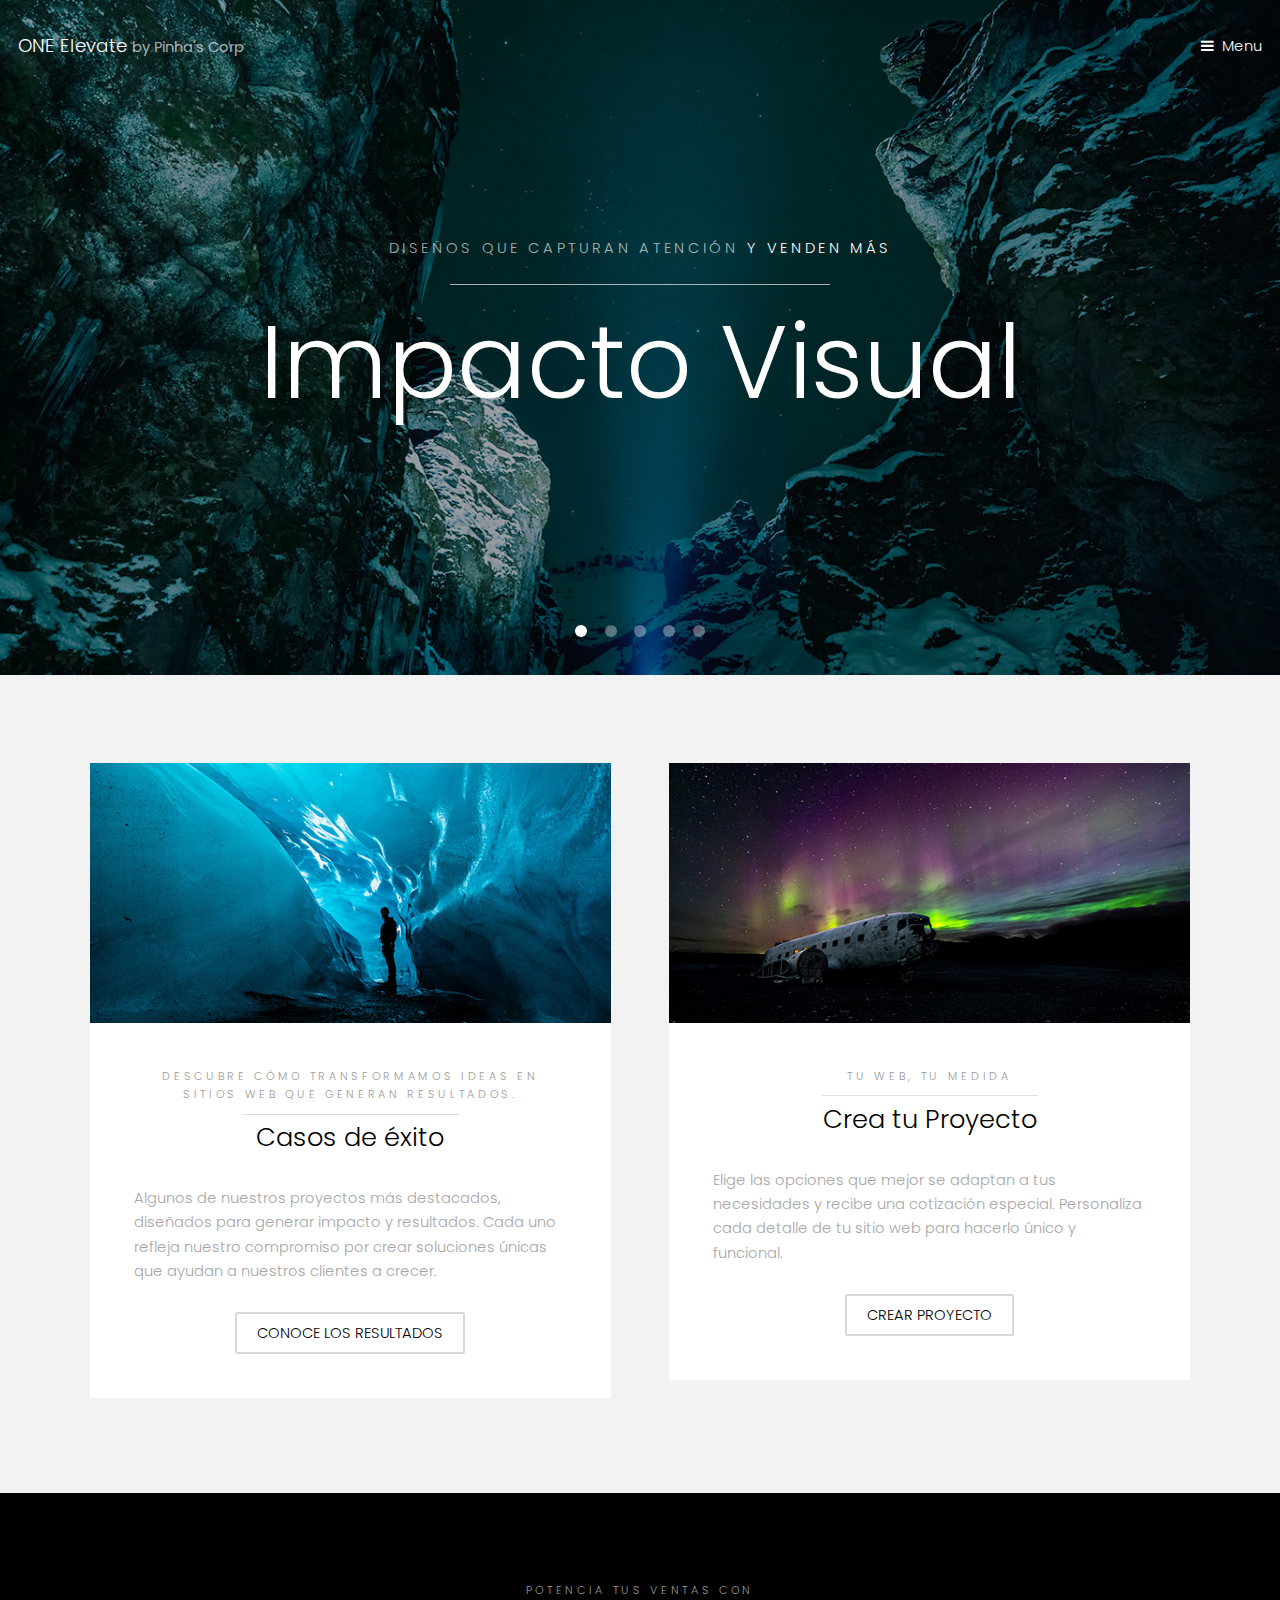
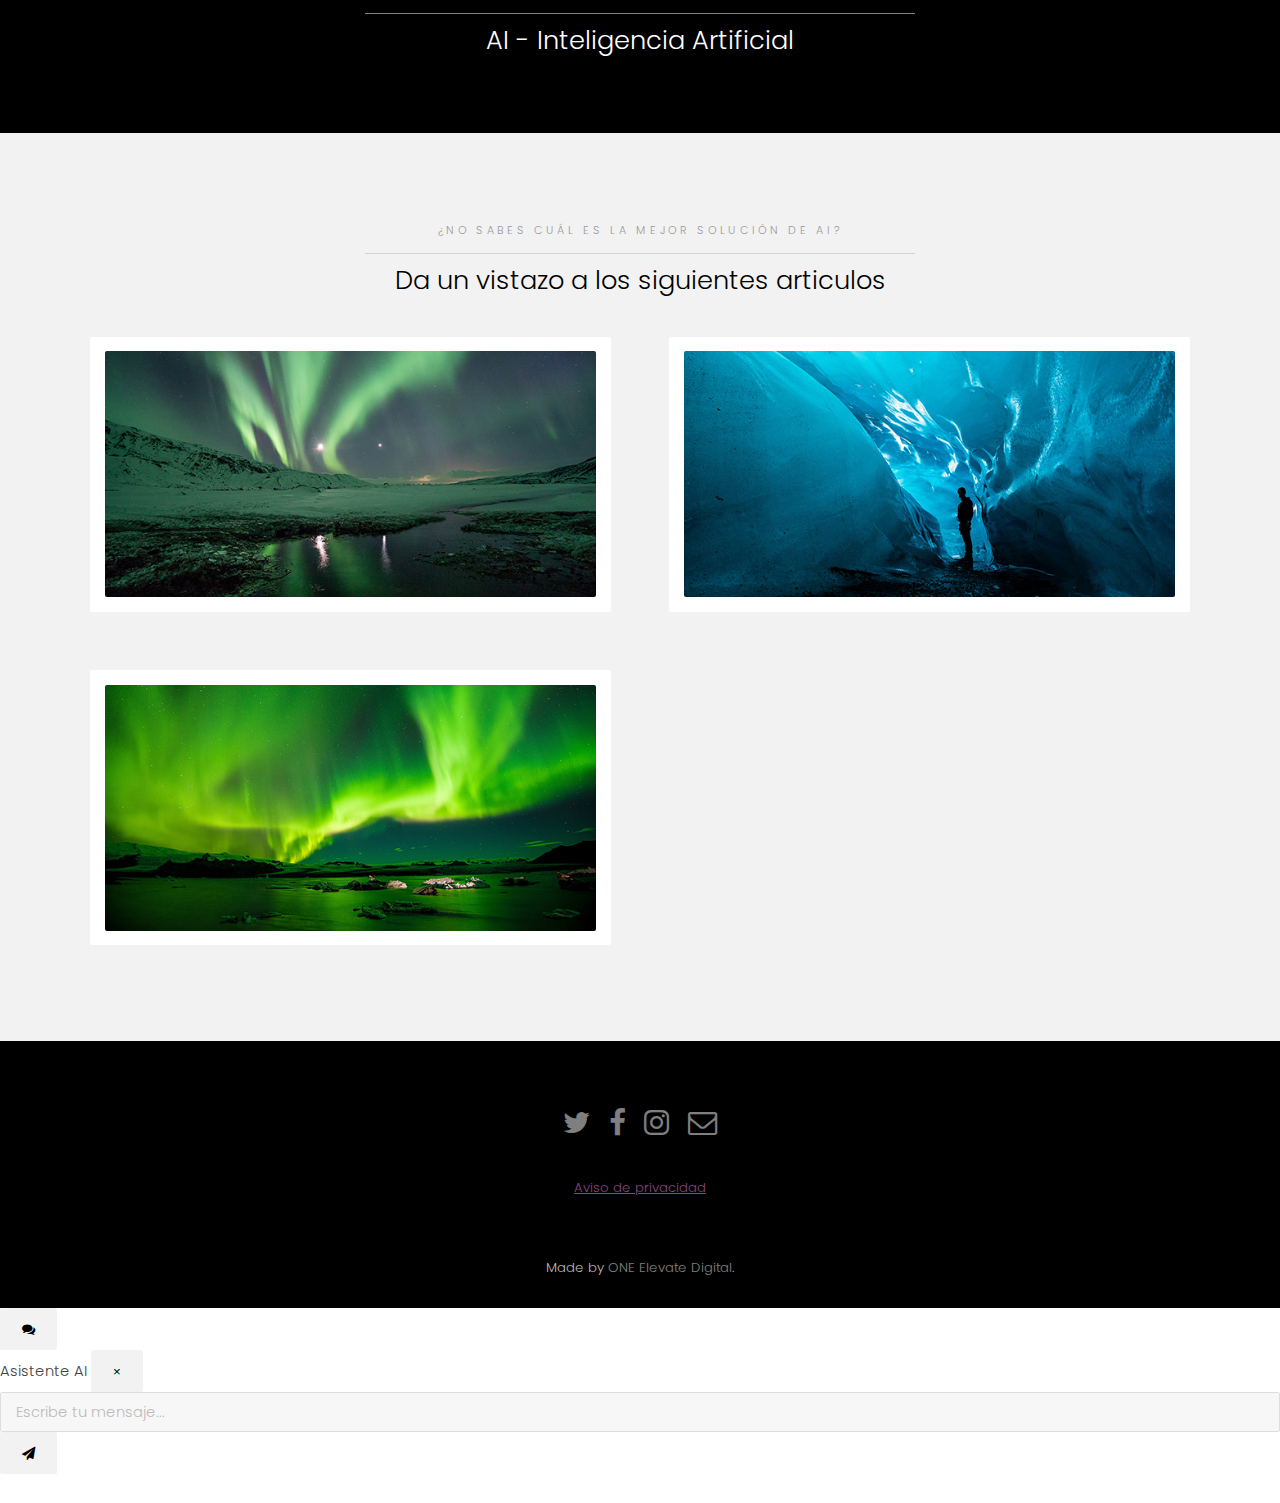
<file: index.html>
<!DOCTYPE HTML>
<html><head><title>ONE Elevate Digital</title><meta charset="utf-8"><meta name="robots" content="index, follow, max-image-preview:large, max-snippet:-1, max-video-preview:-1"><meta name="viewport" content="width=device-width, initial-scale=1"><link rel="stylesheet" href="assets/css/main.css">
<link rel="stylesheet" href="https://cdnjs.cloudflare.com/ajax/libs/font-awesome/4.7.0/css/font-awesome.min.css"></head><body>

		<!-- Header -->
			<header id="header" class="alt"><div class="logo"><a href="index.html">ONE Elevate <span>by Pinha's Corp</span></a></div>
				<a href="#menu">Menu</a>
			</header><!-- Nav --><nav id="menu"><ul class="links"><li><a href="index.html">Home</a></li>
					<li><a href="mantenimiento.html">Portafolio</a></li>
					<li><a href="generic.html">Sobre nosotros</a></li>
				</ul></nav><!-- Banner --><section class="banner full"><article><img src="images/slide01.jpg" alt="" width="1440" height="961"><div class="inner">
						<header><p>Diseños que capturan atención  <a href="https://templated.co">y venden más</a></p>
							<h2>Impacto Visual</h2>
						</header></div>
				</article><article><img src="images/slide02.jpg" alt="" width="1440" height="961"><div class="inner">
						<header><p>Estrategias digitales completas</p>
							<h2>Presencia digital</h2>
						</header></div>
				</article><article><img src="images/slide03.jpg" alt="" width="1440" height="962"><div class="inner">
						<header><p>Transformación digital para tu negocio</p>
							<h2>Crecimiento Rápido</h2>
						</header></div>
				</article><article><img src="images/slide04.jpg" alt="" width="1440" height="961"><div class="inner">
						<header><p>Estrategias web para liderar</p>
							<h2>Domina el Mercado</h2>
						</header></div>
				</article><article><img src="images/slide05.jpg" alt="" width="1440" height="962"><div class="inner">
						<header><p>Optimización para resultados inmediatos con <a href="https://templated.co">AI</a></p>
							<h2>Vende Más</h2>
						</header></div>
				</article></section><!-- One --><section id="one" class="wrapper style2"><div class="inner">
					<div class="grid-style">

						<div>
							<div class="box">
								<div class="image fit">
									<img src="images/pic02.jpg" alt="" width="600" height="300"></div>
								<div class="content">
									<header class="align-center"><p>Descubre cómo transformamos ideas en sitios web que generan resultados.</p>
										<h2>Casos de éxito</h2>
									</header><p>Algunos de nuestros proyectos más destacados, diseñados para generar impacto y resultados. Cada uno refleja nuestro compromiso por crear soluciones únicas que ayudan a nuestros clientes a crecer.</p>
									<footer class="align-center"><a href="mantenimiento.html" class="button alt">Conoce los Resultados</a>
									</footer></div>
							</div>
						</div>

						<div>
							<div class="box">
								<div class="image fit">
									<img src="images/pic03.jpg" alt="" width="600" height="300"></div>
								<div class="content">
									<header class="align-center"><p>Tu Web, Tu Medida</p>
										<h2>Crea tu Proyecto</h2>
									</header><p> Elige las opciones que mejor se adaptan a tus necesidades y recibe una cotización especial.
										Personaliza cada detalle de tu sitio web para hacerlo único y funcional.
									</p>
									<footer class="align-center"><a href="crear-proyecto.html" class="button alt">Crear proyecto</a>
									</footer></div>
							</div>
						</div>

					</div>
				</div>
			</section><!-- Two --><section id="two" class="wrapper style3"><div class="inner">
					<header class="align-center"><p>Potencia tus ventas con</p>
						<h2>AI - Inteligencia Artificial</h2>
					</header></div>
			</section><!-- Three --><section id="three" class="wrapper style2"><div class="inner">
					<header class="align-center"><p class="special">¿No sabes cuál es la mejor solución de AI?</p>
						<h2>Da un vistazo a los siguientes articulos</h2>
					</header><div class="gallery">
						<div>
							<div class="image fit">
								<a href="#"><img src="images/pic01.jpg" alt="" width="600" height="300"></a>
							</div>
						</div>
						<div>
							<div class="image fit">
								<a href="#"><img src="images/pic02.jpg" alt="" width="600" height="300"></a>
							</div>
						</div>
<!-- 						<div>
							<div class="image fit">
								<a href="#"><img src="images/pic03.jpg" alt="" width="600" height="300"></a>
							</div>
						</div> -->
						<div>
							<div class="image fit">
								<a href="#"><img src="images/pic04.jpg" alt="" width="600" height="300"></a>
							</div>
						</div>
					</div>
				</div>
			</section><!-- Footer --><footer id="footer"><div class="container">
					<ul class="icons"><li><a href="#" class="icon fa-twitter"><span class="label">Twitter</span></a></li>
						<li><a href="#" class="icon fa-facebook"><span class="label">Facebook</span></a></li>
						<li><a href="#" class="icon fa-instagram"><span class="label">Instagram</span></a></li>
						<li><a href="#" class="icon fa-envelope-o"><span class="label">Email</span></a></li>
					</ul>
					<p style="margin-top:1em;font-size:0.9em;"><a href="aviso-privacidad.html" style="color:#8a4680;">Aviso de privacidad</a></p>
				</div>
			</footer><div class="copyright">
				Made by <a href="index.html">ONE Elevate Digital</a>.
		</div>

		<!-- Scripts -->
			<script src="assets/js/jquery.min.js"></script><script src="assets/js/jquery.scrollex.min.js"></script><script src="assets/js/skel.min.js"></script><script src="assets/js/util.js"></script><script src="assets/js/main.js"></script>
			<script>
			  window.addEventListener('DOMContentLoaded', function() {
				alert('Sitio en construcción, estas viendo una versión pre-eliminar y muy pequeña de lo que será el sitio real.');
			  });
			</script>
		</body></html>
</file>
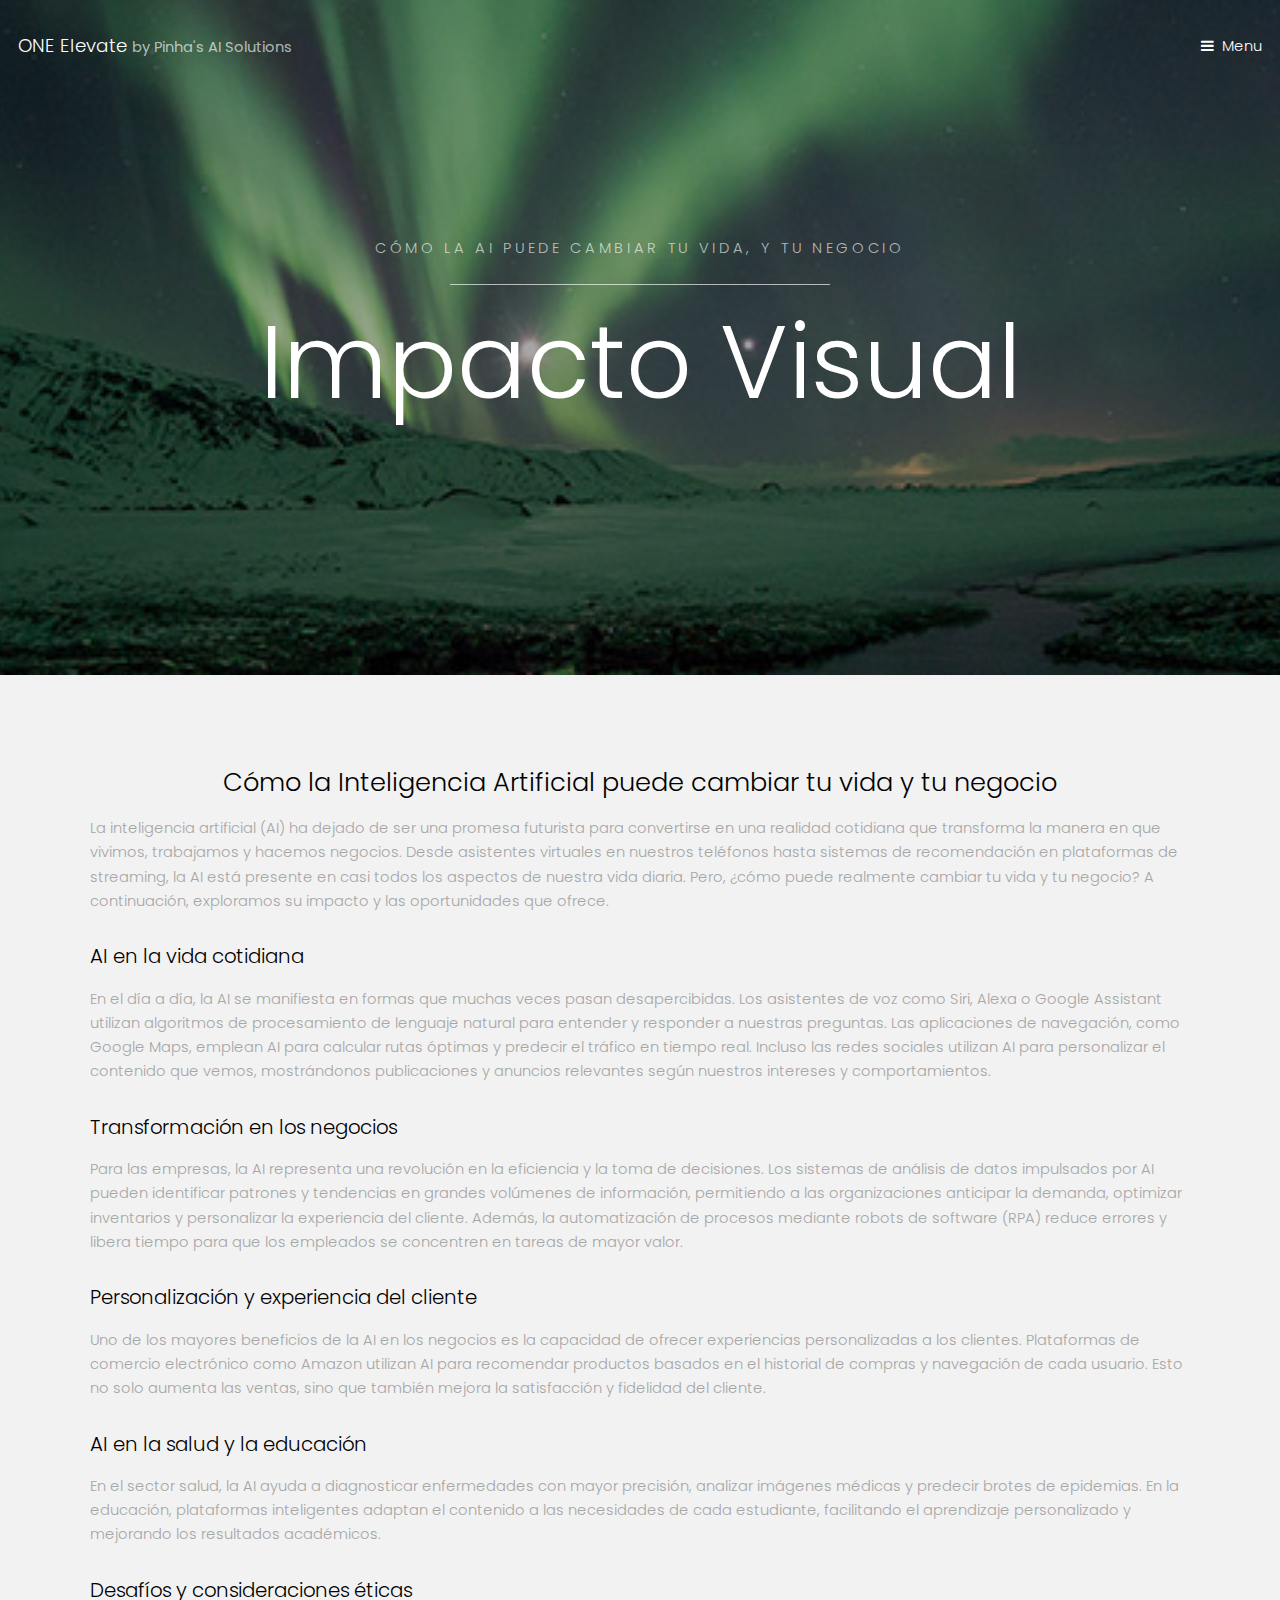
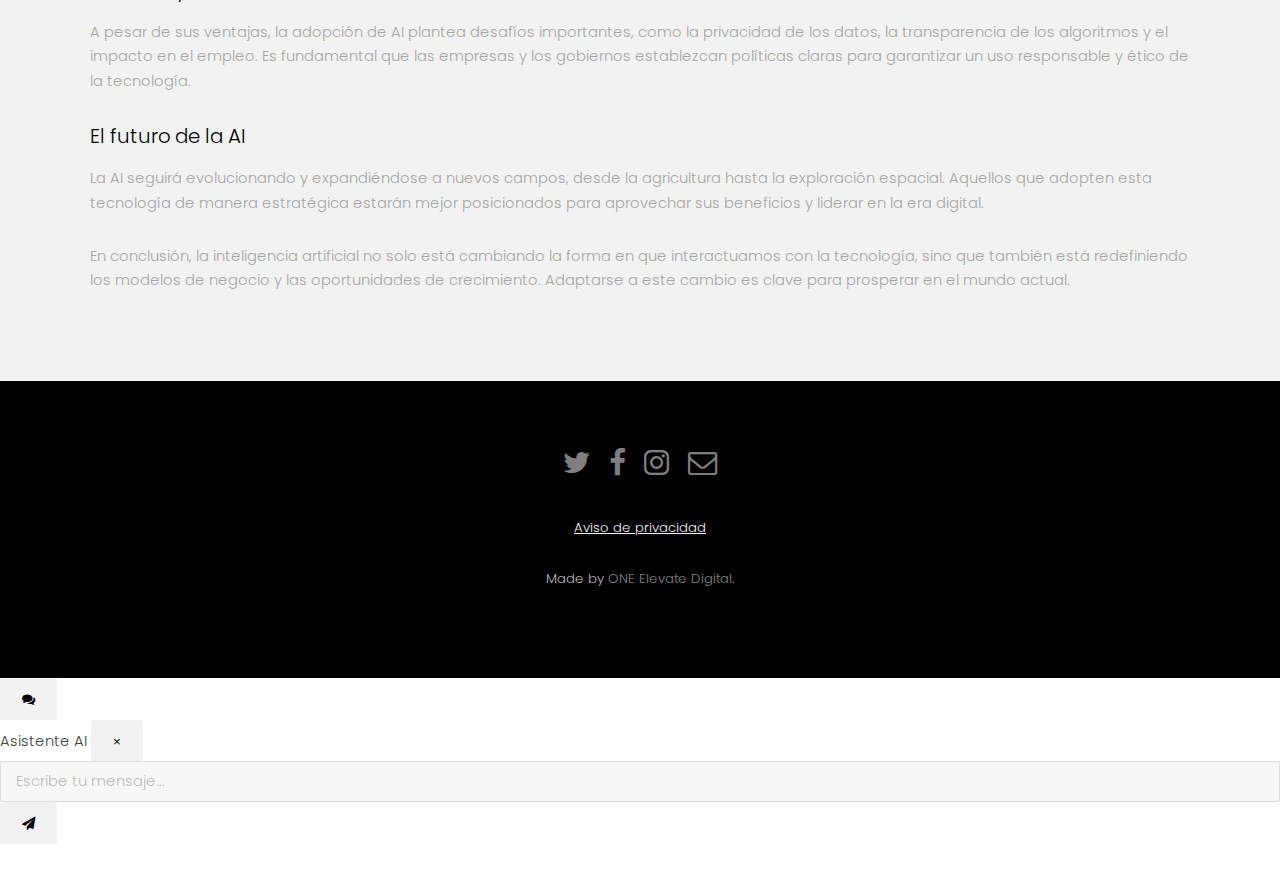
<file: articulo-ai-cambia-vida.html>
<!DOCTYPE HTML>
<html><head><title>Cómo la AI puede cambiar tu vida, y tu negocio | ONE Elevate Digital</title><meta charset="utf-8"><meta name="viewport" content="width=device-width, initial-scale=1"><link rel="stylesheet" href="assets/css/main.css">
<link rel="stylesheet" href="https://cdnjs.cloudflare.com/ajax/libs/font-awesome/4.7.0/css/font-awesome.min.css">
<style>
  #menu .has-submenu > a { cursor: pointer; }
  #menu .submenu {
    background: #fff;
    padding-left: 1em;
    border-left: 2px solid #F0F2F5;
    margin-top: 0.5em;
    margin-bottom: 0.5em;
  }
  #menu .submenu li a {
    color: #F0F2F5;
    font-size: 0.95em;
    padding: 0.3em 0;
    display: block;
  }
  #menu .submenu li a:hover {
    text-decoration: underline;
  }
</style></head><body>

<!-- Header -->
<header id="header" class="alt"><div class="logo"><a href="index.html">ONE Elevate <span>by Pinha's AI Solutions</span></a></div>
<a href="#menu">Menu</a>
</header>
<!-- Nav -->
<nav id="menu"><ul class="links"><li><a href="index.html">Home</a></li>
<li><a href="mantenimiento.html">Portafolio</a></li>
<li><a href="generic.html">Sobre nosotros</a></li>
<li class="has-submenu"><a href="#" id="servicios-toggle">NUESTROS SERVICIOS <i class="fa fa-caret-down"></i></a>
  <ul class="submenu" id="servicios-submenu" style="display:none;">
    <li><a href="#">DESARROLLO DE SOFTWARE</a></li>
    <li><a href="#">DISEÑO</a></li>
    <li><a href="#">MARKETING SOLUTIONS</a></li>
    <li><a href="#">CIBERSEGURIDAD</a></li>
    <li><a href="#">CAPACITACIONES TECH</a></li>
  </ul>
</li>
</ul></nav>
<!-- Banner -->
<section class="banner full"><article><img src="images/pic01.jpg" alt="AI cambia tu vida" width="1440" height="961"><div class="inner">
<header><p>Cómo la AI puede cambiar tu vida, y tu negocio</p>
<h2>Impacto Visual</h2>
</header></div>
</article></section>
<!-- Artículo -->
<section class="wrapper style2"><div class="inner">
<article>
<header class="align-center"><h2>Cómo la Inteligencia Artificial puede cambiar tu vida y tu negocio</h2></header>
<p>La inteligencia artificial (AI) ha dejado de ser una promesa futurista para convertirse en una realidad cotidiana que transforma la manera en que vivimos, trabajamos y hacemos negocios. Desde asistentes virtuales en nuestros teléfonos hasta sistemas de recomendación en plataformas de streaming, la AI está presente en casi todos los aspectos de nuestra vida diaria. Pero, ¿cómo puede realmente cambiar tu vida y tu negocio? A continuación, exploramos su impacto y las oportunidades que ofrece.</p>
<h3>AI en la vida cotidiana</h3>
<p>En el día a día, la AI se manifiesta en formas que muchas veces pasan desapercibidas. Los asistentes de voz como Siri, Alexa o Google Assistant utilizan algoritmos de procesamiento de lenguaje natural para entender y responder a nuestras preguntas. Las aplicaciones de navegación, como Google Maps, emplean AI para calcular rutas óptimas y predecir el tráfico en tiempo real. Incluso las redes sociales utilizan AI para personalizar el contenido que vemos, mostrándonos publicaciones y anuncios relevantes según nuestros intereses y comportamientos.</p>
<h3>Transformación en los negocios</h3>
<p>Para las empresas, la AI representa una revolución en la eficiencia y la toma de decisiones. Los sistemas de análisis de datos impulsados por AI pueden identificar patrones y tendencias en grandes volúmenes de información, permitiendo a las organizaciones anticipar la demanda, optimizar inventarios y personalizar la experiencia del cliente. Además, la automatización de procesos mediante robots de software (RPA) reduce errores y libera tiempo para que los empleados se concentren en tareas de mayor valor.</p>
<h3>Personalización y experiencia del cliente</h3>
<p>Uno de los mayores beneficios de la AI en los negocios es la capacidad de ofrecer experiencias personalizadas a los clientes. Plataformas de comercio electrónico como Amazon utilizan AI para recomendar productos basados en el historial de compras y navegación de cada usuario. Esto no solo aumenta las ventas, sino que también mejora la satisfacción y fidelidad del cliente.</p>
<h3>AI en la salud y la educación</h3>
<p>En el sector salud, la AI ayuda a diagnosticar enfermedades con mayor precisión, analizar imágenes médicas y predecir brotes de epidemias. En la educación, plataformas inteligentes adaptan el contenido a las necesidades de cada estudiante, facilitando el aprendizaje personalizado y mejorando los resultados académicos.</p>
<h3>Desafíos y consideraciones éticas</h3>
<p>A pesar de sus ventajas, la adopción de AI plantea desafíos importantes, como la privacidad de los datos, la transparencia de los algoritmos y el impacto en el empleo. Es fundamental que las empresas y los gobiernos establezcan políticas claras para garantizar un uso responsable y ético de la tecnología.</p>
<h3>El futuro de la AI</h3>
<p>La AI seguirá evolucionando y expandiéndose a nuevos campos, desde la agricultura hasta la exploración espacial. Aquellos que adopten esta tecnología de manera estratégica estarán mejor posicionados para aprovechar sus beneficios y liderar en la era digital.</p>
<p>En conclusión, la inteligencia artificial no solo está cambiando la forma en que interactuamos con la tecnología, sino que también está redefiniendo los modelos de negocio y las oportunidades de crecimiento. Adaptarse a este cambio es clave para prosperar en el mundo actual.</p>
</article>
</div></section>
<!-- Footer -->
<footer id="footer"><div class="container">
<ul class="icons"><li><a href="#" class="icon fa-twitter"><span class="label">Twitter</span></a></li>
<li><a href="#" class="icon fa-facebook"><span class="label">Facebook</span></a></li>
<li><a href="#" class="icon fa-instagram"><span class="label">Instagram</span></a></li>
<li><a href="#" class="icon fa-envelope-o"><span class="label">Email</span></a></li>
</ul>
<p style="margin-top:1em;font-size:0.9em;"><a href="aviso-privacidad.html" style="color:#F0F2F5;">Aviso de privacidad</a></p>
<p class="copyright">Made by <a href="index.html">ONE Elevate Digital</a>.</p>
</div>
</footer>
<!-- Scripts -->
<script src="assets/js/jquery.min.js"></script><script src="assets/js/jquery.scrollex.min.js"></script><script src="assets/js/skel.min.js"></script><script src="assets/js/util.js"></script><script src="assets/js/main.js"></script>
<script>
  document.addEventListener('DOMContentLoaded', function() {
    var toggle = document.getElementById('servicios-toggle');
    var submenu = document.getElementById('servicios-submenu');
    if(toggle && submenu) {
      toggle.addEventListener('click', function(e) {
        e.preventDefault();
        if(submenu.style.display === 'none' || submenu.style.display === '') {
          submenu.style.display = 'block';
        } else {
          submenu.style.display = 'none';
        }
      });
    }
  });
</script>
</body></html>
</file>
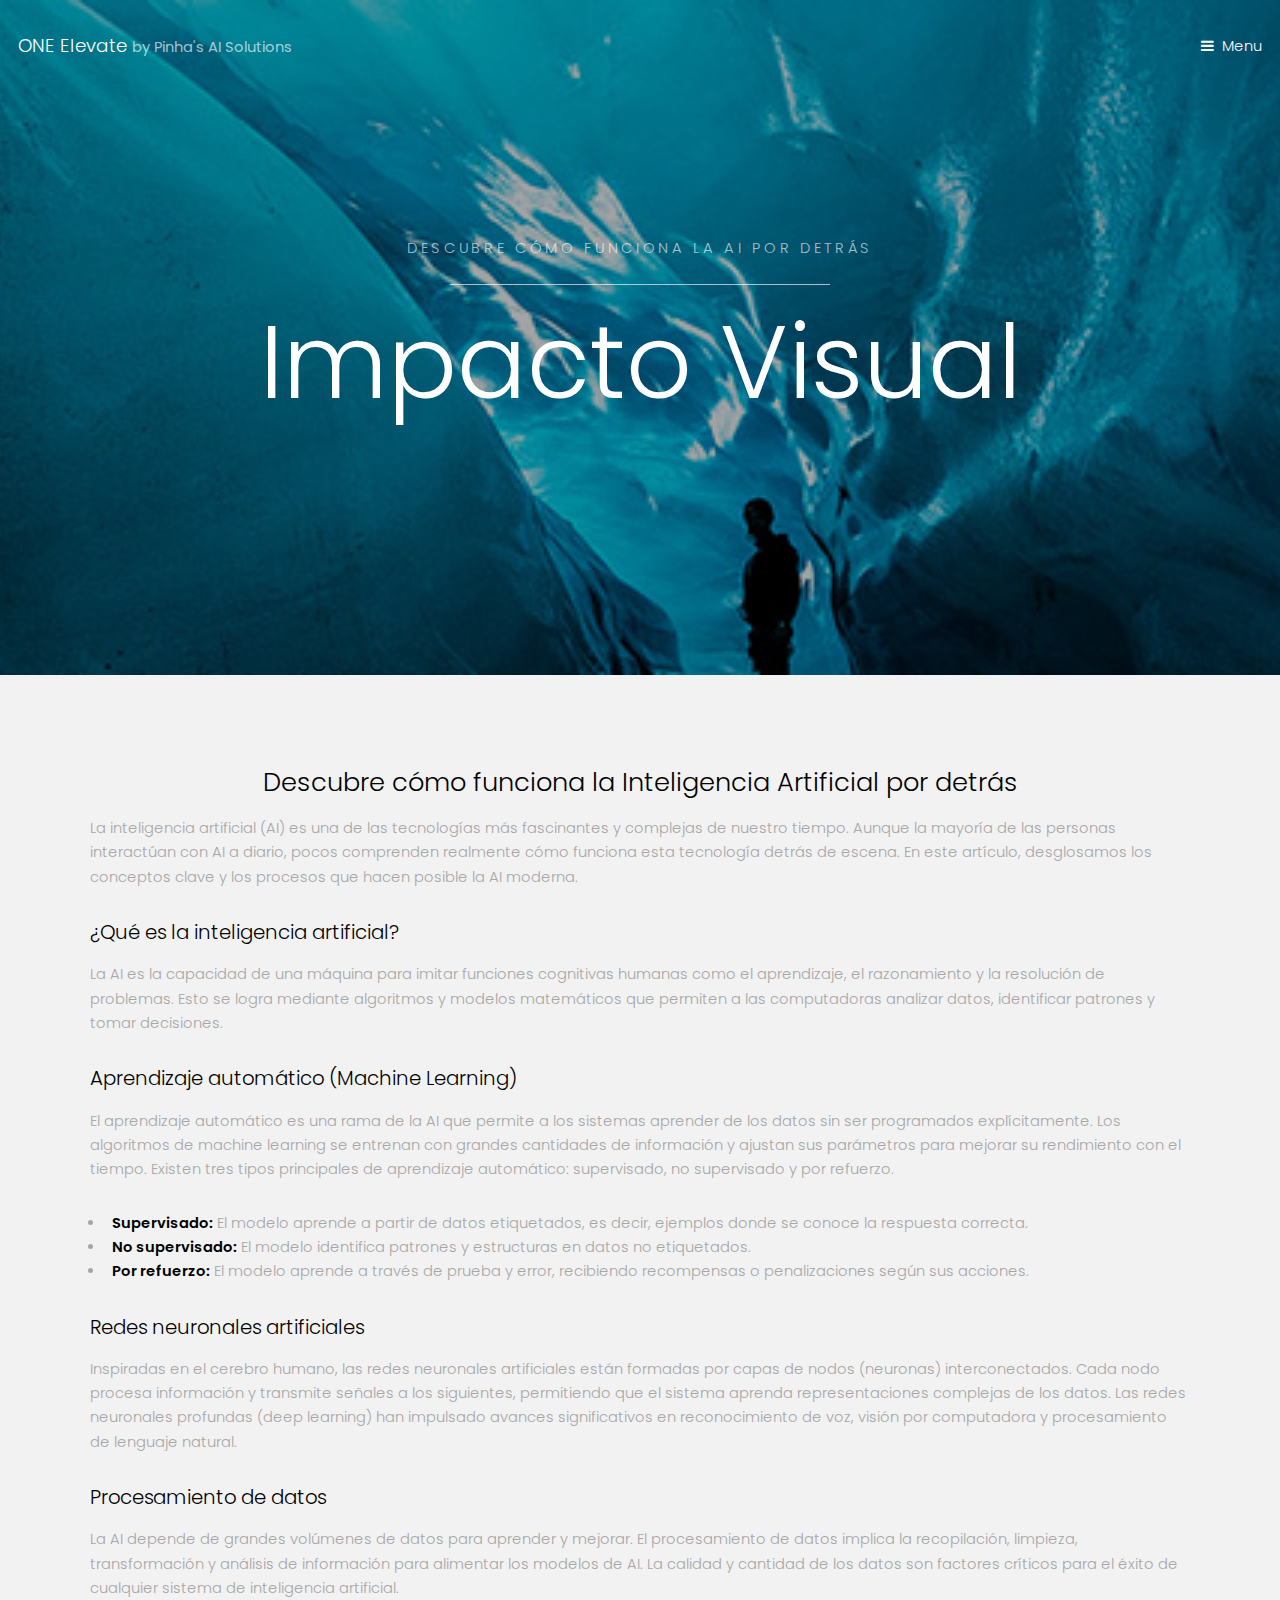
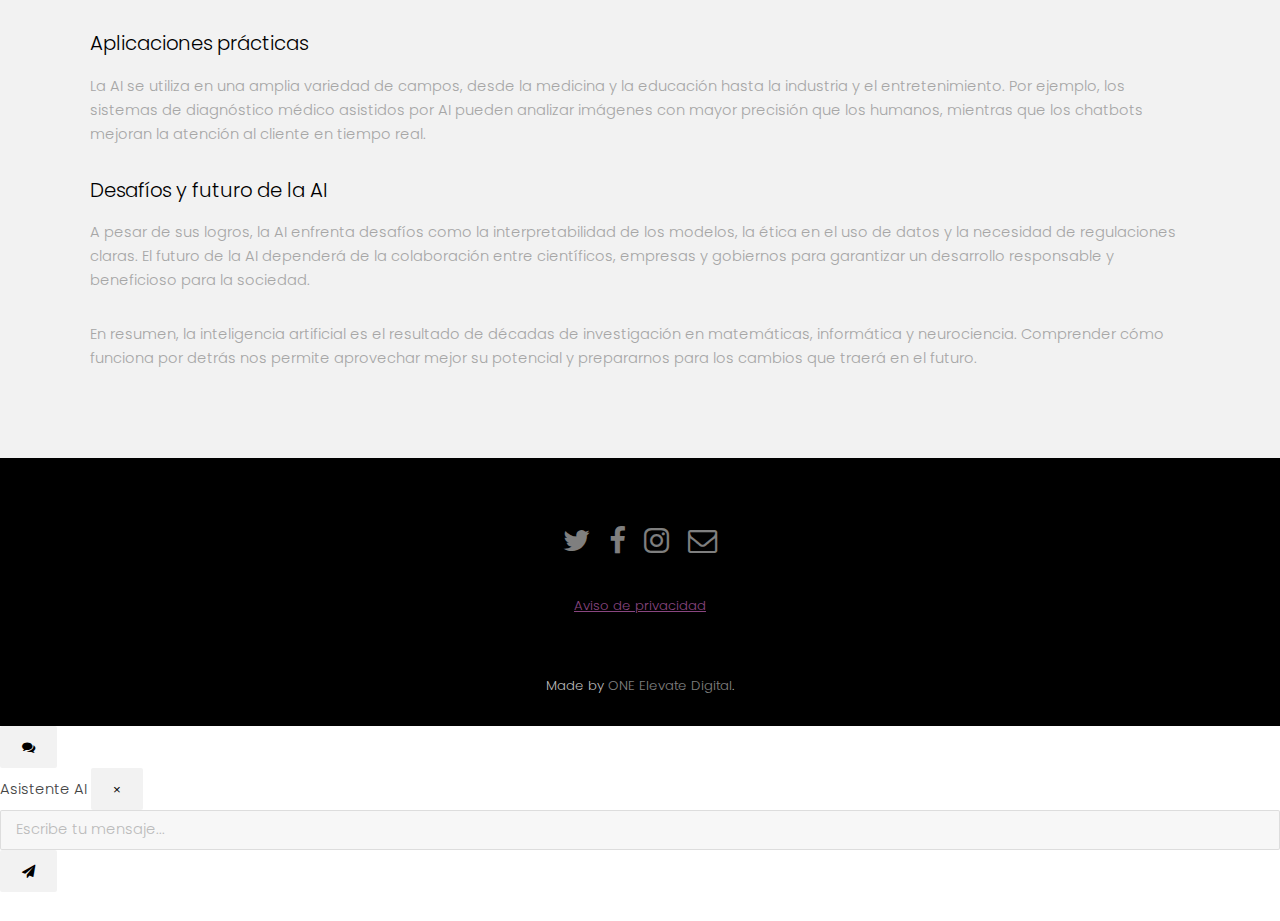
<file: articulo-ai-funciona.html>
<!DOCTYPE HTML>
<html><head><title>Descubre cómo funciona la AI por detrás | ONE Elevate Digital</title><meta charset="utf-8"><meta name="viewport" content="width=device-width, initial-scale=1"><link rel="stylesheet" href="assets/css/main.css">
<link rel="stylesheet" href="https://cdnjs.cloudflare.com/ajax/libs/font-awesome/4.7.0/css/font-awesome.min.css"></head><body>

<!-- Header -->
<header id="header" class="alt"><div class="logo"><a href="index.html">ONE Elevate <span>by Pinha's AI Solutions</span></a></div>
<a href="#menu">Menu</a>
</header>
<!-- Nav -->
<nav id="menu"><ul class="links"><li><a href="index.html">Home</a></li>
<li><a href="mantenimiento.html">Portafolio</a></li>
<li><a href="generic.html">Sobre nosotros</a></li>
</ul></nav>
<!-- Banner -->
<section class="banner full"><article><img src="images/pic02.jpg" alt="Cómo funciona la AI" width="1440" height="961"><div class="inner">
<header><p>Descubre cómo funciona la AI por detrás</p>
<h2>Impacto Visual</h2>
</header></div>
</article></section>
<!-- Artículo -->
<section class="wrapper style2"><div class="inner">
<article>
<header class="align-center"><h2>Descubre cómo funciona la Inteligencia Artificial por detrás</h2></header>
<p>La inteligencia artificial (AI) es una de las tecnologías más fascinantes y complejas de nuestro tiempo. Aunque la mayoría de las personas interactúan con AI a diario, pocos comprenden realmente cómo funciona esta tecnología detrás de escena. En este artículo, desglosamos los conceptos clave y los procesos que hacen posible la AI moderna.</p>
<h3>¿Qué es la inteligencia artificial?</h3>
<p>La AI es la capacidad de una máquina para imitar funciones cognitivas humanas como el aprendizaje, el razonamiento y la resolución de problemas. Esto se logra mediante algoritmos y modelos matemáticos que permiten a las computadoras analizar datos, identificar patrones y tomar decisiones.</p>
<h3>Aprendizaje automático (Machine Learning)</h3>
<p>El aprendizaje automático es una rama de la AI que permite a los sistemas aprender de los datos sin ser programados explícitamente. Los algoritmos de machine learning se entrenan con grandes cantidades de información y ajustan sus parámetros para mejorar su rendimiento con el tiempo. Existen tres tipos principales de aprendizaje automático: supervisado, no supervisado y por refuerzo.</p>
<ul>
<li><b>Supervisado:</b> El modelo aprende a partir de datos etiquetados, es decir, ejemplos donde se conoce la respuesta correcta.</li>
<li><b>No supervisado:</b> El modelo identifica patrones y estructuras en datos no etiquetados.</li>
<li><b>Por refuerzo:</b> El modelo aprende a través de prueba y error, recibiendo recompensas o penalizaciones según sus acciones.</li>
</ul>
<h3>Redes neuronales artificiales</h3>
<p>Inspiradas en el cerebro humano, las redes neuronales artificiales están formadas por capas de nodos (neuronas) interconectados. Cada nodo procesa información y transmite señales a los siguientes, permitiendo que el sistema aprenda representaciones complejas de los datos. Las redes neuronales profundas (deep learning) han impulsado avances significativos en reconocimiento de voz, visión por computadora y procesamiento de lenguaje natural.</p>
<h3>Procesamiento de datos</h3>
<p>La AI depende de grandes volúmenes de datos para aprender y mejorar. El procesamiento de datos implica la recopilación, limpieza, transformación y análisis de información para alimentar los modelos de AI. La calidad y cantidad de los datos son factores críticos para el éxito de cualquier sistema de inteligencia artificial.</p>
<h3>Aplicaciones prácticas</h3>
<p>La AI se utiliza en una amplia variedad de campos, desde la medicina y la educación hasta la industria y el entretenimiento. Por ejemplo, los sistemas de diagnóstico médico asistidos por AI pueden analizar imágenes con mayor precisión que los humanos, mientras que los chatbots mejoran la atención al cliente en tiempo real.</p>
<h3>Desafíos y futuro de la AI</h3>
<p>A pesar de sus logros, la AI enfrenta desafíos como la interpretabilidad de los modelos, la ética en el uso de datos y la necesidad de regulaciones claras. El futuro de la AI dependerá de la colaboración entre científicos, empresas y gobiernos para garantizar un desarrollo responsable y beneficioso para la sociedad.</p>
<p>En resumen, la inteligencia artificial es el resultado de décadas de investigación en matemáticas, informática y neurociencia. Comprender cómo funciona por detrás nos permite aprovechar mejor su potencial y prepararnos para los cambios que traerá en el futuro.</p>
</article>
</div></section>
<!-- Footer -->
<footer id="footer"><div class="container">
<ul class="icons"><li><a href="#" class="icon fa-twitter"><span class="label">Twitter</span></a></li>
<li><a href="#" class="icon fa-facebook"><span class="label">Facebook</span></a></li>
<li><a href="#" class="icon fa-instagram"><span class="label">Instagram</span></a></li>
<li><a href="#" class="icon fa-envelope-o"><span class="label">Email</span></a></li>
</ul>
<p style="margin-top:1em;font-size:0.9em;"><a href="aviso-privacidad.html" style="color:#8a4680;">Aviso de privacidad</a></p>
</div>
</footer><div class="copyright">
Made by <a href="index.html">ONE Elevate Digital</a>.
</div>
<!-- Scripts -->
<script src="assets/js/jquery.min.js"></script><script src="assets/js/jquery.scrollex.min.js"></script><script src="assets/js/skel.min.js"></script><script src="assets/js/util.js"></script><script src="assets/js/main.js"></script>
</body></html>
</file>
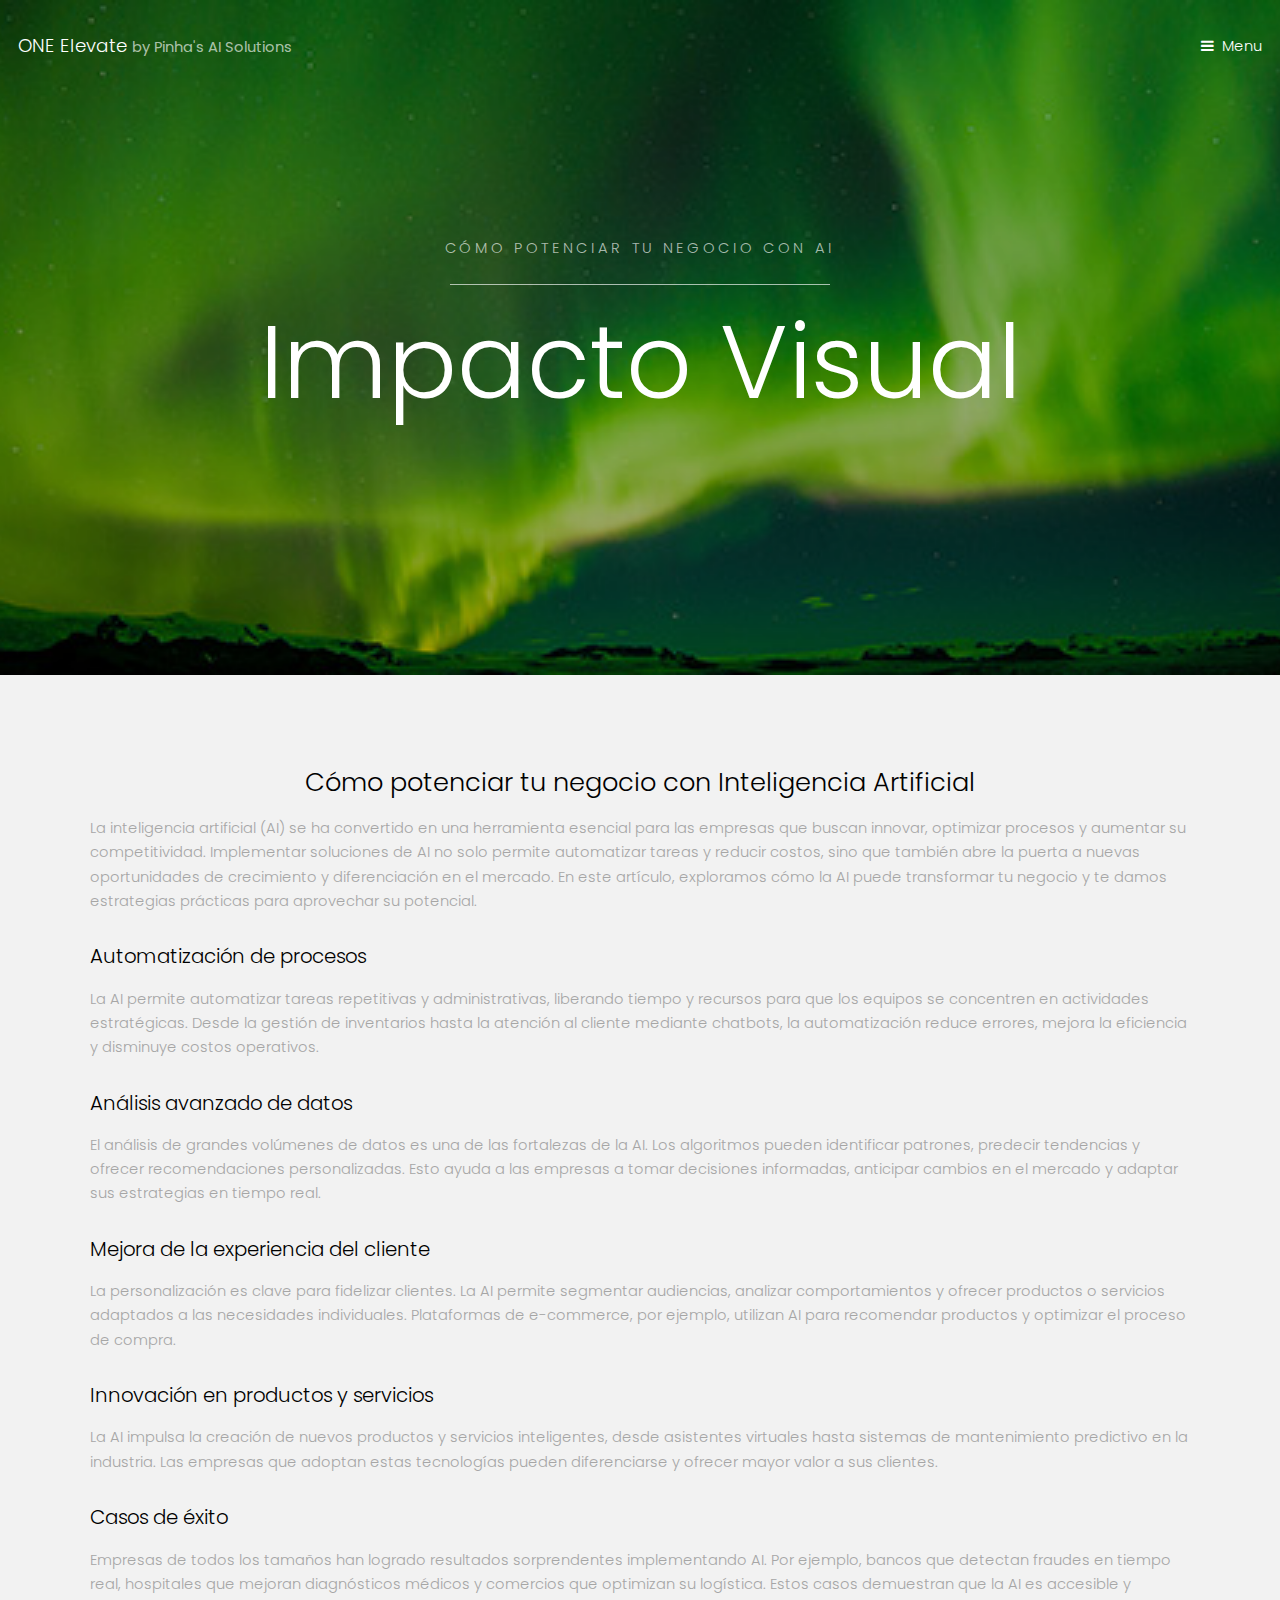
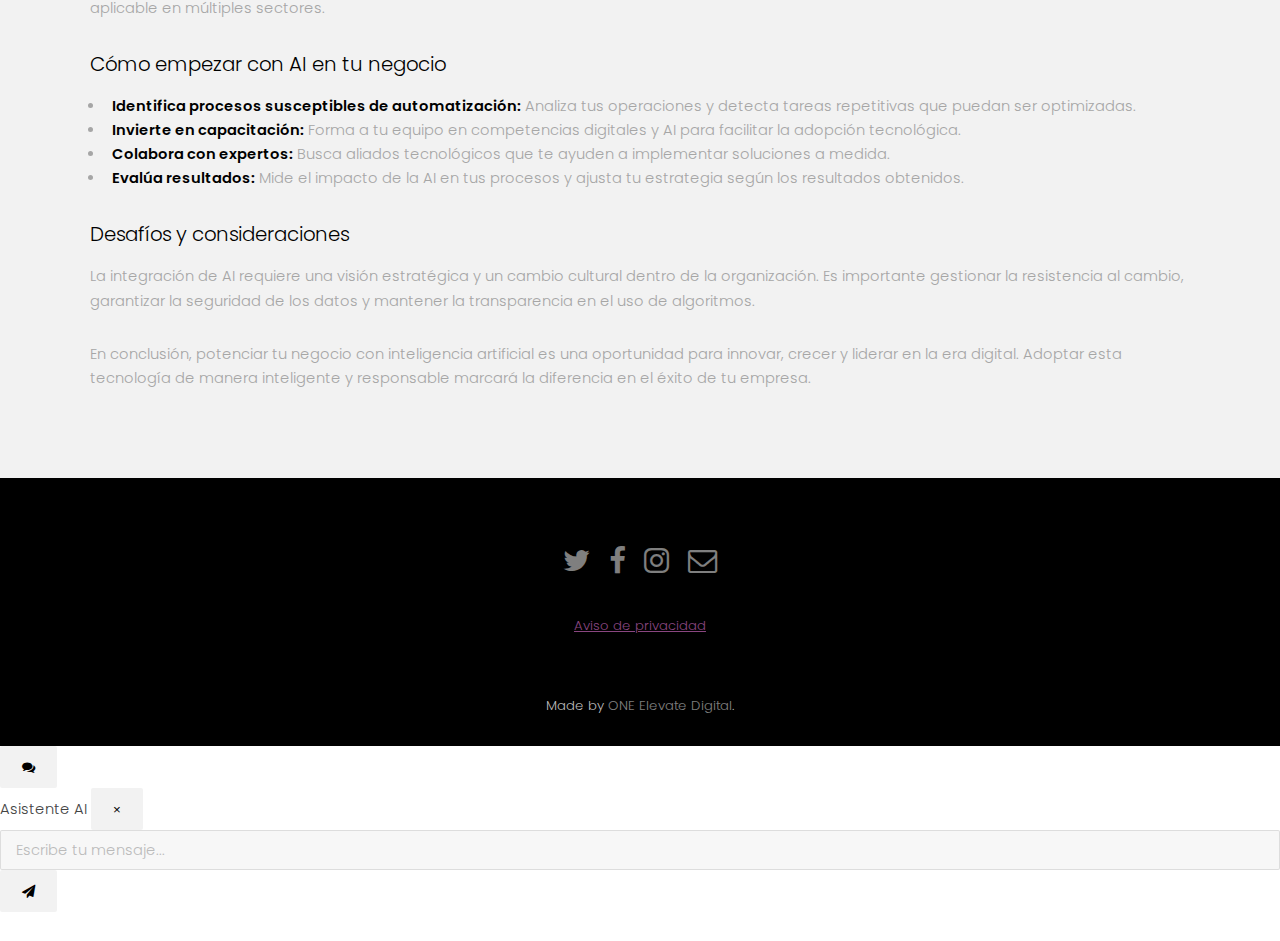
<file: articulo-ai-potenciar-negocio.html>
<!DOCTYPE HTML>
<html><head><title>Cómo potenciar tu negocio con AI | ONE Elevate Digital</title><meta charset="utf-8"><meta name="viewport" content="width=device-width, initial-scale=1"><link rel="stylesheet" href="assets/css/main.css">
<link rel="stylesheet" href="https://cdnjs.cloudflare.com/ajax/libs/font-awesome/4.7.0/css/font-awesome.min.css"></head><body>

<!-- Header -->
<header id="header" class="alt"><div class="logo"><a href="index.html">ONE Elevate <span>by Pinha's AI Solutions</span></a></div>
<a href="#menu">Menu</a>
</header>
<!-- Nav -->
                        <nav id="menu"><ul class="links"><li><a href="index.html">Home</a></li>
<li><a href="mantenimiento.html">Portafolio</a></li>
<li class="servicios"><a href="javascript:void(0);">Nuestros Servicios</a>
<ul class="submenu">
<li><a href="mantenimiento.html">Desarrollo de Software</a></li>
<li><a href="mantenimiento.html">Diseño</a></li>
<li><a href="mantenimiento.html">Marketing Solutions</a></li>
<li><a href="mantenimiento.html">Ciberseguridad</a></li>
<li><a href="mantenimiento.html">Capacitaciones Tech</a></li>
</ul></li>
<li><a href="generic.html">Sobre nosotros</a></li>
</ul></nav>
<!-- Banner -->
<section class="banner full"><article><img src="images/pic04.jpg" alt="Potenciar tu negocio con AI" width="1440" height="961"><div class="inner">
<header><p>Cómo potenciar tu negocio con AI</p>
<h2>Impacto Visual</h2>
</header></div>
</article></section>
<!-- Artículo -->
<section class="wrapper style2"><div class="inner">
<article>
<header class="align-center"><h2>Cómo potenciar tu negocio con Inteligencia Artificial</h2></header>
<p>La inteligencia artificial (AI) se ha convertido en una herramienta esencial para las empresas que buscan innovar, optimizar procesos y aumentar su competitividad. Implementar soluciones de AI no solo permite automatizar tareas y reducir costos, sino que también abre la puerta a nuevas oportunidades de crecimiento y diferenciación en el mercado. En este artículo, exploramos cómo la AI puede transformar tu negocio y te damos estrategias prácticas para aprovechar su potencial.</p>
<h3>Automatización de procesos</h3>
<p>La AI permite automatizar tareas repetitivas y administrativas, liberando tiempo y recursos para que los equipos se concentren en actividades estratégicas. Desde la gestión de inventarios hasta la atención al cliente mediante chatbots, la automatización reduce errores, mejora la eficiencia y disminuye costos operativos.</p>
<h3>Análisis avanzado de datos</h3>
<p>El análisis de grandes volúmenes de datos es una de las fortalezas de la AI. Los algoritmos pueden identificar patrones, predecir tendencias y ofrecer recomendaciones personalizadas. Esto ayuda a las empresas a tomar decisiones informadas, anticipar cambios en el mercado y adaptar sus estrategias en tiempo real.</p>
<h3>Mejora de la experiencia del cliente</h3>
<p>La personalización es clave para fidelizar clientes. La AI permite segmentar audiencias, analizar comportamientos y ofrecer productos o servicios adaptados a las necesidades individuales. Plataformas de e-commerce, por ejemplo, utilizan AI para recomendar productos y optimizar el proceso de compra.</p>
<h3>Innovación en productos y servicios</h3>
<p>La AI impulsa la creación de nuevos productos y servicios inteligentes, desde asistentes virtuales hasta sistemas de mantenimiento predictivo en la industria. Las empresas que adoptan estas tecnologías pueden diferenciarse y ofrecer mayor valor a sus clientes.</p>
<h3>Casos de éxito</h3>
<p>Empresas de todos los tamaños han logrado resultados sorprendentes implementando AI. Por ejemplo, bancos que detectan fraudes en tiempo real, hospitales que mejoran diagnósticos médicos y comercios que optimizan su logística. Estos casos demuestran que la AI es accesible y aplicable en múltiples sectores.</p>
<h3>Cómo empezar con AI en tu negocio</h3>
<ul>
<li><b>Identifica procesos susceptibles de automatización:</b> Analiza tus operaciones y detecta tareas repetitivas que puedan ser optimizadas.</li>
<li><b>Invierte en capacitación:</b> Forma a tu equipo en competencias digitales y AI para facilitar la adopción tecnológica.</li>
<li><b>Colabora con expertos:</b> Busca aliados tecnológicos que te ayuden a implementar soluciones a medida.</li>
<li><b>Evalúa resultados:</b> Mide el impacto de la AI en tus procesos y ajusta tu estrategia según los resultados obtenidos.</li>
</ul>
<h3>Desafíos y consideraciones</h3>
<p>La integración de AI requiere una visión estratégica y un cambio cultural dentro de la organización. Es importante gestionar la resistencia al cambio, garantizar la seguridad de los datos y mantener la transparencia en el uso de algoritmos.</p>
<p>En conclusión, potenciar tu negocio con inteligencia artificial es una oportunidad para innovar, crecer y liderar en la era digital. Adoptar esta tecnología de manera inteligente y responsable marcará la diferencia en el éxito de tu empresa.</p>
</article>
</div></section>
<!-- Footer -->
<footer id="footer"><div class="container">
<ul class="icons"><li><a href="#" class="icon fa-twitter"><span class="label">Twitter</span></a></li>
<li><a href="#" class="icon fa-facebook"><span class="label">Facebook</span></a></li>
<li><a href="#" class="icon fa-instagram"><span class="label">Instagram</span></a></li>
<li><a href="#" class="icon fa-envelope-o"><span class="label">Email</span></a></li>
</ul>
<p style="margin-top:1em;font-size:0.9em;"><a href="aviso-privacidad.html" style="color:#8a4680;">Aviso de privacidad</a></p>
</div>
</footer><div class="copyright">
Made by <a href="index.html">ONE Elevate Digital</a>.
</div>
<!-- Scripts -->
<script src="assets/js/jquery.min.js"></script><script src="assets/js/jquery.scrollex.min.js"></script><script src="assets/js/skel.min.js"></script><script src="assets/js/util.js"></script><script src="assets/js/main.js"></script>
</body></html>
</file>
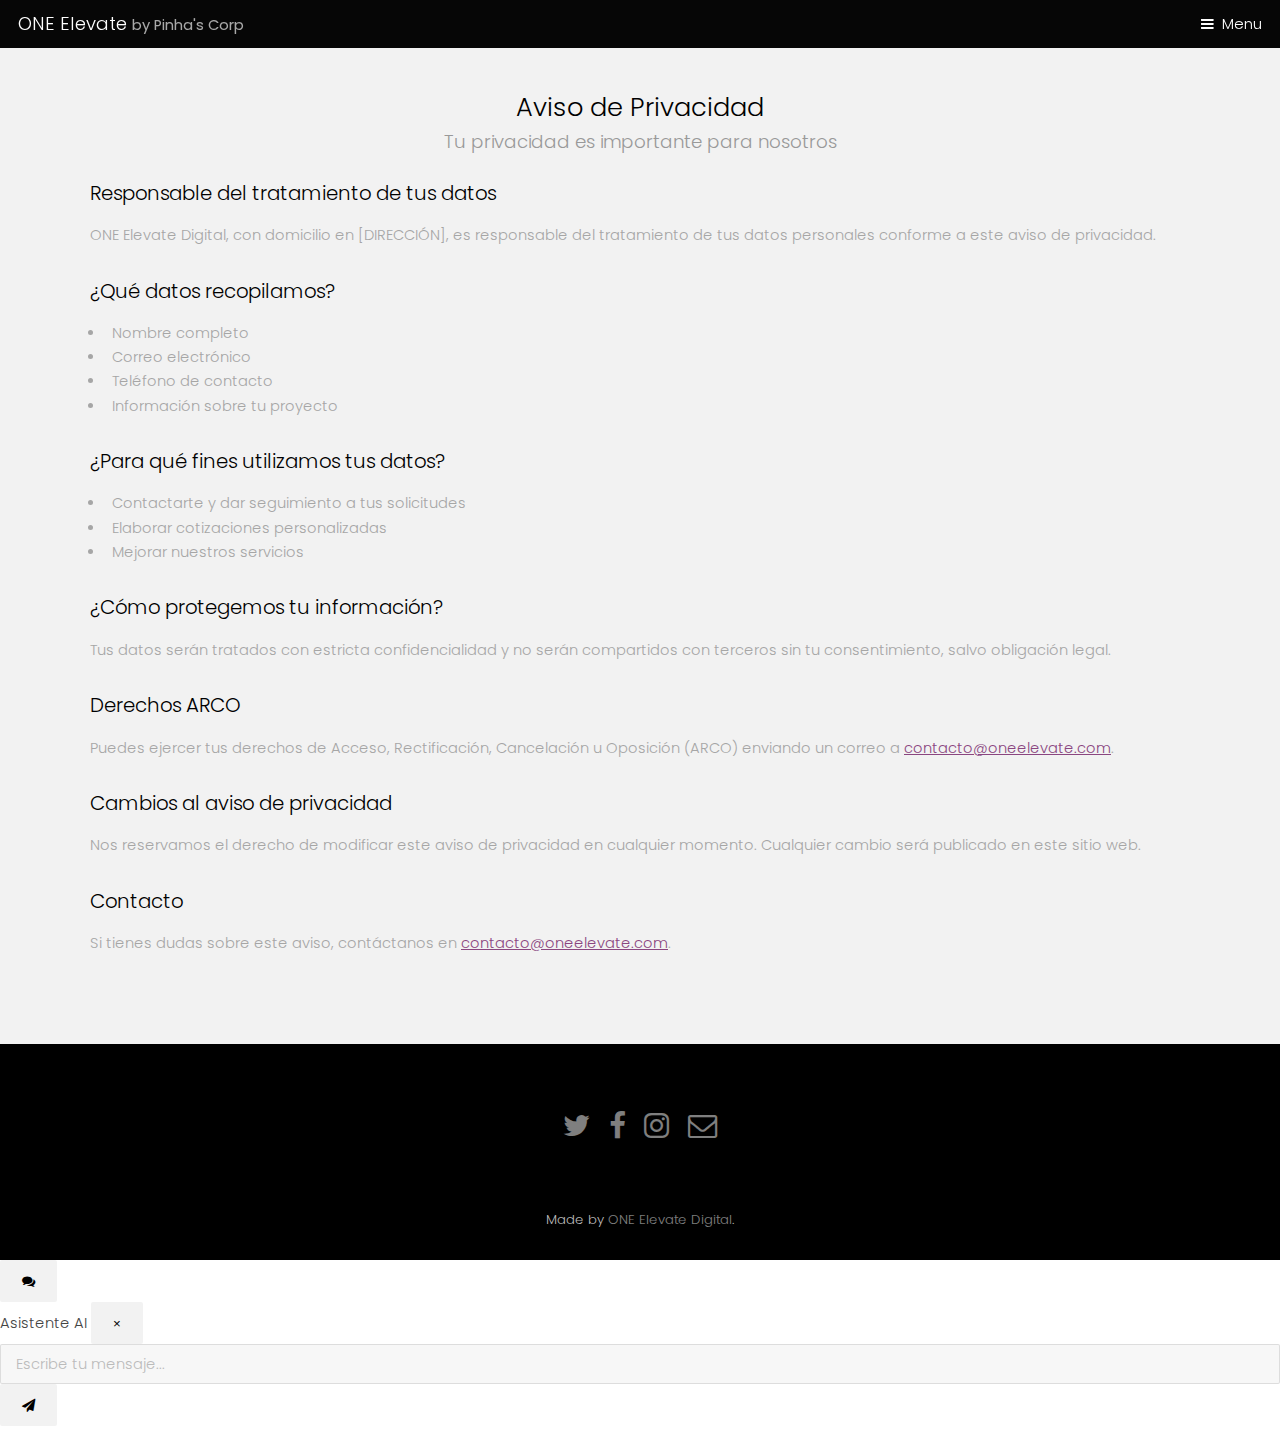
<file: aviso-privacidad.html>
<!DOCTYPE HTML>
<html>
<head>
  <title>Aviso de Privacidad | ONE Elevate Digital</title>
  <meta charset="utf-8">
  <meta name="viewport" content="width=device-width, initial-scale=1">
  <link rel="stylesheet" href="assets/css/main.css">
  <link rel="stylesheet" href="https://cdnjs.cloudflare.com/ajax/libs/font-awesome/4.7.0/css/font-awesome.min.css">
</head>
<body>
  <!-- Header -->
  <header id="header" class="logo"><div class="logo"><a href="index.html">ONE Elevate <span>by Pinha's Corp</span></a></div>
    <a href="#menu">Menu</a>
  </header>
  <!-- Nav -->
  <nav id="menu"><ul class="links"><li><a href="index.html">Home</a></li>
      <li><a href="mantenimiento.html">Portafolio</a></li>
      <li><a href="generic.html">Sobre nosotros</a></li>
      <li><a href="aviso-privacidad.html">Aviso de privacidad</a></li>
    </ul></nav>
  <section class="wrapper style2">
    <div class="inner">
      <header class="align-center">
        <h2>Aviso de Privacidad</h2>
        <p>Tu privacidad es importante para nosotros</p>
      </header>
      <div class="content">
        <h3>Responsable del tratamiento de tus datos</h3>
        <p>ONE Elevate Digital, con domicilio en [DIRECCIÓN], es responsable del tratamiento de tus datos personales conforme a este aviso de privacidad.</p>
        <h3>¿Qué datos recopilamos?</h3>
        <ul>
          <li>Nombre completo</li>
          <li>Correo electrónico</li>
          <li>Teléfono de contacto</li>
          <li>Información sobre tu proyecto</li>
        </ul>
        <h3>¿Para qué fines utilizamos tus datos?</h3>
        <ul>
          <li>Contactarte y dar seguimiento a tus solicitudes</li>
          <li>Elaborar cotizaciones personalizadas</li>
          <li>Mejorar nuestros servicios</li>
        </ul>
        <h3>¿Cómo protegemos tu información?</h3>
        <p>Tus datos serán tratados con estricta confidencialidad y no serán compartidos con terceros sin tu consentimiento, salvo obligación legal.</p>
        <h3>Derechos ARCO</h3>
        <p>Puedes ejercer tus derechos de Acceso, Rectificación, Cancelación u Oposición (ARCO) enviando un correo a <a href="mailto:contacto@oneelevate.com">contacto@oneelevate.com</a>.</p>
        <h3>Cambios al aviso de privacidad</h3>
        <p>Nos reservamos el derecho de modificar este aviso de privacidad en cualquier momento. Cualquier cambio será publicado en este sitio web.</p>
        <h3>Contacto</h3>
        <p>Si tienes dudas sobre este aviso, contáctanos en <a href="mailto:contacto@oneelevate.com">contacto@oneelevate.com</a>.</p>
      </div>
    </div>
  </section>
  <!-- Footer -->
  <footer id="footer">
    <div class="container">
      <ul class="icons">
        <li><a href="#" class="icon fa-twitter"><span class="label">Twitter</span></a></li>
        <li><a href="#" class="icon fa-facebook"><span class="label">Facebook</span></a></li>
        <li><a href="#" class="icon fa-instagram"><span class="label">Instagram</span></a></li>
        <li><a href="#" class="icon fa-envelope-o"><span class="label">Email</span></a></li>
      </ul>
    </div>
  </footer>
  <div class="copyright">
    Made by <a href="index.html">ONE Elevate Digital</a>.
  </div>
  <!-- Scripts -->
  <script src="assets/js/jquery.min.js"></script>
  <script src="assets/js/jquery.scrollex.min.js"></script>
  <script src="assets/js/skel.min.js"></script>
  <script src="assets/js/util.js"></script>
  <script src="assets/js/main.js"></script>
</body>
</html>
</file>
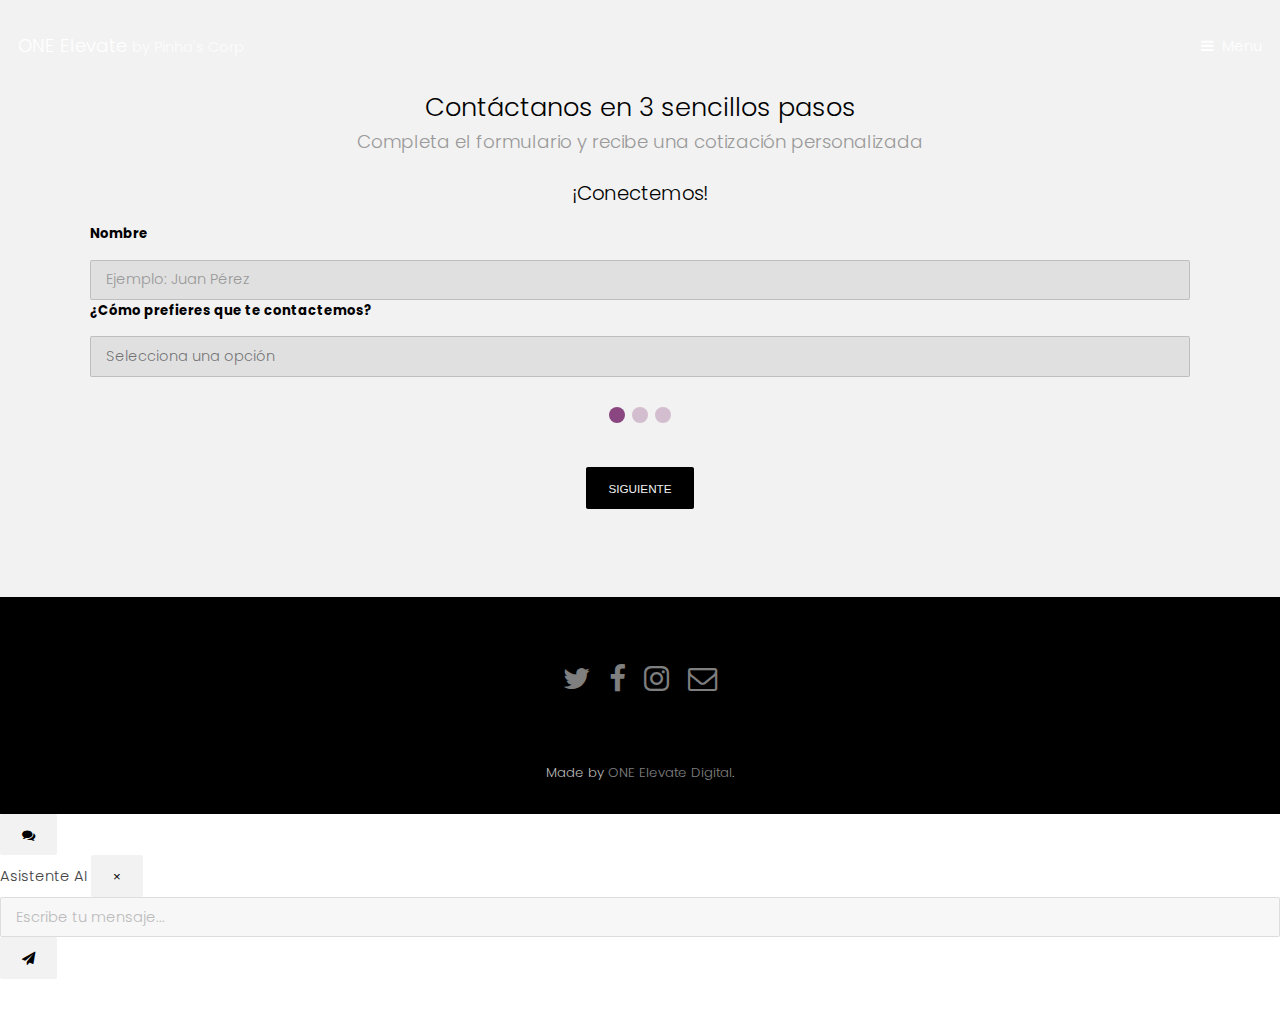
<file: crear-proyecto.html>
<!DOCTYPE HTML>
<html>
<head>
  <title>Crear Proyecto | ONE Elevate Digital</title>
  <meta charset="utf-8">
  <meta name="viewport" content="width=device-width, initial-scale=1">
  <link rel="stylesheet" href="assets/css/main.css">
  <link rel="stylesheet" href="https://cdnjs.cloudflare.com/ajax/libs/font-awesome/4.7.0/css/font-awesome.min.css">
</head>
<body>
  <!-- Header -->
  <header id="header" class="alt"><div class="logo"><a href="index.html">ONE Elevate <span>by Pinha's Corp</span></a></div>
    <a href="#menu">Menu</a>
  </header>
  <!-- Nav -->
  <nav id="menu"><ul class="links"><li><a href="index.html">Home</a></li>
      <li><a href="mantenimiento.html">Portafolio</a></li>
      <li><a href="generic.html">Sobre nosotros</a></li>
    </ul></nav>
  <section class="wrapper style2">
    <div class="inner">
      <header class="align-center">
        <h2>Contáctanos en 3 sencillos pasos</h2>
        <p>Completa el formulario y recibe una cotización personalizada</p>
      </header>
      <form id="multi-step-form" class="contact-form">
        <!-- Paso 1 -->
        <div id="form-step-1" class="form-step">
          <h3 class="align-center">¡Conectemos!</h3>
          <div class="fields">
            <div class="field">
              <label for="nombre">Nombre</label>
              <input type="text" name="nombre" id="nombre" placeholder="Ejemplo: Juan Pérez" style="color:rgba(0,0,0,0.5);" required>
            </div>
            <div class="field">
              <label for="contacto">¿Cómo prefieres que te contactemos?</label>
              <select name="contacto" id="contacto" style="color:rgba(0,0,0,0.5);" required>
                <option value="" disabled selected>Selecciona una opción</option>
                <option value="email">Correo electrónico</option>
                <option value="telefono">Teléfono de contacto</option>
                <option value="ambos">Ambos</option>
                <option value="whatsapp">WhatsApp</option>
              </select>
            </div>
            <div class="field" id="field-email" style="display:none;">
              <label for="email">Correo electrónico</label>
              <input type="email" name="email" id="email" placeholder="Ejemplo: correo@dominio.com" style="color:rgba(0,0,0,0.5);">
            </div>
            <div class="field" id="field-telefono" style="display:none;">
              <label for="telefono">Teléfono de contacto</label>
              <input type="tel" name="telefono" id="telefono" placeholder="Ejemplo: +52 123 456 7890" style="color:rgba(0,0,0,0.5);">
            </div>
            <div class="field" id="field-whatsapp" style="display:none;">
              <label for="whatsapp">WhatsApp</label>
              <input type="tel" name="whatsapp" id="whatsapp" placeholder="Ejemplo: +52 123 456 7890" style="color:rgba(0,0,0,0.5);">
            </div>
          </div>
        </div>
        <!-- Paso 2 -->
        <div id="form-step-2" class="form-step" style="display:none;">
          <h3 class="align-center">Cuéntanos tu idea</h3>
          <div class="fields">
            <div class="field">
              <label for="detalles">Detalles del proyecto</label>
              <textarea name="detalles" id="detalles" rows="4" placeholder="Describe aquí los objetivos, funcionalidades deseadas, plazos, etc." style="color:rgba(0,0,0,0.5);" required></textarea>
            </div>
            <div class="field">
              <label for="tipo-proyecto">Tipo de proyecto</label>
              <select name="tipo-proyecto" id="tipo-proyecto" style="color:rgba(0,0,0,0.5);" required>
                <option value="" disabled selected>Selecciona una opción</option>
                <option value="web-corporativa">Sitio web corporativo</option>
                <option value="personal">Sitio web personal</option>
                <option value="ecommerce">Tienda en línea (E-commerce)</option>
                <option value="landing-page">Landing Page</option>
                <option value="blog">Blog o portal de noticias</option>
                <option value="portafolio">Portafolio profesional</option>
                <option value="otro">Otro</option>
              </select>
            </div>
            <div class="field" id="otro-proyecto-field" style="display:none;">
              <label for="otro-proyecto">Describe tu idea</label>
              <input type="text" name="otro-proyecto" id="otro-proyecto" placeholder="Cuéntanos brevemente tu idea o necesidad" style="color:rgba(0,0,0,0.5);">
            </div>
            <div class="field">
              <label for="plazo">Plazo estimado</label>
              <select name="plazo" id="plazo" style="color:rgba(0,0,0,0.5);" required>
                <option value="" disabled selected>Selecciona un plazo</option>
                <option value="1-2 semanas">1-2 semanas</option>
                <option value="1 mes">1 mes</option>
                <option value="2-3 meses">2-3 meses</option>
                <option value="flexible">Flexible</option>
              </select>
            </div>
            <div class="field">
              <label for="moneda">Presupuesto estimado</label>
              <div style="display:flex;gap:1em;align-items:center;">
                <select name="moneda" id="moneda" style="color:rgba(0,0,0,0.5);width:auto;" required>
                  <option value="MXN">MXN</option>
                  <option value="USD">USD</option>
                </select>
                <input type="number" name="presupuesto" id="presupuesto" min="0" placeholder="Cantidad" style="color:rgba(0,0,0,0.5);width:100%;" required>
              </div>
              <small style="color:rgba(0,0,0,0.4);">Tipo de cambio fijo: 1 USD = 20 MXN</small>
            </div>
            <div class="field">
              <label for="referencias">Sitio de la marca que te inspira</label>
              <input type="text" name="referencias" id="referencias" placeholder="Ejemplo: Coca-Cola, Nike, Apple" style="color:rgba(0,0,0,0.5);">
            </div>
          </div>
        </div>
        <!-- Paso 3 -->
        <div id="form-step-3" class="form-step" style="display:none;">
          <h3 class="align-center">¡Listo para comenzar!</h3>
          <div class="fields">
            <div class="field">
              <div id="resumen-formulario" style="background:rgba(0,0,0,0.03);padding:1em;border-radius:8px;"></div>
            </div>
          </div>
          <div class="field align-center">
            <button type="submit" id="cta-btn" class="button alt">Solicitar cotización gratuita</button>
          </div>
          <p style="font-size:0.9em;color:rgba(0,0,0,0.5);margin-top:1em;">Tus datos serán tratados con total confidencialidad. Consulta nuestro <a href="aviso-privacidad.html" style="color:#8a4680;">aviso de privacidad</a>.</p>
        </div>
        <!-- Barras de progreso y navegación -->
        <div class="align-center" style="margin:2em 0 1em 0;">
          <ul id="progress-bar" style="display:inline-flex;gap:0.5em;list-style:none;padding:0;">
            <li class="progress-step active" data-step="1" style="width:16px;height:16px;border-radius:50%;background:#8a4680;opacity:1;cursor:pointer;"></li>
            <li class="progress-step" data-step="2" style="width:16px;height:16px;border-radius:50%;background:#8a4680;opacity:0.3;cursor:pointer;"></li>
            <li class="progress-step" data-step="3" style="width:16px;height:16px;border-radius:50%;background:#8a4680;opacity:0.3;cursor:pointer;"></li>
          </ul>
        </div>
        <div class="align-center">
          <button type="button" id="prev-btn" class="button small" style="display:none;margin-right:1em;">Atrás</button>
          <button type="button" id="next-btn" class="button small">Siguiente</button>
        </div>
      </form>
    </div>
  </section>
  <!-- Footer -->
  <footer id="footer">
    <div class="container">
      <ul class="icons">
        <li><a href="#" class="icon fa-twitter"><span class="label">Twitter</span></a></li>
        <li><a href="#" class="icon fa-facebook"><span class="label">Facebook</span></a></li>
        <li><a href="#" class="icon fa-instagram"><span class="label">Instagram</span></a></li>
        <li><a href="#" class="icon fa-envelope-o"><span class="label">Email</span></a></li>
      </ul>
    </div>
  </footer>
  <div class="copyright">
    Made by <a href="index.html">ONE Elevate Digital</a>.
  </div>
  <!-- Scripts -->
  <script src="assets/js/jquery.min.js"></script>
  <script src="assets/js/jquery.scrollex.min.js"></script>
  <script src="assets/js/skel.min.js"></script>
  <script src="assets/js/util.js"></script>
  <script src="assets/js/main.js"></script>
  <script>
    // Lógica del formulario dinámico de 3 pasos
    document.addEventListener('DOMContentLoaded', function() {
      let currentStep = 1;
      const totalSteps = 3;
      const form = document.getElementById('multi-step-form');
      const steps = [
        document.getElementById('form-step-1'),
        document.getElementById('form-step-2'),
        document.getElementById('form-step-3')
      ];
      const progressSteps = document.querySelectorAll('.progress-step');
      const nextBtn = document.getElementById('next-btn');
      const prevBtn = document.getElementById('prev-btn');
      const ctaBtn = document.getElementById('cta-btn');
      // Mostrar/ocultar campos de contacto
      const contactoSelect = document.getElementById('contacto');
      const fieldEmail = document.getElementById('field-email');
      const fieldTelefono = document.getElementById('field-telefono');
      const fieldWhatsapp = document.getElementById('field-whatsapp');
      function updateContactFields() {
        const val = contactoSelect.value;
        fieldEmail.style.display = (val === 'email' || val === 'ambos') ? 'block' : 'none';
        fieldTelefono.style.display = (val === 'telefono' || val === 'ambos') ? 'block' : 'none';
        fieldWhatsapp.style.display = (val === 'whatsapp') ? 'block' : 'none';
        // Limpiar valores si se ocultan
        if (fieldEmail.style.display === 'none') document.getElementById('email').value = '';
        if (fieldTelefono.style.display === 'none') document.getElementById('telefono').value = '';
        if (fieldWhatsapp.style.display === 'none') document.getElementById('whatsapp').value = '';
      }
      contactoSelect.addEventListener('change', updateContactFields);
      // Mostrar campo 'otro' en tipo de proyecto
      const tipoProyecto = document.getElementById('tipo-proyecto');
      const otroField = document.getElementById('otro-proyecto-field');
      tipoProyecto.addEventListener('change', function() {
        if (this.value === 'otro') {
          otroField.style.display = 'block';
        } else {
          otroField.style.display = 'none';
          document.getElementById('otro-proyecto').value = '';
        }
      });
      // Navegación entre pasos
      function showStep(step) {
        steps.forEach((s, i) => s.style.display = (i === step-1) ? 'block' : 'none');
        progressSteps.forEach((p, i) => {
          p.classList.toggle('active', i === step-1);
          p.style.opacity = (i === step-1) ? '1' : '0.3';
        });
        prevBtn.style.display = (step > 1) ? 'inline-block' : 'none';
        nextBtn.style.display = (step < totalSteps) ? 'inline-block' : 'none';
      }
      function validateStep(step) {
        if (step === 1) {
          const nombre = document.getElementById('nombre').value.trim();
          const contacto = contactoSelect.value;
          if (!nombre || !contacto) return false;
          if ((contacto === 'email' || contacto === 'ambos')) {
            const email = document.getElementById('email').value.trim();
            const emailRegex = /^[^\s@]+@[^\s@]+\.[^\s@]+$/;
            if (!email || !emailRegex.test(email)) return false;
          }
          if ((contacto === 'telefono' || contacto === 'ambos') && !document.getElementById('telefono').value.trim()) return false;
          if (contacto === 'whatsapp' && !document.getElementById('whatsapp').value.trim()) return false;
          return true;
        }
        if (step === 2) {
          if (!document.getElementById('detalles').value.trim()) return false;
          if (!tipoProyecto.value) return false;
          if (tipoProyecto.value === 'otro' && !document.getElementById('otro-proyecto').value.trim()) return false;
          if (!document.getElementById('plazo').value) return false;
          if (!document.getElementById('moneda').value) return false;
          if (!document.getElementById('presupuesto').value.trim()) return false;
          // Referencias ya no es obligatorio
          return true;
        }
        return true;
      }
      nextBtn.addEventListener('click', function() {
        if (validateStep(currentStep)) {
          if (currentStep < totalSteps) {
            currentStep++;
            showStep(currentStep);
            if (currentStep === 3) fillSummary();
          }
        } else {
          alert('Por favor completa todos los campos requeridos.');
        }
      });
      prevBtn.addEventListener('click', function() {
        if (currentStep > 1) {
          currentStep--;
          showStep(currentStep);
        }
      });
      // Barras de progreso clickeables
      progressSteps.forEach((p, i) => {
        p.addEventListener('click', function() {
          if (i < currentStep-1 || validateStep(currentStep)) {
            if (i+1 < currentStep || validateStep(currentStep)) {
              currentStep = i+1;
              showStep(currentStep);
              if (currentStep === 3) fillSummary();
            }
          } else {
            alert('Por favor completa todos los campos requeridos antes de avanzar.');
          }
        });
      });
      // Resumen y CTA dinámico
      function fillSummary() {
        const nombre = document.getElementById('nombre').value;
        const contacto = contactoSelect.value;
        let contactoStr = '';
        if (contacto === 'email') contactoStr = 'Correo electrónico: ' + document.getElementById('email').value;
        if (contacto === 'telefono') contactoStr = 'Teléfono: ' + document.getElementById('telefono').value;
        if (contacto === 'ambos') contactoStr = 'Correo: ' + document.getElementById('email').value + ', Teléfono: ' + document.getElementById('telefono').value;
        if (contacto === 'whatsapp') contactoStr = 'WhatsApp: ' + document.getElementById('whatsapp').value;
        const detalles = document.getElementById('detalles').value;
        const tipoProyectoVal = tipoProyecto.value === 'otro' ? document.getElementById('otro-proyecto').value : tipoProyecto.options[tipoProyecto.selectedIndex].text;
        const plazo = document.getElementById('plazo').value;
        const moneda = document.getElementById('moneda').value;
        const presupuesto = document.getElementById('presupuesto').value;
        const referencias = document.getElementById('referencias').value;
        let resumen = `<strong>Nombre:</strong> ${nombre}<br><strong>Contacto:</strong> ${contactoStr}<br><strong>Tipo de proyecto:</strong> ${tipoProyectoVal}<br><strong>Detalles:</strong> ${detalles}<br><strong>Plazo:</strong> ${plazo}<br><strong>Presupuesto:</strong> ${presupuesto} ${moneda}<br><strong>Referencias:</strong> ${referencias}`;
        document.getElementById('resumen-formulario').innerHTML = resumen;
        // CTA dinámico
        let cta = 'Solicitar cotización gratuita';
        if (tipoProyecto.value === 'ecommerce' || tipoProyecto.value === 'web-corporativa') cta = 'Comenzar mi proyecto ahora';
        if (presupuesto && parseInt(presupuesto) > 2000 && moneda === 'USD') cta = '¡Hablemos de tu gran proyecto!';
        document.getElementById('cta-btn').textContent = cta;
      }
      // Validación final
      form.addEventListener('submit', function(e) {
        if (!validateStep(3)) {
          e.preventDefault();
          alert('Por favor completa todos los campos requeridos.');
        }
      });
      // Inicializar
      showStep(currentStep);
      updateContactFields();
    });
  </script>
</body>
</html>
</file>
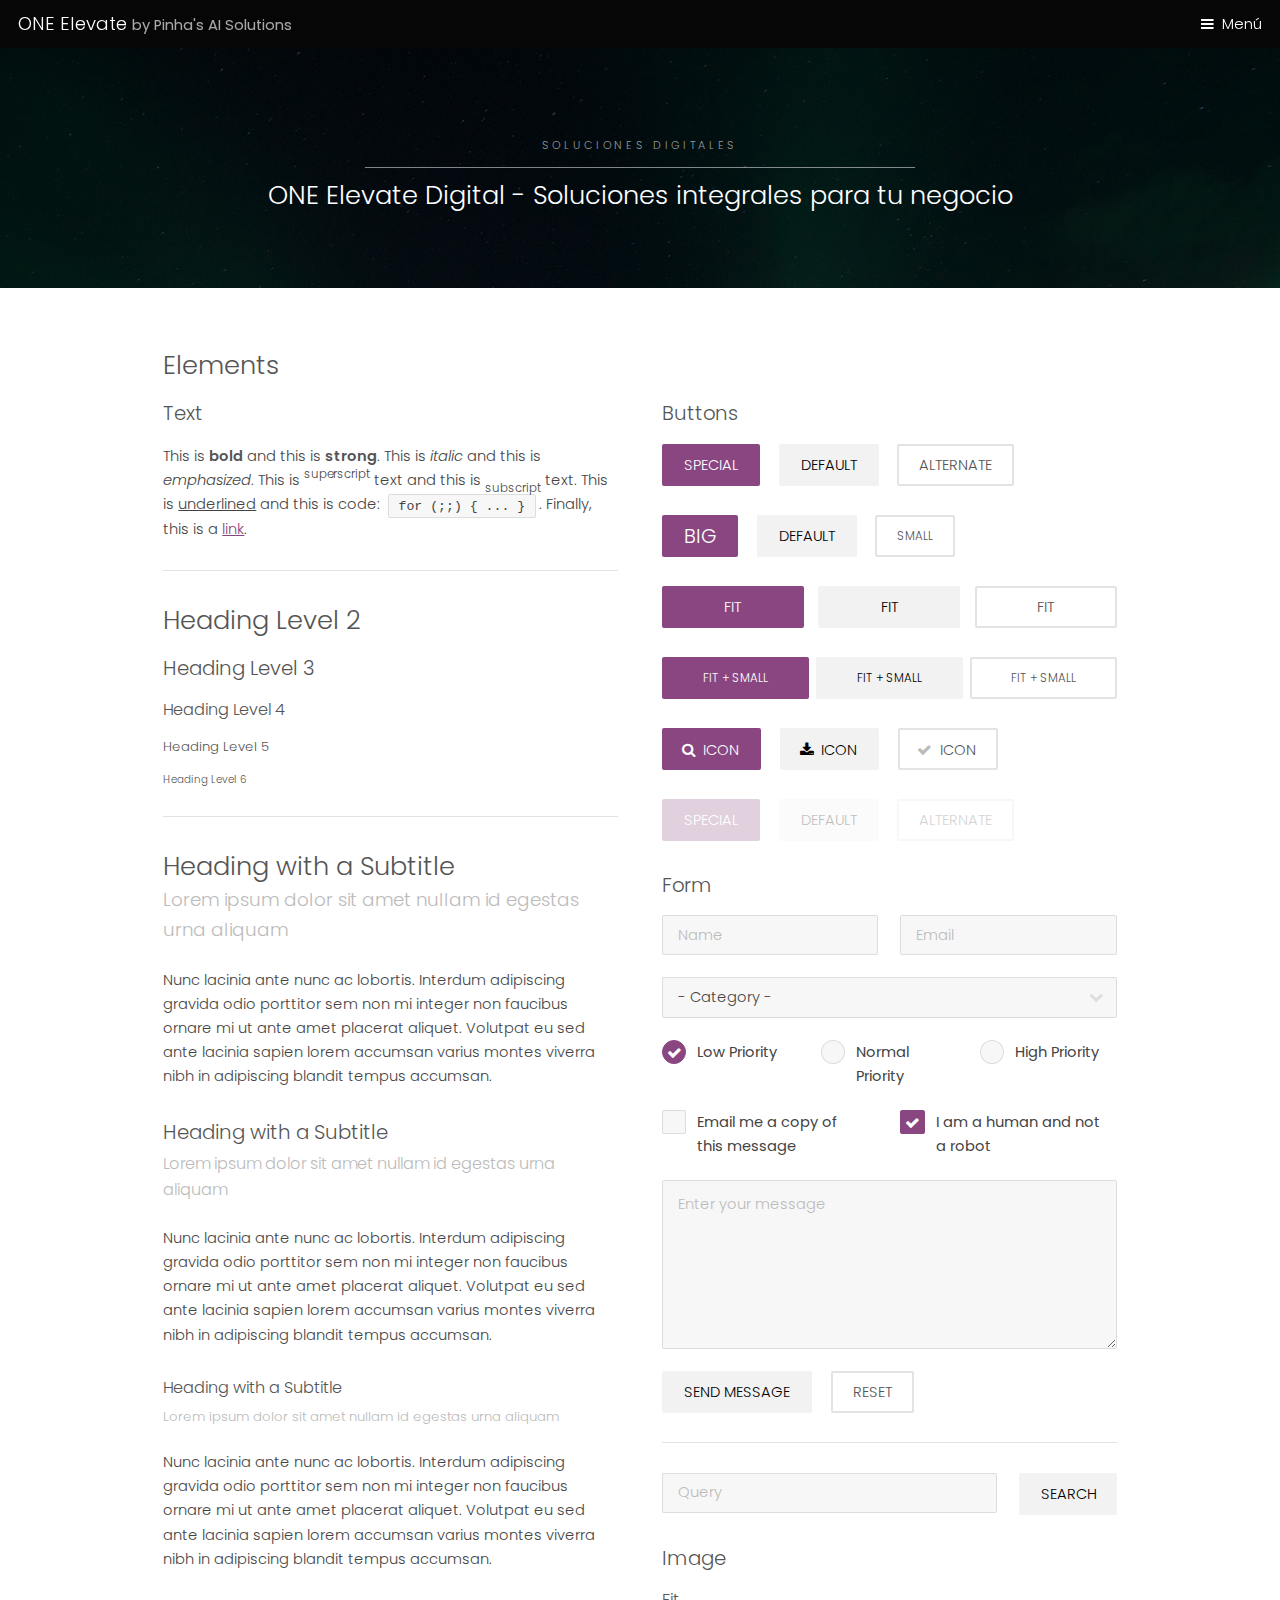
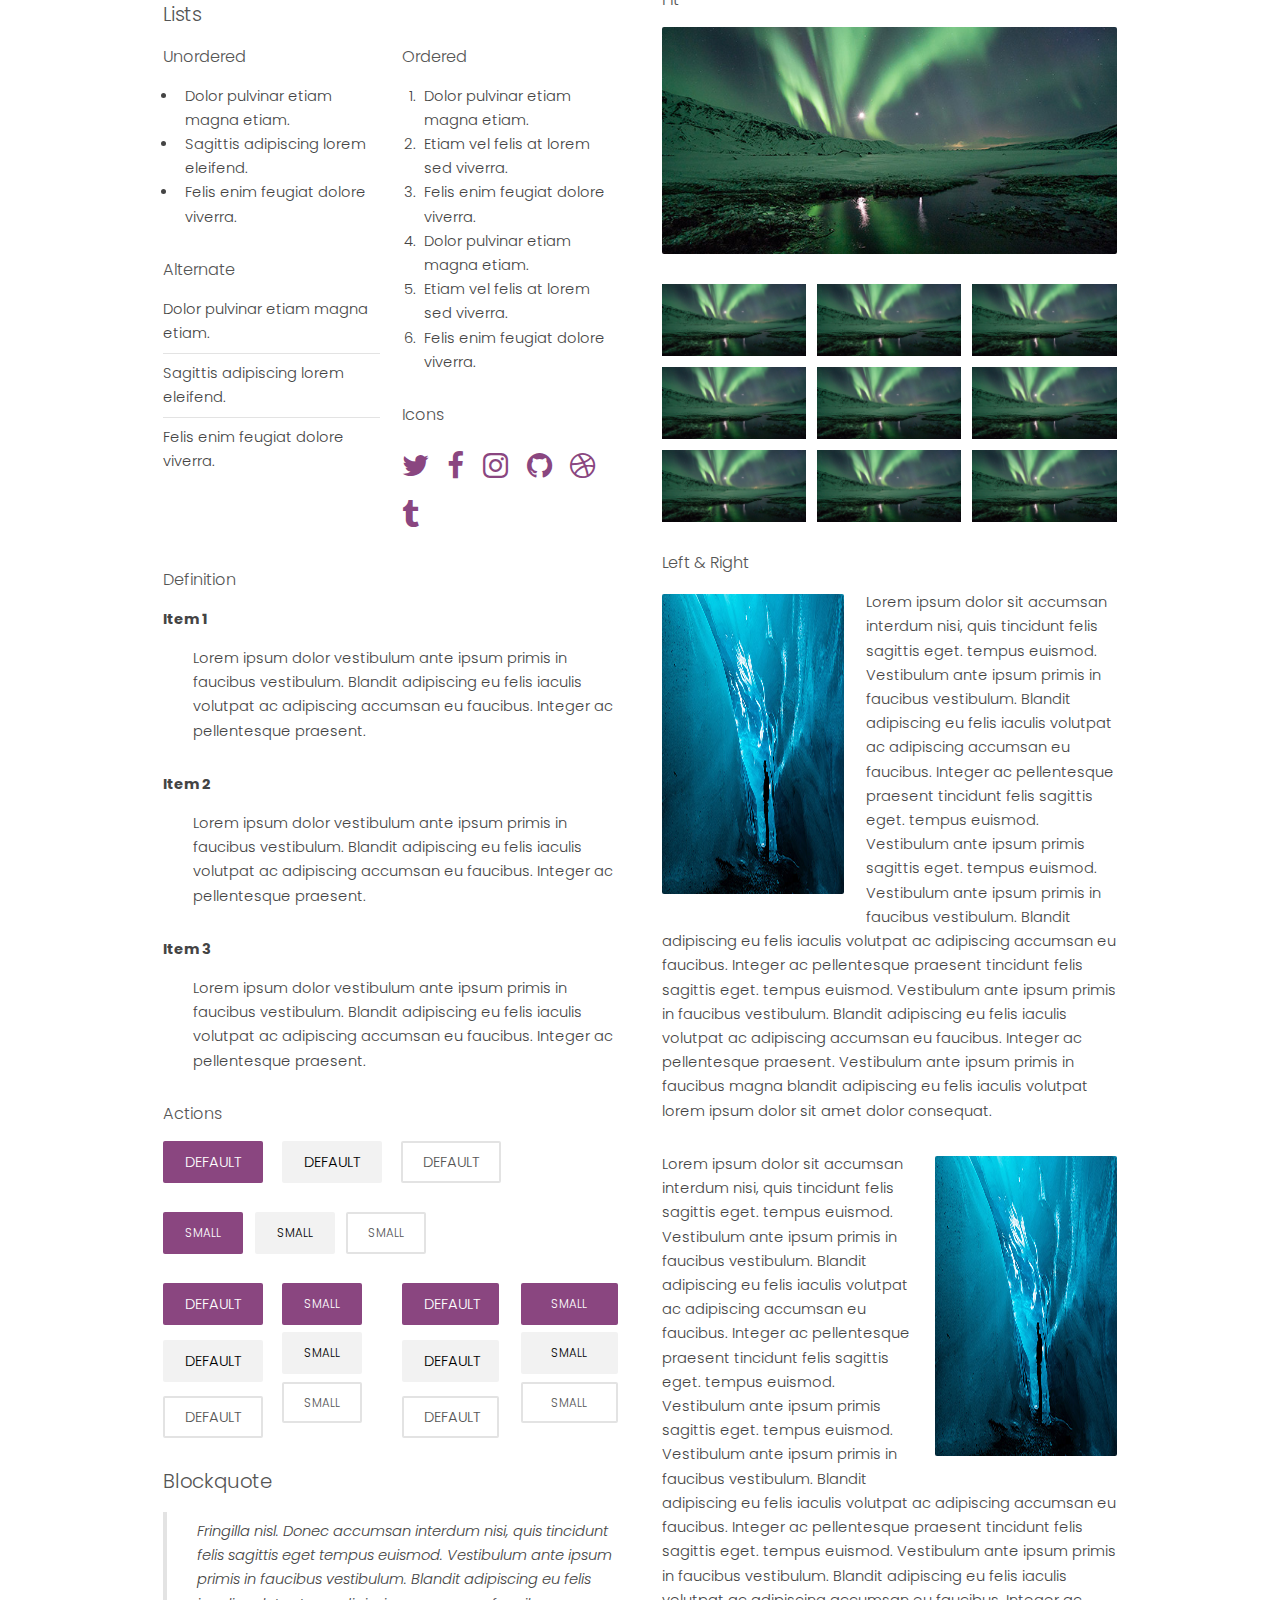
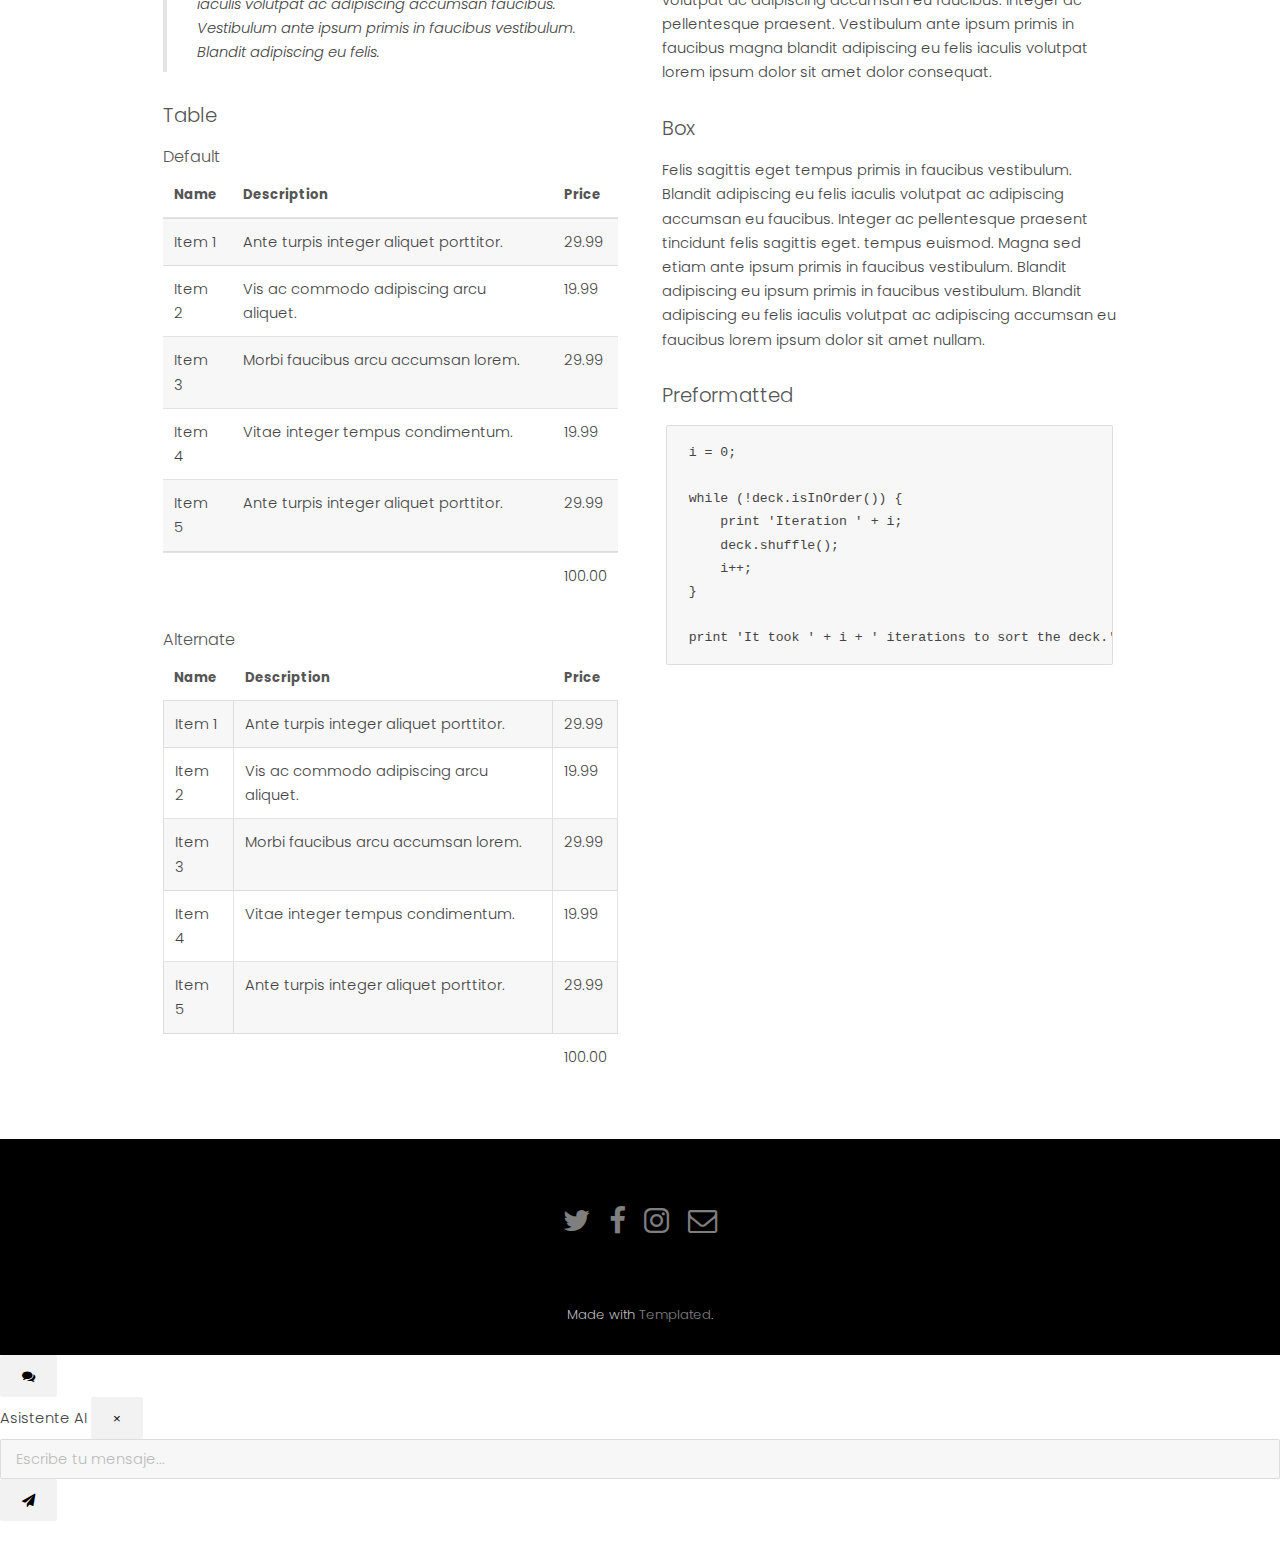
<file: elements.html>
<!DOCTYPE HTML>
<!--
	Hielo by TEMPLATED
	templated.co @templatedco
	Released for free under the Creative Commons Attribution 3.0 license (templated.co/license)
--><html><head><title>ONE Elevate Digital</title><meta charset="utf-8"><meta name="robots" content="index, follow, max-image-preview:large, max-snippet:-1, max-video-preview:-1"><meta name="viewport" content="width=device-width, initial-scale=1"><link rel="stylesheet" href="assets/css/main.css">
<link rel="stylesheet" href="https://cdnjs.cloudflare.com/ajax/libs/font-awesome/4.7.0/css/font-awesome.min.css"></head><body class="subpage">

		<!-- Header -->
			<header id="header"><div class="logo"><a href="index.html">ONE Elevate <span>by Pinha's AI Solutions</span></a></div>
				<a href="#menu">Menú</a>
			</header><!-- Nav --><nav id="menu"><ul class="links"><li><a href="index.html">Home</a></li>
					<li><a href="generic.html">Portafolio</a></li>
					<li><a href="elements.html">Sobre nosotros</a></li>
				</ul></nav><!-- One --><section id="One" class="wrapper style3"><div class="inner">
					<header class="align-center"><p>Soluciones digitales</p>
						<h2>ONE Elevate Digital - Soluciones integrales para tu negocio</h2>
					</header></div>
			</section><!-- Main --><div id="main" class="container">

				<!-- Elements -->
					<h2 id="elements">Elements</h2>
					<div class="row 200%">
						<div class="6u 12u$(medium)">

							<!-- Text stuff -->
								<h3>Text</h3>
								<p>This is <b>bold</b> and this is <strong>strong</strong>. This is <i>italic</i> and this is <em>emphasized</em>.
								This is <sup>superscript</sup> text and this is <sub>subscript</sub> text.
								This is <u>underlined</u> and this is code: <code>for (;;) { ... }</code>.
								Finally, this is a <a href="#">link</a>.</p>
								<hr><h2>Heading Level 2</h2>
								<h3>Heading Level 3</h3>
								<h4>Heading Level 4</h4>
								<h5>Heading Level 5</h5>
								<h6>Heading Level 6</h6>
								<hr><header><h2>Heading with a Subtitle</h2>
									<p>Lorem ipsum dolor sit amet nullam id egestas urna aliquam</p>
								</header><p>Nunc lacinia ante nunc ac lobortis. Interdum adipiscing gravida odio porttitor sem non mi integer non faucibus ornare mi ut ante amet placerat aliquet. Volutpat eu sed ante lacinia sapien lorem accumsan varius montes viverra nibh in adipiscing blandit tempus accumsan.</p>
								<header><h3>Heading with a Subtitle</h3>
									<p>Lorem ipsum dolor sit amet nullam id egestas urna aliquam</p>
								</header><p>Nunc lacinia ante nunc ac lobortis. Interdum adipiscing gravida odio porttitor sem non mi integer non faucibus ornare mi ut ante amet placerat aliquet. Volutpat eu sed ante lacinia sapien lorem accumsan varius montes viverra nibh in adipiscing blandit tempus accumsan.</p>
								<header><h4>Heading with a Subtitle</h4>
									<p>Lorem ipsum dolor sit amet nullam id egestas urna aliquam</p>
								</header><p>Nunc lacinia ante nunc ac lobortis. Interdum adipiscing gravida odio porttitor sem non mi integer non faucibus ornare mi ut ante amet placerat aliquet. Volutpat eu sed ante lacinia sapien lorem accumsan varius montes viverra nibh in adipiscing blandit tempus accumsan.</p>

							<!-- Lists -->
								<h3>Lists</h3>
								<div class="row">
									<div class="6u 12u$(small)">

										<h4>Unordered</h4>
										<ul><li>Dolor pulvinar etiam magna etiam.</li>
											<li>Sagittis adipiscing lorem eleifend.</li>
											<li>Felis enim feugiat dolore viverra.</li>
										</ul><h4>Alternate</h4>
										<ul class="alt"><li>Dolor pulvinar etiam magna etiam.</li>
											<li>Sagittis adipiscing lorem eleifend.</li>
											<li>Felis enim feugiat dolore viverra.</li>
										</ul></div>
									<div class="6u$ 12u$(small)">

										<h4>Ordered</h4>
										<ol><li>Dolor pulvinar etiam magna etiam.</li>
											<li>Etiam vel felis at lorem sed viverra.</li>
											<li>Felis enim feugiat dolore viverra.</li>
											<li>Dolor pulvinar etiam magna etiam.</li>
											<li>Etiam vel felis at lorem sed viverra.</li>
											<li>Felis enim feugiat dolore viverra.</li>
										</ol><h4>Icons</h4>
										<ul class="icons"><li><a href="#" class="icon fa-twitter"><span class="label">Twitter</span></a></li>
											<li><a href="#" class="icon fa-facebook"><span class="label">Facebook</span></a></li>
											<li><a href="#" class="icon fa-instagram"><span class="label">Instagram</span></a></li>
											<li><a href="#" class="icon fa-github"><span class="label">Github</span></a></li>
											<li><a href="#" class="icon fa-dribbble"><span class="label">Dribbble</span></a></li>
											<li><a href="#" class="icon fa-tumblr"><span class="label">Tumblr</span></a></li>
										</ul></div>
								</div>
								<h4>Definition</h4>
								<dl><dt>Item 1</dt>
									<dd>
										<p>Lorem ipsum dolor vestibulum ante ipsum primis in faucibus vestibulum. Blandit adipiscing eu felis iaculis volutpat ac adipiscing accumsan eu faucibus. Integer ac pellentesque praesent.</p>
									</dd>
									<dt>Item 2</dt>
									<dd>
										<p>Lorem ipsum dolor vestibulum ante ipsum primis in faucibus vestibulum. Blandit adipiscing eu felis iaculis volutpat ac adipiscing accumsan eu faucibus. Integer ac pellentesque praesent.</p>
									</dd>
									<dt>Item 3</dt>
									<dd>
										<p>Lorem ipsum dolor vestibulum ante ipsum primis in faucibus vestibulum. Blandit adipiscing eu felis iaculis volutpat ac adipiscing accumsan eu faucibus. Integer ac pellentesque praesent.</p>
									</dd>
								</dl><h4>Actions</h4>
								<ul class="actions"><li><a href="#" class="button special">Default</a></li>
									<li><a href="#" class="button">Default</a></li>
									<li><a href="#" class="button alt">Default</a></li>
								</ul><ul class="actions small"><li><a href="#" class="button special small">Small</a></li>
									<li><a href="#" class="button small">Small</a></li>
									<li><a href="#" class="button alt small">Small</a></li>
								</ul><div class="row">
									<div class="3u 12u$(small)">
										<ul class="actions vertical"><li><a href="#" class="button special">Default</a></li>
											<li><a href="#" class="button">Default</a></li>
											<li><a href="#" class="button alt">Default</a></li>
										</ul></div>
									<div class="3u 12u$(small)">
										<ul class="actions vertical small"><li><a href="#" class="button special small">Small</a></li>
											<li><a href="#" class="button small">Small</a></li>
											<li><a href="#" class="button alt small">Small</a></li>
										</ul></div>
									<div class="3u 12u$(small)">
										<ul class="actions vertical"><li><a href="#" class="button special fit">Default</a></li>
											<li><a href="#" class="button fit">Default</a></li>
											<li><a href="#" class="button alt fit">Default</a></li>
										</ul></div>
									<div class="3u$ 12u$(small)">
										<ul class="actions vertical small"><li><a href="#" class="button special small fit">Small</a></li>
											<li><a href="#" class="button small fit">Small</a></li>
											<li><a href="#" class="button alt small fit">Small</a></li>
										</ul></div>
								</div>

							<!-- Blockquote -->
								<h3>Blockquote</h3>
								<blockquote>Fringilla nisl. Donec accumsan interdum nisi, quis tincidunt felis sagittis eget tempus euismod. Vestibulum ante ipsum primis in faucibus vestibulum. Blandit adipiscing eu felis iaculis volutpat ac adipiscing accumsan faucibus. Vestibulum ante ipsum primis in faucibus vestibulum. Blandit adipiscing eu felis.</blockquote>

							<!-- Table -->
								<h3>Table</h3>

								<h4>Default</h4>
								<div class="table-wrapper">
									<table><thead><tr><th>Name</th>
												<th>Description</th>
												<th>Price</th>
											</tr></thead><tbody><tr><td>Item 1</td>
												<td>Ante turpis integer aliquet porttitor.</td>
												<td>29.99</td>
											</tr><tr><td>Item 2</td>
												<td>Vis ac commodo adipiscing arcu aliquet.</td>
												<td>19.99</td>
											</tr><tr><td>Item 3</td>
												<td> Morbi faucibus arcu accumsan lorem.</td>
												<td>29.99</td>
											</tr><tr><td>Item 4</td>
												<td>Vitae integer tempus condimentum.</td>
												<td>19.99</td>
											</tr><tr><td>Item 5</td>
												<td>Ante turpis integer aliquet porttitor.</td>
												<td>29.99</td>
											</tr></tbody><tfoot><tr><td colspan="2"></td>
												<td>100.00</td>
											</tr></tfoot></table></div>

								<h4>Alternate</h4>
								<div class="table-wrapper">
									<table class="alt"><thead><tr><th>Name</th>
												<th>Description</th>
												<th>Price</th>
											</tr></thead><tbody><tr><td>Item 1</td>
												<td>Ante turpis integer aliquet porttitor.</td>
												<td>29.99</td>
											</tr><tr><td>Item 2</td>
												<td>Vis ac commodo adipiscing arcu aliquet.</td>
												<td>19.99</td>
											</tr><tr><td>Item 3</td>
												<td> Morbi faucibus arcu accumsan lorem.</td>
												<td>29.99</td>
											</tr><tr><td>Item 4</td>
												<td>Vitae integer tempus condimentum.</td>
												<td>19.99</td>
											</tr><tr><td>Item 5</td>
												<td>Ante turpis integer aliquet porttitor.</td>
												<td>29.99</td>
											</tr></tbody><tfoot><tr><td colspan="2"></td>
												<td>100.00</td>
											</tr></tfoot></table></div>

						</div>
						<div class="6u$ 12u$(medium)">

							<!-- Buttons -->
								<h3>Buttons</h3>
								<ul class="actions"><li><a href="#" class="button special">Special</a></li>
									<li><a href="#" class="button">Default</a></li>
									<li><a href="#" class="button alt">Alternate</a></li>
								</ul><ul class="actions"><li><a href="#" class="button special big">Big</a></li>
									<li><a href="#" class="button">Default</a></li>
									<li><a href="#" class="button alt small">Small</a></li>
								</ul><ul class="actions fit"><li><a href="#" class="button special fit">Fit</a></li>
									<li><a href="#" class="button fit">Fit</a></li>
									<li><a href="#" class="button alt fit">Fit</a></li>
								</ul><ul class="actions fit small"><li><a href="#" class="button special fit small">Fit + Small</a></li>
									<li><a href="#" class="button fit small">Fit + Small</a></li>
									<li><a href="#" class="button alt fit small">Fit + Small</a></li>
								</ul><ul class="actions"><li><a href="#" class="button special icon fa-search">Icon</a></li>
									<li><a href="#" class="button icon fa-download">Icon</a></li>
									<li><a href="#" class="button alt icon fa-check">Icon</a></li>
								</ul><ul class="actions"><li><span class="button special disabled">Special</span></li>
									<li><span class="button disabled">Default</span></li>
									<li><span class="button alt disabled">Alternate</span></li>
								</ul><!-- Form --><h3>Form</h3>

								<form method="post" action="#">
									<div class="row uniform">
										<div class="6u 12u$(xsmall)">
											<input type="text" name="name" id="name" value="" placeholder="Name"></div>
										<div class="6u$ 12u$(xsmall)">
											<input type="email" name="email" id="email" value="" placeholder="Email"></div>
										<!-- Break -->
										<div class="12u$">
											<div class="select-wrapper">
												<select name="category" id="category"><option value="">- Category -</option><option value="1">Manufacturing</option><option value="1">Shipping</option><option value="1">Administration</option><option value="1">Human Resources</option></select></div>
										</div>
										<!-- Break -->
										<div class="4u 12u$(small)">
											<input type="radio" id="priority-low" name="priority" checked><label for="priority-low">Low Priority</label>
										</div>
										<div class="4u 12u$(small)">
											<input type="radio" id="priority-normal" name="priority"><label for="priority-normal">Normal Priority</label>
										</div>
										<div class="4u$ 12u$(small)">
											<input type="radio" id="priority-high" name="priority"><label for="priority-high">High Priority</label>
										</div>
										<!-- Break -->
										<div class="6u 12u$(small)">
											<input type="checkbox" id="copy" name="copy"><label for="copy">Email me a copy of this message</label>
										</div>
										<div class="6u$ 12u$(small)">
											<input type="checkbox" id="human" name="human" checked><label for="human">I am a human and not a robot</label>
										</div>
										<!-- Break -->
										<div class="12u$">
											<textarea name="message" id="message" placeholder="Enter your message" rows="6"></textarea></div>
										<!-- Break -->
										<div class="12u$">
											<ul class="actions"><li><input type="submit" value="Send Message"></li>
												<li><input type="reset" value="Reset" class="alt"></li>
											</ul></div>
									</div>
								</form>

								<hr><form method="post" action="#">
									<div class="row uniform">
										<div class="9u 12u$(small)">
											<input type="text" name="query" id="query" value="" placeholder="Query"></div>
										<div class="3u$ 12u$(small)">
											<input type="submit" value="Search" class="fit"></div>
									</div>
								</form>

							<!-- Image -->
								<h3>Image</h3>

								<h4>Fit</h4>
								<span class="image fit"><img src="images/pic01.jpg" alt="" width="600" height="300"></span>
								<div class="box alt">
									<div class="row 50% uniform">
										<div class="4u"><span class="image fit"><img src="images/pic01.jpg" alt="" width="600" height="300"></span></div>
										<div class="4u"><span class="image fit"><img src="images/pic01.jpg" alt="" width="600" height="300"></span></div>
										<div class="4u$"><span class="image fit"><img src="images/pic01.jpg" alt="" width="600" height="300"></span></div>
										<!-- Break -->
										<div class="4u"><span class="image fit"><img src="images/pic01.jpg" alt="" width="600" height="300"></span></div>
										<div class="4u"><span class="image fit"><img src="images/pic01.jpg" alt="" width="600" height="300"></span></div>
										<div class="4u$"><span class="image fit"><img src="images/pic01.jpg" alt="" width="600" height="300"></span></div>
										<!-- Break -->
										<div class="4u"><span class="image fit"><img src="images/pic01.jpg" alt="" width="600" height="300"></span></div>
										<div class="4u"><span class="image fit"><img src="images/pic01.jpg" alt="" width="600" height="300"></span></div>
										<div class="4u$"><span class="image fit"><img src="images/pic01.jpg" alt="" width="600" height="300"></span></div>
									</div>
								</div>

								<h4>Left &amp; Right</h4>
								<p><span class="image left"><img src="images/pic02.jpg" alt="" width="600" height="300"></span>Lorem ipsum dolor sit accumsan interdum nisi, quis tincidunt felis sagittis eget. tempus euismod. Vestibulum ante ipsum primis in faucibus vestibulum. Blandit adipiscing eu felis iaculis volutpat ac adipiscing accumsan eu faucibus. Integer ac pellentesque praesent tincidunt felis sagittis eget. tempus euismod. Vestibulum ante ipsum primis sagittis eget. tempus euismod. Vestibulum ante ipsum primis in faucibus vestibulum. Blandit adipiscing eu felis iaculis volutpat ac adipiscing accumsan eu faucibus. Integer ac pellentesque praesent tincidunt felis sagittis eget. tempus euismod. Vestibulum ante ipsum primis in faucibus vestibulum. Blandit adipiscing eu felis iaculis volutpat ac adipiscing accumsan eu faucibus. Integer ac pellentesque praesent. Vestibulum ante ipsum primis in faucibus magna blandit adipiscing eu felis iaculis volutpat lorem ipsum dolor sit amet dolor consequat.</p>
								<p><span class="image right"><img src="images/pic02.jpg" alt="" width="600" height="300"></span>Lorem ipsum dolor sit accumsan interdum nisi, quis tincidunt felis sagittis eget. tempus euismod. Vestibulum ante ipsum primis in faucibus vestibulum. Blandit adipiscing eu felis iaculis volutpat ac adipiscing accumsan eu faucibus. Integer ac pellentesque praesent tincidunt felis sagittis eget. tempus euismod. Vestibulum ante ipsum primis sagittis eget. tempus euismod. Vestibulum ante ipsum primis in faucibus vestibulum. Blandit adipiscing eu felis iaculis volutpat ac adipiscing accumsan eu faucibus. Integer ac pellentesque praesent tincidunt felis sagittis eget. tempus euismod. Vestibulum ante ipsum primis in faucibus vestibulum. Blandit adipiscing eu felis iaculis volutpat ac adipiscing accumsan eu faucibus. Integer ac pellentesque praesent. Vestibulum ante ipsum primis in faucibus magna blandit adipiscing eu felis iaculis volutpat lorem ipsum dolor sit amet dolor consequat.</p>

							<!-- Box -->
								<h3>Box</h3>
								<div class="box">
									<p>Felis sagittis eget tempus primis in faucibus vestibulum. Blandit adipiscing eu felis iaculis volutpat ac adipiscing accumsan eu faucibus. Integer ac pellentesque praesent tincidunt felis sagittis eget. tempus euismod. Magna sed etiam ante ipsum primis in faucibus vestibulum. Blandit adipiscing eu ipsum primis in faucibus vestibulum. Blandit adipiscing eu felis iaculis volutpat ac adipiscing accumsan eu faucibus lorem ipsum dolor sit amet nullam.</p>
								</div>

							<!-- Preformatted Code -->
								<h3>Preformatted</h3>
								<pre><code>i = 0;

while (!deck.isInOrder()) {
    print 'Iteration ' + i;
    deck.shuffle();
    i++;
}

print 'It took ' + i + ' iterations to sort the deck.';
</code></pre>

						</div>
					</div>

			</div>

		<!-- Footer -->
			<footer id="footer"><div class="container">
					<ul class="icons"><li><a href="#" class="icon fa-twitter"><span class="label">Twitter</span></a></li>
						<li><a href="#" class="icon fa-facebook"><span class="label">Facebook</span></a></li>
						<li><a href="#" class="icon fa-instagram"><span class="label">Instagram</span></a></li>
						<li><a href="#" class="icon fa-envelope-o"><span class="label">Email</span></a></li>
					</ul></div>
			</footer><div class="copyright">
			Made with <a href="https://templated.co/">Templated</a>.
		</div>

		<!-- Scripts -->
			<script src="assets/js/jquery.min.js"></script><script src="assets/js/jquery.scrollex.min.js"></script><script src="assets/js/skel.min.js"></script><script src="assets/js/util.js"></script><script src="assets/js/main.js"></script></body></html>
</file>
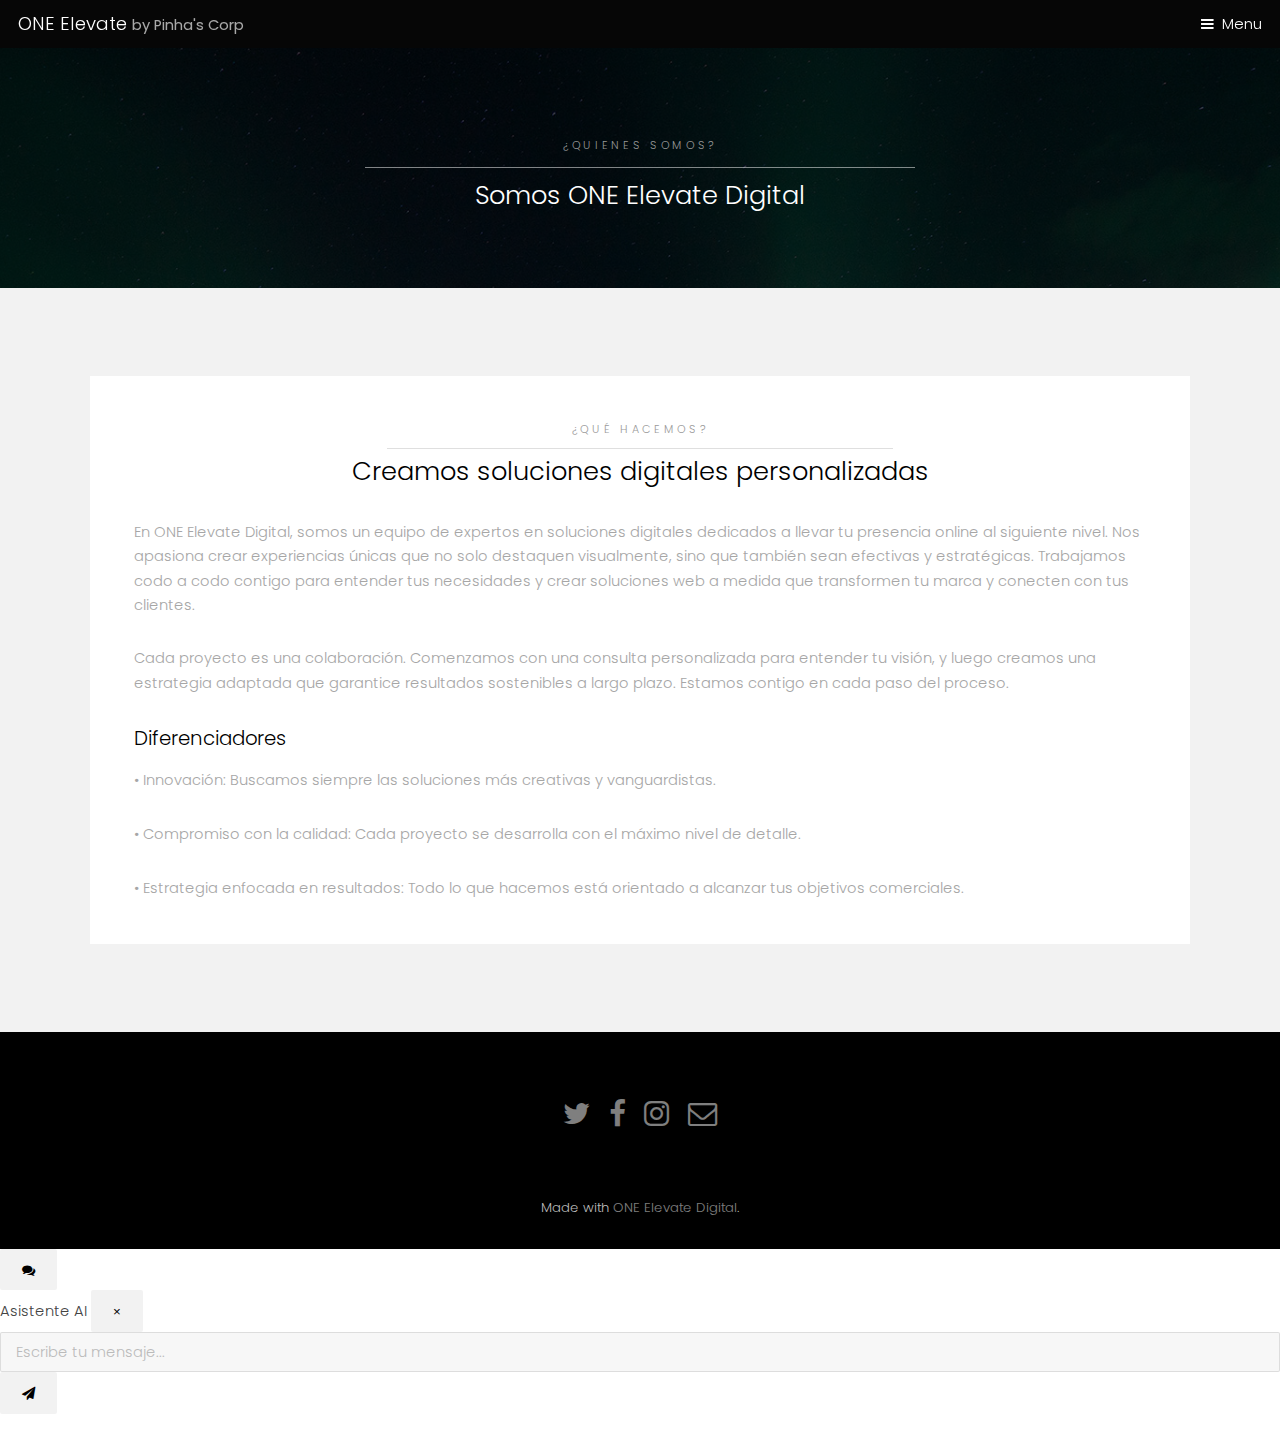
<file: generic.html>
<!DOCTYPE HTML>
<html><head><title>Hielo by TEMPLATED</title><meta charset="utf-8"><meta name="robots" content="index, follow, max-image-preview:large, max-snippet:-1, max-video-preview:-1"><meta name="viewport" content="width=device-width, initial-scale=1"><link rel="stylesheet" href="assets/css/main.css">
<link rel="stylesheet" href="https://cdnjs.cloudflare.com/ajax/libs/font-awesome/4.7.0/css/font-awesome.min.css"></head><body class="subpage">

		<!-- Header -->
			<header id="header"><div class="logo"><a href="index.html">ONE Elevate <span>by Pinha's Corp</span></a></div>
				<a href="#menu">Menu</a>
			</header><!-- Nav --><nav id="menu"><ul class="links"><li><a href="index.html">Home</a></li>
					<li><a href="mantenimiento.html">Portafolio</a></li>
					<li><a href="generic.html.html">Sobre nosotros</a></li>
				</ul></nav><!-- One --><section id="One" class="wrapper style3"><div class="inner">
					<header class="align-center"><p>¿Quienes somos?</p>
						<h2>Somos ONE Elevate Digital</h2>
					</header></div>
			</section><!-- Two --><section id="two" class="wrapper style2"><div class="inner">
					<div class="box">
						<div class="content">
							<header class="align-center"><p>¿Qué hacemos?</p>
								<h2>Creamos soluciones digitales personalizadas</h2>
							</header><p>En ONE Elevate Digital, somos un equipo de expertos en soluciones digitales dedicados a llevar tu presencia online al siguiente nivel. Nos apasiona crear experiencias únicas que no solo destaquen visualmente, sino que también sean efectivas y estratégicas. Trabajamos codo a codo contigo para entender tus necesidades y crear soluciones web a medida que transformen tu marca y conecten con tus clientes.</p>

							<p>Cada proyecto es una colaboración. Comenzamos con una consulta personalizada para entender tu visión, y luego creamos una estrategia adaptada que garantice resultados sostenibles a largo plazo. Estamos contigo en cada paso del proceso.</p>

							<h3>Diferenciadores</h3>
							<p>• Innovación: Buscamos siempre las soluciones más creativas y vanguardistas.</p>
							<p>• Compromiso con la calidad: Cada proyecto se desarrolla con el máximo nivel de detalle.</p>
							<p>• Estrategia enfocada en resultados: Todo lo que hacemos está orientado a alcanzar tus objetivos comerciales.</p>
						</div>
					</div>
				</div>
			</section><!-- Footer --><footer id="footer"><div class="container">
					<ul class="icons"><li><a href="#" class="icon fa-twitter"><span class="label">Twitter</span></a></li>
						<li><a href="#" class="icon fa-facebook"><span class="label">Facebook</span></a></li>
						<li><a href="#" class="icon fa-instagram"><span class="label">Instagram</span></a></li>
						<li><a href="#" class="icon fa-envelope-o"><span class="label">Email</span></a></li>
					</ul></div>
			</footer><div class="copyright">
			Made with <a href="index.html">ONE Elevate Digital</a>.
		</div>

		<!-- Scripts -->
			<script src="assets/js/jquery.min.js"></script><script src="assets/js/jquery.scrollex.min.js"></script><script src="assets/js/skel.min.js"></script><script src="assets/js/util.js"></script><script src="assets/js/main.js"></script></body></html>
</file>
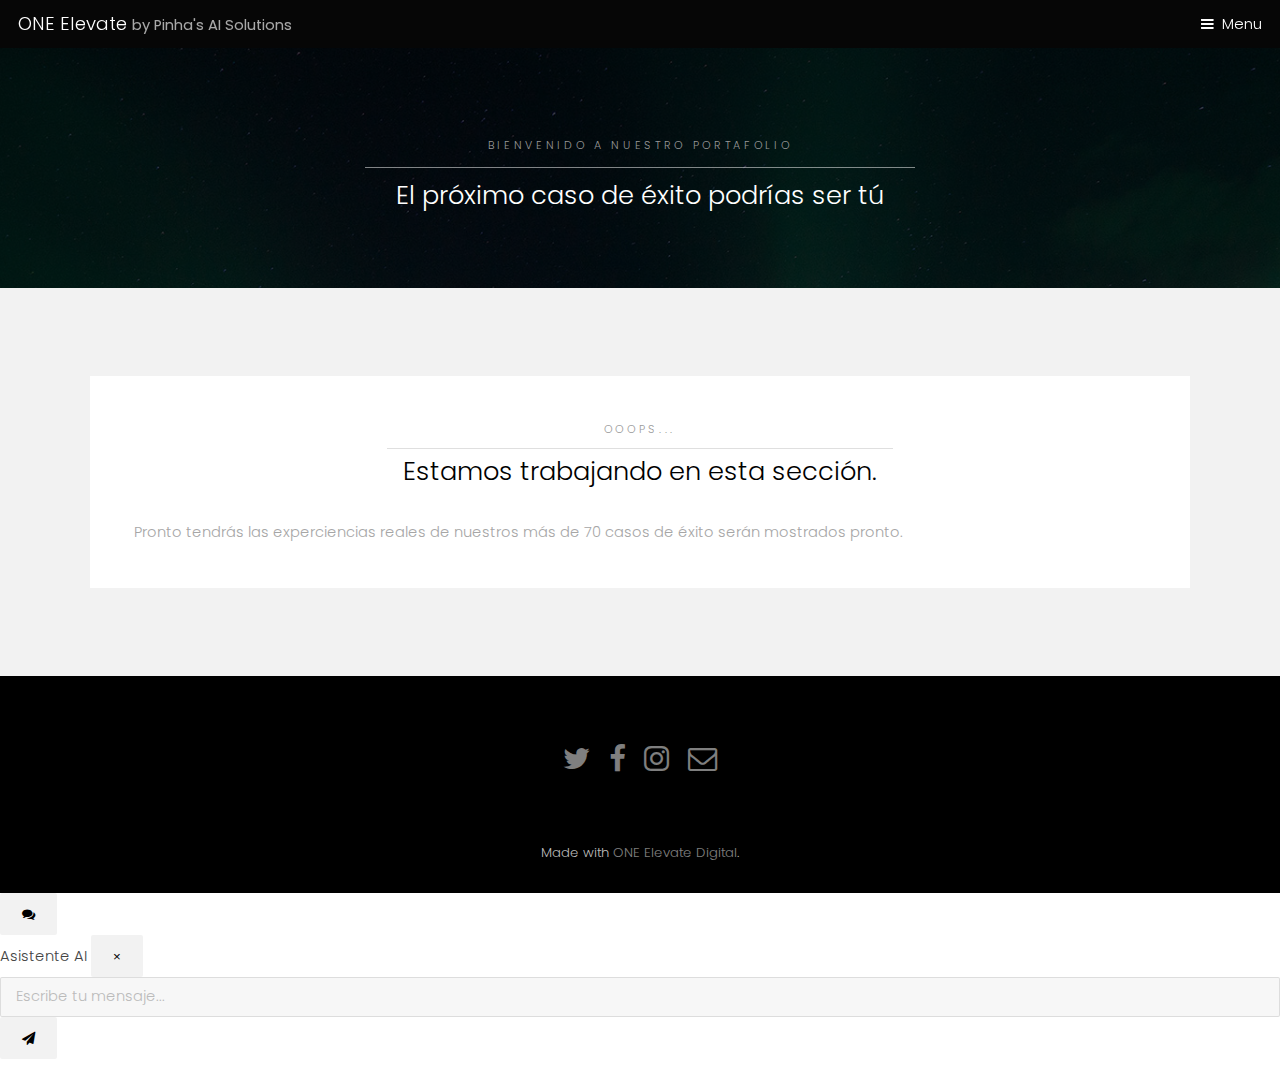
<file: mantenimiento.html>
<!DOCTYPE HTML>
<html><head><title>Hielo by TEMPLATED</title><meta charset="utf-8"><meta name="robots" content="index, follow, max-image-preview:large, max-snippet:-1, max-video-preview:-1"><meta name="viewport" content="width=device-width, initial-scale=1"><link rel="stylesheet" href="assets/css/main.css">
<link rel="stylesheet" href="https://cdnjs.cloudflare.com/ajax/libs/font-awesome/4.7.0/css/font-awesome.min.css"></head><body class="subpage">

		<!-- Header -->
			<header id="header"><div class="logo"><a href="index.html">ONE Elevate <span>by Pinha's AI Solutions</span></a></div>
				<a href="#menu">Menu</a>
			</header><!-- Nav --><nav id="menu"><ul class="links"><li><a href="index.html">Home</a></li>
					<li><a href="mantenimiento.html">Portafolio</a></li>
					<li><a href="generic.html">Sobre nosotros</a></li>
				</ul></nav><!-- One --><section id="One" class="wrapper style3"><div class="inner">
					<header class="align-center"><p>Bienvenido a nuestro portafolio</p>
						<h2>El próximo caso de éxito podrías ser tú</h2>
					</header></div>
			</section><!-- Two --><section id="two" class="wrapper style2"><div class="inner">
					<div class="box">
						<div class="content">
							<header class="align-center"><p>Ooops...</p>
								<h2>Estamos trabajando en esta sección.</h2>
							</header><p>Pronto tendrás las experciencias reales de nuestros más de 70 casos de éxito serán mostrados pronto.</p>
			</section><!-- Footer --><footer id="footer"><div class="container">
					<ul class="icons"><li><a href="#" class="icon fa-twitter"><span class="label">Twitter</span></a></li>
						<li><a href="#" class="icon fa-facebook"><span class="label">Facebook</span></a></li>
						<li><a href="#" class="icon fa-instagram"><span class="label">Instagram</span></a></li>
						<li><a href="#" class="icon fa-envelope-o"><span class="label">Email</span></a></li>
					</ul></div>
			</footer><div class="copyright">
			Made with <a href="index.html">ONE Elevate Digital</a>.
		</div>

		<!-- Scripts -->
			<script src="assets/js/jquery.min.js"></script><script src="assets/js/jquery.scrollex.min.js"></script><script src="assets/js/skel.min.js"></script><script src="assets/js/util.js"></script><script src="assets/js/main.js"></script></body></html>
</file>
<file: assets/css/main.css>
@charset "UTF-8";
@import url(font-awesome.min.css);
@import url("https://fonts.googleapis.com/css?family=Poppins:300,400,500,600,700");


/* Reset */

	html, body, div, span, applet, object, iframe, h1, h2, h3, h4, h5, h6, p, blockquote, pre, a, abbr, acronym, address, big, cite, code, del, dfn, em, img, ins, kbd, q, s, samp, small, strike, strong, sub, sup, tt, var, b, u, i, center, dl, dt, dd, ol, ul, li, fieldset, form, label, legend, table, caption, tbody, tfoot, thead, tr, th, td, article, aside, canvas, details, embed, figure, figcaption, footer, header, hgroup, menu, nav, output, ruby, section, summary, time, mark, audio, video {
		margin: 0;
		padding: 0;
		border: 0;
		font-size: 100%;
		font: inherit;
		vertical-align: baseline;
	}
.image.fit img {
	width: 100%;
	height: auto;
}
	article, aside, details, figcaption, figure, footer, header, hgroup, menu, nav, section {
		display: block;
	}

	body {
		line-height: 1;
	}

	ol, ul {
		list-style: none;
	}

	blockquote, q {
		quotes: none;
	}

	blockquote:before, blockquote:after, q:before, q:after {
		content: '';
		content: none;
	}

	table {
		border-collapse: collapse;
		border-spacing: 0;
	}

	body {
		-webkit-text-size-adjust: none;
	}

/* Box Model */

	*, *:before, *:after {
		-moz-box-sizing: border-box;
		-webkit-box-sizing: border-box;
		box-sizing: border-box;
	}

/* Containers */

	.container {
		margin-left: auto;
		margin-right: auto;
	}

	.container.\31 25\25 {
		width: 100%;
		max-width: 100rem;
		min-width: 80rem;
	}

	.container.\37 5\25 {
		width: 60rem;
	}

	.container.\35 0\25 {
		width: 40rem;
	}

	.container.\32 5\25 {
		width: 20rem;
	}

	.container {
		width: 80rem;
	}

	@media screen and (max-width: 1680px) {

		.container.\31 25\25 {
			width: 100%;
			max-width: 100rem;
			min-width: 80rem;
		}

		.container.\37 5\25 {
			width: 60rem;
		}

		.container.\35 0\25 {
			width: 40rem;
		}

		.container.\32 5\25 {
			width: 20rem;
		}

		.container {
			width: 80rem;
		}

	}

	@media screen and (max-width: 1280px) {

		.container.\31 25\25 {
			width: 100%;
			max-width: 81.25rem;
			min-width: 65rem;
		}

		.container.\37 5\25 {
			width: 48.75rem;
		}

		.container.\35 0\25 {
			width: 32.5rem;
		}

		.container.\32 5\25 {
			width: 16.25rem;
		}

		.container {
			width: 65rem;
		}

	}

	@media screen and (max-width: 980px) {

		.container.\31 25\25 {
			width: 100%;
			max-width: 112.5%;
			min-width: 90%;
		}

		.container.\37 5\25 {
			width: 67.5%;
		}

		.container.\35 0\25 {
			width: 45%;
		}

		.container.\32 5\25 {
			width: 22.5%;
		}

		.container {
			width: 90%;
		}

	}

	@media screen and (max-width: 736px) {

		.container.\31 25\25 {
			width: 100%;
			max-width: 112.5%;
			min-width: 90%;
		}

		.container.\37 5\25 {
			width: 67.5%;
		}

		.container.\35 0\25 {
			width: 45%;
		}

		.container.\32 5\25 {
			width: 22.5%;
		}

		.container {
			width: 90% !important;
		}

	}

	@media screen and (max-width: 480px) {

		.container.\31 25\25 {
			width: 100%;
			max-width: 112.5%;
			min-width: 90%;
		}

		.container.\37 5\25 {
			width: 67.5%;
		}

		.container.\35 0\25 {
			width: 45%;
		}

		.container.\32 5\25 {
			width: 22.5%;
		}

		.container {
			width: 90% !important;
		}

	}

/* Grid */

	.row {
		border-bottom: solid 1px transparent;
		-moz-box-sizing: border-box;
		-webkit-box-sizing: border-box;
		box-sizing: border-box;
	}

	.row > * {
		float: left;
		-moz-box-sizing: border-box;
		-webkit-box-sizing: border-box;
		box-sizing: border-box;
	}

	.row:after, .row:before {
		content: '';
		display: block;
		clear: both;
		height: 0;
	}

	.row.uniform > * > :first-child {
		margin-top: 0;
	}

	.row.uniform > * > :last-child {
		margin-bottom: 0;
	}

	.row.\30 \25 > * {
		padding: 0 0 0 0rem;
	}

	.row.\30 \25 {
		margin: 0 0 -1px 0rem;
	}

	.row.uniform.\30 \25 > * {
		padding: 0rem 0 0 0rem;
	}

	.row.uniform.\30 \25 {
		margin: 0rem 0 -1px 0rem;
	}

	.row > * {
		padding: 0 0 0 2rem;
	}

	.row {
		margin: 0 0 -1px -2rem;
	}

	.row.uniform > * {
		padding: 2rem 0 0 2rem;
	}

	.row.uniform {
		margin: -2rem 0 -1px -2rem;
	}

	.row.\32 00\25 > * {
		padding: 0 0 0 4rem;
	}

	.row.\32 00\25 {
		margin: 0 0 -1px -4rem;
	}

	.row.uniform.\32 00\25 > * {
		padding: 4rem 0 0 4rem;
	}

	.row.uniform.\32 00\25 {
		margin: -4rem 0 -1px -4rem;
	}

	.row.\31 50\25 > * {
		padding: 0 0 0 3rem;
	}

	.row.\31 50\25 {
		margin: 0 0 -1px -3rem;
	}

	.row.uniform.\31 50\25 > * {
		padding: 3rem 0 0 3rem;
	}

	.row.uniform.\31 50\25 {
		margin: -3rem 0 -1px -3rem;
	}

	.row.\35 0\25 > * {
		padding: 0 0 0 1rem;
	}

	.row.\35 0\25 {
		margin: 0 0 -1px -1rem;
	}

	.row.uniform.\35 0\25 > * {
		padding: 1rem 0 0 1rem;
	}

	.row.uniform.\35 0\25 {
		margin: -1rem 0 -1px -1rem;
	}

	.row.\32 5\25 > * {
		padding: 0 0 0 0.5rem;
	}

	.row.\32 5\25 {
		margin: 0 0 -1px -0.5rem;
	}

	.row.uniform.\32 5\25 > * {
		padding: 0.5rem 0 0 0.5rem;
	}

	.row.uniform.\32 5\25 {
		margin: -0.5rem 0 -1px -0.5rem;
	}

	.\31 2u, .\31 2u\24 {
		width: 100%;
		clear: none;
		margin-left: 0;
	}

	.\31 1u, .\31 1u\24 {
		width: 91.6666666667%;
		clear: none;
		margin-left: 0;
	}

	.\31 0u, .\31 0u\24 {
		width: 83.3333333333%;
		clear: none;
		margin-left: 0;
	}

	.\39 u, .\39 u\24 {
		width: 75%;
		clear: none;
		margin-left: 0;
	}

	.\38 u, .\38 u\24 {
		width: 66.6666666667%;
		clear: none;
		margin-left: 0;
	}

	.\37 u, .\37 u\24 {
		width: 58.3333333333%;
		clear: none;
		margin-left: 0;
	}

	.\36 u, .\36 u\24 {
		width: 50%;
		clear: none;
		margin-left: 0;
	}

	.\35 u, .\35 u\24 {
		width: 41.6666666667%;
		clear: none;
		margin-left: 0;
	}

	.\34 u, .\34 u\24 {
		width: 33.3333333333%;
		clear: none;
		margin-left: 0;
	}

	.\33 u, .\33 u\24 {
		width: 25%;
		clear: none;
		margin-left: 0;
	}

	.\32 u, .\32 u\24 {
		width: 16.6666666667%;
		clear: none;
		margin-left: 0;
	}

	.\31 u, .\31 u\24 {
		width: 8.3333333333%;
		clear: none;
		margin-left: 0;
	}

	.\31 2u\24 + *,
	.\31 1u\24 + *,
	.\31 0u\24 + *,
	.\39 u\24 + *,
	.\38 u\24 + *,
	.\37 u\24 + *,
	.\36 u\24 + *,
	.\35 u\24 + *,
	.\34 u\24 + *,
	.\33 u\24 + *,
	.\32 u\24 + *,
	.\31 u\24 + * {
		clear: left;
	}

	.\-11u {
		margin-left: 91.66667%;
	}

	.\-10u {
		margin-left: 83.33333%;
	}

	.\-9u {
		margin-left: 75%;
	}

	.\-8u {
		margin-left: 66.66667%;
	}

	.\-7u {
		margin-left: 58.33333%;
	}

	.\-6u {
		margin-left: 50%;
	}

	.\-5u {
		margin-left: 41.66667%;
	}

	.\-4u {
		margin-left: 33.33333%;
	}

	.\-3u {
		margin-left: 25%;
	}

	.\-2u {
		margin-left: 16.66667%;
	}

	.\-1u {
		margin-left: 8.33333%;
	}

	@media screen and (max-width: 1680px) {

		.row > * {
			padding: 0 0 0 2rem;
		}

		.row {
			margin: 0 0 -1px -2rem;
		}

		.row.uniform > * {
			padding: 2rem 0 0 2rem;
		}

		.row.uniform {
			margin: -2rem 0 -1px -2rem;
		}

		.row.\32 00\25 > * {
			padding: 0 0 0 4rem;
		}

		.row.\32 00\25 {
			margin: 0 0 -1px -4rem;
		}

		.row.uniform.\32 00\25 > * {
			padding: 4rem 0 0 4rem;
		}

		.row.uniform.\32 00\25 {
			margin: -4rem 0 -1px -4rem;
		}

		.row.\31 50\25 > * {
			padding: 0 0 0 3rem;
		}

		.row.\31 50\25 {
			margin: 0 0 -1px -3rem;
		}

		.row.uniform.\31 50\25 > * {
			padding: 3rem 0 0 3rem;
		}

		.row.uniform.\31 50\25 {
			margin: -3rem 0 -1px -3rem;
		}

		.row.\35 0\25 > * {
			padding: 0 0 0 1rem;
		}

		.row.\35 0\25 {
			margin: 0 0 -1px -1rem;
		}

		.row.uniform.\35 0\25 > * {
			padding: 1rem 0 0 1rem;
		}

		.row.uniform.\35 0\25 {
			margin: -1rem 0 -1px -1rem;
		}

		.row.\32 5\25 > * {
			padding: 0 0 0 0.5rem;
		}

		.row.\32 5\25 {
			margin: 0 0 -1px -0.5rem;
		}

		.row.uniform.\32 5\25 > * {
			padding: 0.5rem 0 0 0.5rem;
		}

		.row.uniform.\32 5\25 {
			margin: -0.5rem 0 -1px -0.5rem;
		}

		.\31 2u\28xlarge\29, .\31 2u\24\28xlarge\29 {
			width: 100%;
			clear: none;
			margin-left: 0;
		}

		.\31 1u\28xlarge\29, .\31 1u\24\28xlarge\29 {
			width: 91.6666666667%;
			clear: none;
			margin-left: 0;
		}

		.\31 0u\28xlarge\29, .\31 0u\24\28xlarge\29 {
			width: 83.3333333333%;
			clear: none;
			margin-left: 0;
		}

		.\39 u\28xlarge\29, .\39 u\24\28xlarge\29 {
			width: 75%;
			clear: none;
			margin-left: 0;
		}

		.\38 u\28xlarge\29, .\38 u\24\28xlarge\29 {
			width: 66.6666666667%;
			clear: none;
			margin-left: 0;
		}

		.\37 u\28xlarge\29, .\37 u\24\28xlarge\29 {
			width: 58.3333333333%;
			clear: none;
			margin-left: 0;
		}

		.\36 u\28xlarge\29, .\36 u\24\28xlarge\29 {
			width: 50%;
			clear: none;
			margin-left: 0;
		}

		.\35 u\28xlarge\29, .\35 u\24\28xlarge\29 {
			width: 41.6666666667%;
			clear: none;
			margin-left: 0;
		}

		.\34 u\28xlarge\29, .\34 u\24\28xlarge\29 {
			width: 33.3333333333%;
			clear: none;
			margin-left: 0;
		}

		.\33 u\28xlarge\29, .\33 u\24\28xlarge\29 {
			width: 25%;
			clear: none;
			margin-left: 0;
		}

		.\32 u\28xlarge\29, .\32 u\24\28xlarge\29 {
			width: 16.6666666667%;
			clear: none;
			margin-left: 0;
		}

		.\31 u\28xlarge\29, .\31 u\24\28xlarge\29 {
			width: 8.3333333333%;
			clear: none;
			margin-left: 0;
		}

		.\31 2u\24\28xlarge\29 + *,
		.\31 1u\24\28xlarge\29 + *,
		.\31 0u\24\28xlarge\29 + *,
		.\39 u\24\28xlarge\29 + *,
		.\38 u\24\28xlarge\29 + *,
		.\37 u\24\28xlarge\29 + *,
		.\36 u\24\28xlarge\29 + *,
		.\35 u\24\28xlarge\29 + *,
		.\34 u\24\28xlarge\29 + *,
		.\33 u\24\28xlarge\29 + *,
		.\32 u\24\28xlarge\29 + *,
		.\31 u\24\28xlarge\29 + * {
			clear: left;
		}

		.\-11u\28xlarge\29 {
			margin-left: 91.66667%;
		}

		.\-10u\28xlarge\29 {
			margin-left: 83.33333%;
		}

		.\-9u\28xlarge\29 {
			margin-left: 75%;
		}

		.\-8u\28xlarge\29 {
			margin-left: 66.66667%;
		}

		.\-7u\28xlarge\29 {
			margin-left: 58.33333%;
		}

		.\-6u\28xlarge\29 {
			margin-left: 50%;
		}

		.\-5u\28xlarge\29 {
			margin-left: 41.66667%;
		}

		.\-4u\28xlarge\29 {
			margin-left: 33.33333%;
		}

		.\-3u\28xlarge\29 {
			margin-left: 25%;
		}

		.\-2u\28xlarge\29 {
			margin-left: 16.66667%;
		}

		.\-1u\28xlarge\29 {
			margin-left: 8.33333%;
		}

	}

	@media screen and (max-width: 1280px) {

		.row > * {
			padding: 0 0 0 1.5rem;
		}

		.row {
			margin: 0 0 -1px -1.5rem;
		}

		.row.uniform > * {
			padding: 1.5rem 0 0 1.5rem;
		}

		.row.uniform {
			margin: -1.5rem 0 -1px -1.5rem;
		}

		.row.\32 00\25 > * {
			padding: 0 0 0 3rem;
		}

		.row.\32 00\25 {
			margin: 0 0 -1px -3rem;
		}

		.row.uniform.\32 00\25 > * {
			padding: 3rem 0 0 3rem;
		}

		.row.uniform.\32 00\25 {
			margin: -3rem 0 -1px -3rem;
		}

		.row.\31 50\25 > * {
			padding: 0 0 0 2.25rem;
		}

		.row.\31 50\25 {
			margin: 0 0 -1px -2.25rem;
		}

		.row.uniform.\31 50\25 > * {
			padding: 2.25rem 0 0 2.25rem;
		}

		.row.uniform.\31 50\25 {
			margin: -2.25rem 0 -1px -2.25rem;
		}

		.row.\35 0\25 > * {
			padding: 0 0 0 0.75rem;
		}

		.row.\35 0\25 {
			margin: 0 0 -1px -0.75rem;
		}

		.row.uniform.\35 0\25 > * {
			padding: 0.75rem 0 0 0.75rem;
		}

		.row.uniform.\35 0\25 {
			margin: -0.75rem 0 -1px -0.75rem;
		}

		.row.\32 5\25 > * {
			padding: 0 0 0 0.375rem;
		}

		.row.\32 5\25 {
			margin: 0 0 -1px -0.375rem;
		}

		.row.uniform.\32 5\25 > * {
			padding: 0.375rem 0 0 0.375rem;
		}

		.row.uniform.\32 5\25 {
			margin: -0.375rem 0 -1px -0.375rem;
		}

		.\31 2u\28large\29, .\31 2u\24\28large\29 {
			width: 100%;
			clear: none;
			margin-left: 0;
		}

		.\31 1u\28large\29, .\31 1u\24\28large\29 {
			width: 91.6666666667%;
			clear: none;
			margin-left: 0;
		}

		.\31 0u\28large\29, .\31 0u\24\28large\29 {
			width: 83.3333333333%;
			clear: none;
			margin-left: 0;
		}

		.\39 u\28large\29, .\39 u\24\28large\29 {
			width: 75%;
			clear: none;
			margin-left: 0;
		}

		.\38 u\28large\29, .\38 u\24\28large\29 {
			width: 66.6666666667%;
			clear: none;
			margin-left: 0;
		}

		.\37 u\28large\29, .\37 u\24\28large\29 {
			width: 58.3333333333%;
			clear: none;
			margin-left: 0;
		}

		.\36 u\28large\29, .\36 u\24\28large\29 {
			width: 50%;
			clear: none;
			margin-left: 0;
		}

		.\35 u\28large\29, .\35 u\24\28large\29 {
			width: 41.6666666667%;
			clear: none;
			margin-left: 0;
		}

		.\34 u\28large\29, .\34 u\24\28large\29 {
			width: 33.3333333333%;
			clear: none;
			margin-left: 0;
		}

		.\33 u\28large\29, .\33 u\24\28large\29 {
			width: 25%;
			clear: none;
			margin-left: 0;
		}

		.\32 u\28large\29, .\32 u\24\28large\29 {
			width: 16.6666666667%;
			clear: none;
			margin-left: 0;
		}

		.\31 u\28large\29, .\31 u\24\28large\29 {
			width: 8.3333333333%;
			clear: none;
			margin-left: 0;
		}

		.\31 2u\24\28large\29 + *,
		.\31 1u\24\28large\29 + *,
		.\31 0u\24\28large\29 + *,
		.\39 u\24\28large\29 + *,
		.\38 u\24\28large\29 + *,
		.\37 u\24\28large\29 + *,
		.\36 u\24\28large\29 + *,
		.\35 u\24\28large\29 + *,
		.\34 u\24\28large\29 + *,
		.\33 u\24\28large\29 + *,
		.\32 u\24\28large\29 + *,
		.\31 u\24\28large\29 + * {
			clear: left;
		}

		.\-11u\28large\29 {
			margin-left: 91.66667%;
		}

		.\-10u\28large\29 {
			margin-left: 83.33333%;
		}

		.\-9u\28large\29 {
			margin-left: 75%;
		}

		.\-8u\28large\29 {
			margin-left: 66.66667%;
		}

		.\-7u\28large\29 {
			margin-left: 58.33333%;
		}

		.\-6u\28large\29 {
			margin-left: 50%;
		}

		.\-5u\28large\29 {
			margin-left: 41.66667%;
		}

		.\-4u\28large\29 {
			margin-left: 33.33333%;
		}

		.\-3u\28large\29 {
			margin-left: 25%;
		}

		.\-2u\28large\29 {
			margin-left: 16.66667%;
		}

		.\-1u\28large\29 {
			margin-left: 8.33333%;
		}

	}

	@media screen and (max-width: 980px) {

		.row > * {
			padding: 0 0 0 1.5rem;
		}

		.row {
			margin: 0 0 -1px -1.5rem;
		}

		.row.uniform > * {
			padding: 1.5rem 0 0 1.5rem;
		}

		.row.uniform {
			margin: -1.5rem 0 -1px -1.5rem;
		}

		.row.\32 00\25 > * {
			padding: 0 0 0 3rem;
		}

		.row.\32 00\25 {
			margin: 0 0 -1px -3rem;
		}

		.row.uniform.\32 00\25 > * {
			padding: 3rem 0 0 3rem;
		}

		.row.uniform.\32 00\25 {
			margin: -3rem 0 -1px -3rem;
		}

		.row.\31 50\25 > * {
			padding: 0 0 0 2.25rem;
		}

		.row.\31 50\25 {
			margin: 0 0 -1px -2.25rem;
		}

		.row.uniform.\31 50\25 > * {
			padding: 2.25rem 0 0 2.25rem;
		}

		.row.uniform.\31 50\25 {
			margin: -2.25rem 0 -1px -2.25rem;
		}

		.row.\35 0\25 > * {
			padding: 0 0 0 0.75rem;
		}

		.row.\35 0\25 {
			margin: 0 0 -1px -0.75rem;
		}

		.row.uniform.\35 0\25 > * {
			padding: 0.75rem 0 0 0.75rem;
		}

		.row.uniform.\35 0\25 {
			margin: -0.75rem 0 -1px -0.75rem;
		}

		.row.\32 5\25 > * {
			padding: 0 0 0 0.375rem;
		}

		.row.\32 5\25 {
			margin: 0 0 -1px -0.375rem;
		}

		.row.uniform.\32 5\25 > * {
			padding: 0.375rem 0 0 0.375rem;
		}

		.row.uniform.\32 5\25 {
			margin: -0.375rem 0 -1px -0.375rem;
		}

		.\31 2u\28medium\29, .\31 2u\24\28medium\29 {
			width: 100%;
			clear: none;
			margin-left: 0;
		}

		.\31 1u\28medium\29, .\31 1u\24\28medium\29 {
			width: 91.6666666667%;
			clear: none;
			margin-left: 0;
		}

		.\31 0u\28medium\29, .\31 0u\24\28medium\29 {
			width: 83.3333333333%;
			clear: none;
			margin-left: 0;
		}

		.\39 u\28medium\29, .\39 u\24\28medium\29 {
			width: 75%;
			clear: none;
			margin-left: 0;
		}

		.\38 u\28medium\29, .\38 u\24\28medium\29 {
			width: 66.6666666667%;
			clear: none;
			margin-left: 0;
		}

		.\37 u\28medium\29, .\37 u\24\28medium\29 {
			width: 58.3333333333%;
			clear: none;
			margin-left: 0;
		}

		.\36 u\28medium\29, .\36 u\24\28medium\29 {
			width: 50%;
			clear: none;
			margin-left: 0;
		}

		.\35 u\28medium\29, .\35 u\24\28medium\29 {
			width: 41.6666666667%;
			clear: none;
			margin-left: 0;
		}

		.\34 u\28medium\29, .\34 u\24\28medium\29 {
			width: 33.3333333333%;
			clear: none;
			margin-left: 0;
		}

		.\33 u\28medium\29, .\33 u\24\28medium\29 {
			width: 25%;
			clear: none;
			margin-left: 0;
		}

		.\32 u\28medium\29, .\32 u\24\28medium\29 {
			width: 16.6666666667%;
			clear: none;
			margin-left: 0;
		}

		.\31 u\28medium\29, .\31 u\24\28medium\29 {
			width: 8.3333333333%;
			clear: none;
			margin-left: 0;
		}

		.\31 2u\24\28medium\29 + *,
		.\31 1u\24\28medium\29 + *,
		.\31 0u\24\28medium\29 + *,
		.\39 u\24\28medium\29 + *,
		.\38 u\24\28medium\29 + *,
		.\37 u\24\28medium\29 + *,
		.\36 u\24\28medium\29 + *,
		.\35 u\24\28medium\29 + *,
		.\34 u\24\28medium\29 + *,
		.\33 u\24\28medium\29 + *,
		.\32 u\24\28medium\29 + *,
		.\31 u\24\28medium\29 + * {
			clear: left;
		}

		.\-11u\28medium\29 {
			margin-left: 91.66667%;
		}

		.\-10u\28medium\29 {
			margin-left: 83.33333%;
		}

		.\-9u\28medium\29 {
			margin-left: 75%;
		}

		.\-8u\28medium\29 {
			margin-left: 66.66667%;
		}

		.\-7u\28medium\29 {
			margin-left: 58.33333%;
		}

		.\-6u\28medium\29 {
			margin-left: 50%;
		}

		.\-5u\28medium\29 {
			margin-left: 41.66667%;
		}

		.\-4u\28medium\29 {
			margin-left: 33.33333%;
		}

		.\-3u\28medium\29 {
			margin-left: 25%;
		}

		.\-2u\28medium\29 {
			margin-left: 16.66667%;
		}

		.\-1u\28medium\29 {
			margin-left: 8.33333%;
		}

	}

	@media screen and (max-width: 736px) {

		.row > * {
			padding: 0 0 0 1.25rem;
		}

		.row {
			margin: 0 0 -1px -1.25rem;
		}

		.row.uniform > * {
			padding: 1.25rem 0 0 1.25rem;
		}

		.row.uniform {
			margin: -1.25rem 0 -1px -1.25rem;
		}

		.row.\32 00\25 > * {
			padding: 0 0 0 2.5rem;
		}

		.row.\32 00\25 {
			margin: 0 0 -1px -2.5rem;
		}

		.row.uniform.\32 00\25 > * {
			padding: 2.5rem 0 0 2.5rem;
		}

		.row.uniform.\32 00\25 {
			margin: -2.5rem 0 -1px -2.5rem;
		}

		.row.\31 50\25 > * {
			padding: 0 0 0 1.875rem;
		}

		.row.\31 50\25 {
			margin: 0 0 -1px -1.875rem;
		}

		.row.uniform.\31 50\25 > * {
			padding: 1.875rem 0 0 1.875rem;
		}

		.row.uniform.\31 50\25 {
			margin: -1.875rem 0 -1px -1.875rem;
		}

		.row.\35 0\25 > * {
			padding: 0 0 0 0.625rem;
		}

		.row.\35 0\25 {
			margin: 0 0 -1px -0.625rem;
		}

		.row.uniform.\35 0\25 > * {
			padding: 0.625rem 0 0 0.625rem;
		}

		.row.uniform.\35 0\25 {
			margin: -0.625rem 0 -1px -0.625rem;
		}

		.row.\32 5\25 > * {
			padding: 0 0 0 0.3125rem;
		}

		.row.\32 5\25 {
			margin: 0 0 -1px -0.3125rem;
		}

		.row.uniform.\32 5\25 > * {
			padding: 0.3125rem 0 0 0.3125rem;
		}

		.row.uniform.\32 5\25 {
			margin: -0.3125rem 0 -1px -0.3125rem;
		}

		.\31 2u\28small\29, .\31 2u\24\28small\29 {
			width: 100%;
			clear: none;
			margin-left: 0;
		}

		.\31 1u\28small\29, .\31 1u\24\28small\29 {
			width: 91.6666666667%;
			clear: none;
			margin-left: 0;
		}

		.\31 0u\28small\29, .\31 0u\24\28small\29 {
			width: 83.3333333333%;
			clear: none;
			margin-left: 0;
		}

		.\39 u\28small\29, .\39 u\24\28small\29 {
			width: 75%;
			clear: none;
			margin-left: 0;
		}

		.\38 u\28small\29, .\38 u\24\28small\29 {
			width: 66.6666666667%;
			clear: none;
			margin-left: 0;
		}

		.\37 u\28small\29, .\37 u\24\28small\29 {
			width: 58.3333333333%;
			clear: none;
			margin-left: 0;
		}

		.\36 u\28small\29, .\36 u\24\28small\29 {
			width: 50%;
			clear: none;
			margin-left: 0;
		}

		.\35 u\28small\29, .\35 u\24\28small\29 {
			width: 41.6666666667%;
			clear: none;
			margin-left: 0;
		}

		.\34 u\28small\29, .\34 u\24\28small\29 {
			width: 33.3333333333%;
			clear: none;
			margin-left: 0;
		}

		.\33 u\28small\29, .\33 u\24\28small\29 {
			width: 25%;
			clear: none;
			margin-left: 0;
		}

		.\32 u\28small\29, .\32 u\24\28small\29 {
			width: 16.6666666667%;
			clear: none;
			margin-left: 0;
		}

		.\31 u\28small\29, .\31 u\24\28small\29 {
			width: 8.3333333333%;
			clear: none;
			margin-left: 0;
		}

		.\31 2u\24\28small\29 + *,
		.\31 1u\24\28small\29 + *,
		.\31 0u\24\28small\29 + *,
		.\39 u\24\28small\29 + *,
		.\38 u\24\28small\29 + *,
		.\37 u\24\28small\29 + *,
		.\36 u\24\28small\29 + *,
		.\35 u\24\28small\29 + *,
		.\34 u\24\28small\29 + *,
		.\33 u\24\28small\29 + *,
		.\32 u\24\28small\29 + *,
		.\31 u\24\28small\29 + * {
			clear: left;
		}

		.\-11u\28small\29 {
			margin-left: 91.66667%;
		}

		.\-10u\28small\29 {
			margin-left: 83.33333%;
		}

		.\-9u\28small\29 {
			margin-left: 75%;
		}

		.\-8u\28small\29 {
			margin-left: 66.66667%;
		}

		.\-7u\28small\29 {
			margin-left: 58.33333%;
		}

		.\-6u\28small\29 {
			margin-left: 50%;
		}

		.\-5u\28small\29 {
			margin-left: 41.66667%;
		}

		.\-4u\28small\29 {
			margin-left: 33.33333%;
		}

		.\-3u\28small\29 {
			margin-left: 25%;
		}

		.\-2u\28small\29 {
			margin-left: 16.66667%;
		}

		.\-1u\28small\29 {
			margin-left: 8.33333%;
		}

	}

	@media screen and (max-width: 480px) {

		.row > * {
			padding: 0 0 0 1.25rem;
		}

		.row {
			margin: 0 0 -1px -1.25rem;
		}

		.row.uniform > * {
			padding: 1.25rem 0 0 1.25rem;
		}

		.row.uniform {
			margin: -1.25rem 0 -1px -1.25rem;
		}

		.row.\32 00\25 > * {
			padding: 0 0 0 2.5rem;
		}

		.row.\32 00\25 {
			margin: 0 0 -1px -2.5rem;
		}

		.row.uniform.\32 00\25 > * {
			padding: 2.5rem 0 0 2.5rem;
		}

		.row.uniform.\32 00\25 {
			margin: -2.5rem 0 -1px -2.5rem;
		}

		.row.\31 50\25 > * {
			padding: 0 0 0 1.875rem;
		}

		.row.\31 50\25 {
			margin: 0 0 -1px -1.875rem;
		}

		.row.uniform.\31 50\25 > * {
			padding: 1.875rem 0 0 1.875rem;
		}

		.row.uniform.\31 50\25 {
			margin: -1.875rem 0 -1px -1.875rem;
		}

		.row.\35 0\25 > * {
			padding: 0 0 0 0.625rem;
		}

		.row.\35 0\25 {
			margin: 0 0 -1px -0.625rem;
		}

		.row.uniform.\35 0\25 > * {
			padding: 0.625rem 0 0 0.625rem;
		}

		.row.uniform.\35 0\25 {
			margin: -0.625rem 0 -1px -0.625rem;
		}

		.row.\32 5\25 > * {
			padding: 0 0 0 0.3125rem;
		}

		.row.\32 5\25 {
			margin: 0 0 -1px -0.3125rem;
		}

		.row.uniform.\32 5\25 > * {
			padding: 0.3125rem 0 0 0.3125rem;
		}

		.row.uniform.\32 5\25 {
			margin: -0.3125rem 0 -1px -0.3125rem;
		}

		.\31 2u\28xsmall\29, .\31 2u\24\28xsmall\29 {
			width: 100%;
			clear: none;
			margin-left: 0;
		}

		.\31 1u\28xsmall\29, .\31 1u\24\28xsmall\29 {
			width: 91.6666666667%;
			clear: none;
			margin-left: 0;
		}

		.\31 0u\28xsmall\29, .\31 0u\24\28xsmall\29 {
			width: 83.3333333333%;
			clear: none;
			margin-left: 0;
		}

		.\39 u\28xsmall\29, .\39 u\24\28xsmall\29 {
			width: 75%;
			clear: none;
			margin-left: 0;
		}

		.\38 u\28xsmall\29, .\38 u\24\28xsmall\29 {
			width: 66.6666666667%;
			clear: none;
			margin-left: 0;
		}

		.\37 u\28xsmall\29, .\37 u\24\28xsmall\29 {
			width: 58.3333333333%;
			clear: none;
			margin-left: 0;
		}

		.\36 u\28xsmall\29, .\36 u\24\28xsmall\29 {
			width: 50%;
			clear: none;
			margin-left: 0;
		}

		.\35 u\28xsmall\29, .\35 u\24\28xsmall\29 {
			width: 41.6666666667%;
			clear: none;
			margin-left: 0;
		}

		.\34 u\28xsmall\29, .\34 u\24\28xsmall\29 {
			width: 33.3333333333%;
			clear: none;
			margin-left: 0;
		}

		.\33 u\28xsmall\29, .\33 u\24\28xsmall\29 {
			width: 25%;
			clear: none;
			margin-left: 0;
		}

		.\32 u\28xsmall\29, .\32 u\24\28xsmall\29 {
			width: 16.6666666667%;
			clear: none;
			margin-left: 0;
		}

		.\31 u\28xsmall\29, .\31 u\24\28xsmall\29 {
			width: 8.3333333333%;
			clear: none;
			margin-left: 0;
		}

		.\31 2u\24\28xsmall\29 + *,
		.\31 1u\24\28xsmall\29 + *,
		.\31 0u\24\28xsmall\29 + *,
		.\39 u\24\28xsmall\29 + *,
		.\38 u\24\28xsmall\29 + *,
		.\37 u\24\28xsmall\29 + *,
		.\36 u\24\28xsmall\29 + *,
		.\35 u\24\28xsmall\29 + *,
		.\34 u\24\28xsmall\29 + *,
		.\33 u\24\28xsmall\29 + *,
		.\32 u\24\28xsmall\29 + *,
		.\31 u\24\28xsmall\29 + * {
			clear: left;
		}

		.\-11u\28xsmall\29 {
			margin-left: 91.66667%;
		}

		.\-10u\28xsmall\29 {
			margin-left: 83.33333%;
		}

		.\-9u\28xsmall\29 {
			margin-left: 75%;
		}

		.\-8u\28xsmall\29 {
			margin-left: 66.66667%;
		}

		.\-7u\28xsmall\29 {
			margin-left: 58.33333%;
		}

		.\-6u\28xsmall\29 {
			margin-left: 50%;
		}

		.\-5u\28xsmall\29 {
			margin-left: 41.66667%;
		}

		.\-4u\28xsmall\29 {
			margin-left: 33.33333%;
		}

		.\-3u\28xsmall\29 {
			margin-left: 25%;
		}

		.\-2u\28xsmall\29 {
			margin-left: 16.66667%;
		}

		.\-1u\28xsmall\29 {
			margin-left: 8.33333%;
		}

	}

/* Basic */

	@-ms-viewport {
		width: device-width;
	}

	body {
		-ms-overflow-style: scrollbar;
	}

	@media screen and (max-width: 480px) {

		html, body {
			min-width: 320px;
		}

	}

	body {
		background: #fff;
	}

		body.is-loading *, body.is-loading *:before, body.is-loading *:after {
			-moz-animation: none !important;
			-webkit-animation: none !important;
			-ms-animation: none !important;
			animation: none !important;
			-moz-transition: none !important;
			-webkit-transition: none !important;
			-ms-transition: none !important;
			transition: none !important;
		}

/* Type */

	html {
		font-size: 13pt;
	}

		@media screen and (max-width: 1680px) {

			html {
				font-size: 11pt;
			}

		}

		@media screen and (max-width: 1280px) {

			html {
				font-size: 11pt;
			}

		}

		@media screen and (max-width: 980px) {

			html {
				font-size: 12pt;
			}

		}

		@media screen and (max-width: 736px) {

			html {
				font-size: 12pt;
			}

		}

		@media screen and (max-width: 480px) {

			html {
				font-size: 12pt;
			}

		}

	body {
		background-color: #fff;
		color: #444;
	}

	body, input, select, textarea {
		font-family: "Poppins", sans-serif;
		font-weight: 300;
		font-size: 1rem;
		line-height: 1.65;
	}

	a {
		text-decoration: underline;
	}

		a:hover {
			text-decoration: none;
		}

	strong, b {
		font-weight: 600;
	}

	em, i {
		font-style: italic;
	}

	p {
		margin: 0 0 2rem 0;
	}

		p.special {
			text-transform: uppercase;
			font-size: .75rem;
			font-weight: 300;
			margin: 0 0 .5rem 0;
			padding: 0 0 1rem 0;
			letter-spacing: .25rem;
		}

			p.special:after {
				content: '';
				position: absolute;
				margin: auto;
				right: 0;
				bottom: 0;
				left: 0;
				width: 50%;
				height: 1px;
				background-color: rgba(0, 0, 0, 0.125);
			}

	h1, h2, h3, h4, h5, h6 {
		font-weight: 300;
		line-height: 1.5;
		margin: 0 0 1rem 0;
	}

		h1 a, h2 a, h3 a, h4 a, h5 a, h6 a {
			color: inherit;
			text-decoration: none;
		}

	h2 {
		font-size: 1.75rem;
	}

	h3 {
		font-size: 1.35rem;
	}

	h4 {
		font-size: 1.1rem;
	}

	h5 {
		font-size: 0.9rem;
	}

	h6 {
		font-size: 0.7rem;
	}

	sub {
		font-size: 0.8rem;
		position: relative;
		top: 0.5rem;
	}

	sup {
		font-size: 0.8rem;
		position: relative;
		top: -0.5rem;
	}

	blockquote {
		border-left: solid 4px;
		font-style: italic;
		margin: 0 0 2rem 0;
		padding: 0.5rem 0 0.5rem 2rem;
	}

	code {
		border-radius: 2px;
		border: solid 1px;
		font-family: "Courier New", monospace;
		font-size: 0.9rem;
		margin: 0 0.25rem;
		padding: 0.25rem 0.65rem;
	}

	pre {
		-webkit-overflow-scrolling: touch;
		font-family: "Courier New", monospace;
		font-size: 0.9rem;
		margin: 0 0 2rem 0;
	}

		pre code {
			display: block;
			line-height: 1.75;
			padding: 1rem 1.5rem;
			overflow-x: auto;
		}

	hr {
		border: 0;
		border-bottom: solid 1px;
		margin: 2rem 0;
	}

		hr.major {
			margin: 3rem 0;
		}

	.align-left {
		text-align: left;
	}

	.align-center {
		text-align: center;
	}

	.align-right {
		text-align: right;
	}

	input, select, textarea {
		color: #555;
	}

	a {
		color: #8a4680;
	}

	strong, b {
		color: #555;
	}

	h1, h2, h3, h4, h5, h6 {
		color: #555;
	}

	blockquote {
		border-left-color: rgba(144, 144, 144, 0.25);
	}

	code {
		background: rgba(144, 144, 144, 0.075);
		border-color: rgba(144, 144, 144, 0.25);
	}

	hr {
		border-bottom-color: rgba(144, 144, 144, 0.25);
	}

/* Box */

	.box {
		margin-bottom: 2rem;
		background: #FFF;
	}

		.box .image.fit {
			margin: 0;
			border-radius: 0;
		}

			.box .image.fit img {
				border-radius: 0;
			}

		.box header h2 {
			margin-bottom: 2rem;
		}

		.box header p {
			text-transform: uppercase;
			font-size: .75rem;
			font-weight: 300;
			margin: 0 0 .25rem 0;
			padding: 0 0 .75rem 0;
			letter-spacing: .25rem;
		}

			.box header p:after {
				content: '';
				position: absolute;
				margin: auto;
				right: 0;
				bottom: 0;
				left: 0;
				width: 50%;
				height: 1px;
				background-color: rgba(0, 0, 0, 0.125);
			}

		.box .content {
			padding: 3rem;
		}

		.box > :last-child,
		.box > :last-child > :last-child,
		.box > :last-child > :last-child > :last-child {
			margin-bottom: 0;
		}

		.box.alt {
			border: 0;
			border-radius: 0;
			padding: 0;
		}

		@media screen and (max-width: 736px) {

			.box .content {
				padding: 2rem;
			}

		}

	.box {
		border-color: rgba(144, 144, 144, 0.25);
	}

/* Button */

	input[type="submit"],
	input[type="reset"],
	input[type="button"],
	button,
	.button {
		-moz-appearance: none;
		-webkit-appearance: none;
		-ms-appearance: none;
		appearance: none;
		-moz-transition: background-color 0.2s ease-in-out, color 0.2s ease-in-out;
		-webkit-transition: background-color 0.2s ease-in-out, color 0.2s ease-in-out;
		-ms-transition: background-color 0.2s ease-in-out, color 0.2s ease-in-out;
		transition: background-color 0.2s ease-in-out, color 0.2s ease-in-out;
		border-radius: 2px;
		border: 0;
		cursor: pointer;
		display: inline-block;
		font-weight: 300;
		height: 2.85rem;
		line-height: 2.95rem;
		padding: 0 1.5rem;
		text-align: center;
		text-decoration: none;
		text-transform: uppercase;
		white-space: nowrap;
	}

		input[type="submit"].icon,
		input[type="reset"].icon,
		input[type="button"].icon,
		button.icon,
		.button.icon {
			padding-left: 1.35rem;
		}

			input[type="submit"].icon:before,
			input[type="reset"].icon:before,
			input[type="button"].icon:before,
			button.icon:before,
			.button.icon:before {
				margin-right: 0.5rem;
			}

		input[type="submit"].fit,
		input[type="reset"].fit,
		input[type="button"].fit,
		button.fit,
		.button.fit {
			display: block;
			margin: 0 0 1rem 0;
			width: 100%;
		}

		input[type="submit"].small,
		input[type="reset"].small,
		input[type="button"].small,
		button.small,
		.button.small {
			font-size: 0.8rem;
		}

		input[type="submit"].big,
		input[type="reset"].big,
		input[type="button"].big,
		button.big,
		.button.big {
			font-size: 1.35rem;
		}

		input[type="submit"].disabled, input[type="submit"]:disabled,
		input[type="reset"].disabled,
		input[type="reset"]:disabled,
		input[type="button"].disabled,
		input[type="button"]:disabled,
		button.disabled,
		button:disabled,
		.button.disabled,
		.button:disabled {
			-moz-pointer-events: none;
			-webkit-pointer-events: none;
			-ms-pointer-events: none;
			pointer-events: none;
			opacity: 0.25;
		}

		@media screen and (max-width: 480px) {

			input[type="submit"],
			input[type="reset"],
			input[type="button"],
			button,
			.button {
				padding: 0;
				width: 100%;
			}

		}

	input[type="submit"],
	input[type="reset"],
	input[type="button"],
	button,
	.button {
		background-color: #f2f2f2;
		color: #000 !important;
	}

		input[type="submit"]:hover,
		input[type="reset"]:hover,
		input[type="button"]:hover,
		button:hover,
		.button:hover {
			background-color: white;
		}

		input[type="submit"]:active,
		input[type="reset"]:active,
		input[type="button"]:active,
		button:active,
		.button:active {
			background-color: #e5e5e5;
		}

		input[type="submit"].alt,
		input[type="reset"].alt,
		input[type="button"].alt,
		button.alt,
		.button.alt {
			background-color: transparent;
			box-shadow: inset 0 0 0 2px rgba(144, 144, 144, 0.25);
			color: #555 !important;
		}

			input[type="submit"].alt:hover,
			input[type="reset"].alt:hover,
			input[type="button"].alt:hover,
			button.alt:hover,
			.button.alt:hover {
				background-color: rgba(144, 144, 144, 0.075);
			}

			input[type="submit"].alt:active,
			input[type="reset"].alt:active,
			input[type="button"].alt:active,
			button.alt:active,
			.button.alt:active {
				background-color: rgba(144, 144, 144, 0.2);
			}

			input[type="submit"].alt.icon:before,
			input[type="reset"].alt.icon:before,
			input[type="button"].alt.icon:before,
			button.alt.icon:before,
			.button.alt.icon:before {
				color: #bbb;
			}

		input[type="submit"].special,
		input[type="reset"].special,
		input[type="button"].special,
		button.special,
		.button.special {
			background-color: #8a4680;
			color: #ffffff !important;
		}

			input[type="submit"].special:hover,
			input[type="reset"].special:hover,
			input[type="button"].special:hover,
			button.special:hover,
			.button.special:hover {
				background-color: #9b4f90;
			}

			input[type="submit"].special:active,
			input[type="reset"].special:active,
			input[type="button"].special:active,
			button.special:active,
			.button.special:active {
				background-color: #793d70;
			}

/* Form */

	form {
		margin: 0 0 2rem 0;
	}

	label {
		display: block;
		font-size: 0.9rem;
		font-weight: 700;
		margin: 0 0 1rem 0;
	}

	input[type="text"],
	input[type="password"],
	input[type="email"],
	select,
	textarea {
		-moz-appearance: none;
		-webkit-appearance: none;
		-ms-appearance: none;
		appearance: none;
		border-radius: 2px;
		border: none;
		border: solid 1px;
		color: inherit;
		display: block;
		outline: 0;
		padding: 0 1rem;
		text-decoration: none;
		width: 100%;
	}

		input[type="text"]:invalid,
		input[type="password"]:invalid,
		input[type="email"]:invalid,
		select:invalid,
		textarea:invalid {
			box-shadow: none;
		}

	.select-wrapper {
		text-decoration: none;
		display: block;
		position: relative;
	}

		.select-wrapper:before {
			-moz-osx-font-smoothing: grayscale;
			-webkit-font-smoothing: antialiased;
			font-family: FontAwesome;
			font-style: normal;
			font-weight: normal;
			text-transform: none !important;
		}

		.select-wrapper:before {
			content: '\f078';
			display: block;
			height: 2.75rem;
			line-height: 2.75rem;
			pointer-events: none;
			position: absolute;
			right: 0;
			text-align: center;
			top: 0;
			width: 2.75rem;
		}

		.select-wrapper select::-ms-expand {
			display: none;
		}

	input[type="text"],
	input[type="password"],
	input[type="email"],
	select {
		height: 2.75rem;
	}

	textarea {
		padding: 0.75rem 1rem;
	}

	input[type="checkbox"],
	input[type="radio"] {
		-moz-appearance: none;
		-webkit-appearance: none;
		-ms-appearance: none;
		appearance: none;
		display: block;
		float: left;
		margin-right: -2rem;
		opacity: 0;
		width: 1rem;
		z-index: -1;
	}

		input[type="checkbox"] + label,
		input[type="radio"] + label {
			text-decoration: none;
			cursor: pointer;
			display: inline-block;
			font-size: 1rem;
			font-weight: 400;
			padding-left: 2.4rem;
			padding-right: 0.75rem;
			position: relative;
		}

			input[type="checkbox"] + label:before,
			input[type="radio"] + label:before {
				-moz-osx-font-smoothing: grayscale;
				-webkit-font-smoothing: antialiased;
				font-family: FontAwesome;
				font-style: normal;
				font-weight: normal;
				text-transform: none !important;
			}

			input[type="checkbox"] + label:before,
			input[type="radio"] + label:before {
				border-radius: 2px;
				border: solid 1px;
				content: '';
				display: inline-block;
				height: 1.65rem;
				left: 0;
				line-height: 1.58125rem;
				position: absolute;
				text-align: center;
				top: 0;
				width: 1.65rem;
			}

		input[type="checkbox"]:checked + label:before,
		input[type="radio"]:checked + label:before {
			content: '\f00c';
		}

	input[type="checkbox"] + label:before {
		border-radius: 2px;
	}

	input[type="radio"] + label:before {
		border-radius: 100%;
	}

	::-webkit-input-placeholder {
		opacity: 1.0;
	}

	:-moz-placeholder {
		opacity: 1.0;
	}

	::-moz-placeholder {
		opacity: 1.0;
	}

	:-ms-input-placeholder {
		opacity: 1.0;
	}

	.formerize-placeholder {
		opacity: 1.0;
	}

	label {
		color: #555;
	}

	input[type="text"],
	input[type="password"],
	input[type="email"],
	select,
	textarea {
		background: rgba(144, 144, 144, 0.075);
		border-color: rgba(144, 144, 144, 0.25);
	}

		input[type="text"]:focus,
		input[type="password"]:focus,
		input[type="email"]:focus,
		select:focus,
		textarea:focus {
			border-color: #8a4680;
			box-shadow: 0 0 0 1px #8a4680;
		}

	.select-wrapper:before {
		color: rgba(144, 144, 144, 0.25);
	}

	input[type="checkbox"] + label,
	input[type="radio"] + label {
		color: #444;
	}

		input[type="checkbox"] + label:before,
		input[type="radio"] + label:before {
			background: rgba(144, 144, 144, 0.075);
			border-color: rgba(144, 144, 144, 0.25);
		}

	input[type="checkbox"]:checked + label:before,
	input[type="radio"]:checked + label:before {
		background-color: #8a4680;
		border-color: #8a4680;
		color: #ffffff;
	}

	input[type="checkbox"]:focus + label:before,
	input[type="radio"]:focus + label:before {
		border-color: #8a4680;
		box-shadow: 0 0 0 1px #8a4680;
	}

	::-webkit-input-placeholder {
		color: #bbb !important;
	}

	:-moz-placeholder {
		color: #bbb !important;
	}

	::-moz-placeholder {
		color: #bbb !important;
	}

	:-ms-input-placeholder {
		color: #bbb !important;
	}

	.formerize-placeholder {
		color: #bbb !important;
	}

/* Icon */

	.icon {
		text-decoration: none;
		border-bottom: none;
		position: relative;
	}

		.icon:before {
			-moz-osx-font-smoothing: grayscale;
			-webkit-font-smoothing: antialiased;
			font-family: FontAwesome;
			font-style: normal;
			font-weight: normal;
			text-transform: none !important;
		}

		.icon > .label {
			display: none;
		}

/* Image */

	.image {
		border-radius: 2px;
		border: 0;
		display: inline-block;
		position: relative;
	}

		.image img {
			border-radius: 2px;
			display: block;
		}

		.image.left, .image.right {
			max-width: 40%;
		}

			.image.left img, .image.right img {
				width: 100%;
			}

		.image.left {
			float: left;
			margin: 0 1.5rem 1rem 0;
			top: 0.25rem;
		}

		.image.right {
			float: right;
			margin: 0 0 1rem 1.5rem;
			top: 0.25rem;
		}

		.image.fit {
			display: block;
			margin: 0 0 2rem 0;
			width: 100%;
		}

			.image.fit img {
				width: 100%;
			}

		.image.main {
			display: block;
			margin: 0 0 3rem 0;
			width: 100%;
		}

			.image.main img {
				width: 100%;
			}

/* List */

	ol {
		list-style: decimal;
		margin: 0 0 2rem 0;
		padding-left: 1.25rem;
	}

		ol li {
			padding-left: 0.25rem;
		}

	ul {
		list-style: disc;
		margin: 0 0 2rem 0;
		padding-left: 1rem;
	}

		ul li {
			padding-left: 0.5rem;
		}

		ul.alt {
			list-style: none;
			padding-left: 0;
		}

			ul.alt li {
				border-top: solid 1px;
				padding: 0.5rem 0;
			}

				ul.alt li:first-child {
					border-top: 0;
					padding-top: 0;
				}

		ul.icons {
			cursor: default;
			list-style: none;
			padding-left: 0;
		}

			ul.icons li {
				display: inline-block;
				padding: 0 1rem 0 0;
			}

				ul.icons li:last-child {
					padding-right: 0;
				}

				ul.icons li .icon:before {
					font-size: 2rem;
				}

		ul.actions {
			cursor: default;
			list-style: none;
			padding-left: 0;
		}

			ul.actions li {
				display: inline-block;
				padding: 0 1rem 0 0;
				vertical-align: middle;
			}

				ul.actions li:last-child {
					padding-right: 0;
				}

			ul.actions.small li {
				padding: 0 0.5rem 0 0;
			}

			ul.actions.vertical li {
				display: block;
				padding: 1rem 0 0 0;
			}

				ul.actions.vertical li:first-child {
					padding-top: 0;
				}

				ul.actions.vertical li > * {
					margin-bottom: 0;
				}

			ul.actions.vertical.small li {
				padding: 0.5rem 0 0 0;
			}

				ul.actions.vertical.small li:first-child {
					padding-top: 0;
				}

			ul.actions.fit {
				display: table;
				margin-left: -1rem;
				padding: 0;
				table-layout: fixed;
				width: calc(100% + 1rem);
			}

				ul.actions.fit li {
					display: table-cell;
					padding: 0 0 0 1rem;
				}

					ul.actions.fit li > * {
						margin-bottom: 0;
					}

				ul.actions.fit.small {
					margin-left: -0.5rem;
					width: calc(100% + 0.5rem);
				}

					ul.actions.fit.small li {
						padding: 0 0 0 0.5rem;
					}

			@media screen and (max-width: 480px) {

				ul.actions {
					margin: 0 0 2rem 0;
				}

					ul.actions li {
						padding: 1rem 0 0 0;
						display: block;
						text-align: center;
						width: 100%;
					}

						ul.actions li:first-child {
							padding-top: 0;
						}

						ul.actions li > * {
							width: 100%;
							margin: 0 !important;
						}

							ul.actions li > *.icon:before {
								margin-left: -2rem;
							}

					ul.actions.small li {
						padding: 0.5rem 0 0 0;
					}

						ul.actions.small li:first-child {
							padding-top: 0;
						}

			}

	dl {
		margin: 0 0 2rem 0;
	}

		dl dt {
			display: block;
			font-weight: 700;
			margin: 0 0 1rem 0;
		}

		dl dd {
			margin-left: 2rem;
		}

	ul.alt li {
		border-top-color: rgba(144, 144, 144, 0.25);
	}

/* Section/Article */

	section.special, article.special {
		text-align: center;
	}

	header p {
		position: relative;
		margin: 0 0 1.5rem 0;
	}

	header h2 + p {
		font-size: 1.25rem;
		margin-top: -1rem;
	}

	header h3 + p {
		font-size: 1.1rem;
		margin-top: -0.8rem;
	}

	header h4 + p,
	header h5 + p,
	header h6 + p {
		font-size: 0.9rem;
		margin-top: -0.6rem;
	}

	header p {
		color: #bbb;
	}

/* Table */

	.table-wrapper {
		-webkit-overflow-scrolling: touch;
		overflow-x: auto;
	}

	table {
		margin: 0 0 2rem 0;
		width: 100%;
	}

		table tbody tr {
			border: solid 1px;
			border-left: 0;
			border-right: 0;
		}

		table td {
			padding: 0.75rem 0.75rem;
		}

		table th {
			font-size: 0.9rem;
			font-weight: 700;
			padding: 0 0.75rem 0.75rem 0.75rem;
			text-align: left;
		}

		table thead {
			border-bottom: solid 2px;
		}

		table tfoot {
			border-top: solid 2px;
		}

		table.alt {
			border-collapse: separate;
		}

			table.alt tbody tr td {
				border: solid 1px;
				border-left-width: 0;
				border-top-width: 0;
			}

				table.alt tbody tr td:first-child {
					border-left-width: 1px;
				}

			table.alt tbody tr:first-child td {
				border-top-width: 1px;
			}

			table.alt thead {
				border-bottom: 0;
			}

			table.alt tfoot {
				border-top: 0;
			}

	table tbody tr {
		border-color: rgba(144, 144, 144, 0.25);
	}

		table tbody tr:nth-child(2n + 1) {
			background-color: rgba(144, 144, 144, 0.075);
		}

	table th {
		color: #555;
	}

	table thead {
		border-bottom-color: rgba(144, 144, 144, 0.25);
	}

	table tfoot {
		border-top-color: rgba(144, 144, 144, 0.25);
	}

	table.alt tbody tr td {
		border-color: rgba(144, 144, 144, 0.25);
	}

/* Wrapper */

	.wrapper {
		padding: 6rem 0 4rem 0 ;
		position: relative;
		margin: 0;
	}

		.wrapper > .inner {
			margin: 0 auto;
			width: 80rem;
		}

		.wrapper.style1 {
			background-color: #8a4680;
			color: #e2d1df;
		}

			.wrapper.style1 input, .wrapper.style1 select, .wrapper.style1 textarea {
				color: #ffffff;
			}

			.wrapper.style1 a {
				color: #ffffff;
			}

			.wrapper.style1 strong, .wrapper.style1 b {
				color: #ffffff;
			}

			.wrapper.style1 h1, .wrapper.style1 h2, .wrapper.style1 h3, .wrapper.style1 h4, .wrapper.style1 h5, .wrapper.style1 h6 {
				color: #ffffff;
			}

			.wrapper.style1 blockquote {
				border-left-color: rgba(255, 255, 255, 0.25);
			}

			.wrapper.style1 code {
				background: rgba(255, 255, 255, 0.075);
				border-color: rgba(255, 255, 255, 0.25);
			}

			.wrapper.style1 hr {
				border-bottom-color: rgba(255, 255, 255, 0.25);
			}

			.wrapper.style1 .box {
				border-color: rgba(255, 255, 255, 0.25);
			}

			.wrapper.style1 input[type="submit"],
			.wrapper.style1 input[type="reset"],
			.wrapper.style1 input[type="button"],
			.wrapper.style1 button,
			.wrapper.style1 .button {
				background-color: #f2f2f2;
				color: #000 !important;
			}

				.wrapper.style1 input[type="submit"]:hover,
				.wrapper.style1 input[type="reset"]:hover,
				.wrapper.style1 input[type="button"]:hover,
				.wrapper.style1 button:hover,
				.wrapper.style1 .button:hover {
					background-color: white;
				}

				.wrapper.style1 input[type="submit"]:active,
				.wrapper.style1 input[type="reset"]:active,
				.wrapper.style1 input[type="button"]:active,
				.wrapper.style1 button:active,
				.wrapper.style1 .button:active {
					background-color: #e5e5e5;
				}

				.wrapper.style1 input[type="submit"].alt,
				.wrapper.style1 input[type="reset"].alt,
				.wrapper.style1 input[type="button"].alt,
				.wrapper.style1 button.alt,
				.wrapper.style1 .button.alt {
					background-color: transparent;
					box-shadow: inset 0 0 0 2px rgba(255, 255, 255, 0.25);
					color: #ffffff !important;
				}

					.wrapper.style1 input[type="submit"].alt:hover,
					.wrapper.style1 input[type="reset"].alt:hover,
					.wrapper.style1 input[type="button"].alt:hover,
					.wrapper.style1 button.alt:hover,
					.wrapper.style1 .button.alt:hover {
						background-color: rgba(255, 255, 255, 0.075);
					}

					.wrapper.style1 input[type="submit"].alt:active,
					.wrapper.style1 input[type="reset"].alt:active,
					.wrapper.style1 input[type="button"].alt:active,
					.wrapper.style1 button.alt:active,
					.wrapper.style1 .button.alt:active {
						background-color: rgba(255, 255, 255, 0.2);
					}

					.wrapper.style1 input[type="submit"].alt.icon:before,
					.wrapper.style1 input[type="reset"].alt.icon:before,
					.wrapper.style1 input[type="button"].alt.icon:before,
					.wrapper.style1 button.alt.icon:before,
					.wrapper.style1 .button.alt.icon:before {
						color: #d0b5cc;
					}

				.wrapper.style1 input[type="submit"].special,
				.wrapper.style1 input[type="reset"].special,
				.wrapper.style1 input[type="button"].special,
				.wrapper.style1 button.special,
				.wrapper.style1 .button.special {
					background-color: #ffffff;
					color: #8a4680 !important;
				}

			.wrapper.style1 label {
				color: #ffffff;
			}

			.wrapper.style1 input[type="text"],
			.wrapper.style1 input[type="password"],
			.wrapper.style1 input[type="email"],
			.wrapper.style1 select,
			.wrapper.style1 textarea {
				background: rgba(255, 255, 255, 0.075);
				border-color: rgba(255, 255, 255, 0.25);
			}

				.wrapper.style1 input[type="text"]:focus,
				.wrapper.style1 input[type="password"]:focus,
				.wrapper.style1 input[type="email"]:focus,
				.wrapper.style1 select:focus,
				.wrapper.style1 textarea:focus {
					border-color: #ffffff;
					box-shadow: 0 0 0 1px #ffffff;
				}

			.wrapper.style1 .select-wrapper:before {
				color: rgba(255, 255, 255, 0.25);
			}

			.wrapper.style1 input[type="checkbox"] + label,
			.wrapper.style1 input[type="radio"] + label {
				color: #e2d1df;
			}

				.wrapper.style1 input[type="checkbox"] + label:before,
				.wrapper.style1 input[type="radio"] + label:before {
					background: rgba(255, 255, 255, 0.075);
					border-color: rgba(255, 255, 255, 0.25);
				}

			.wrapper.style1 input[type="checkbox"]:checked + label:before,
			.wrapper.style1 input[type="radio"]:checked + label:before {
				background-color: #ffffff;
				border-color: #ffffff;
				color: #8a4680;
			}

			.wrapper.style1 input[type="checkbox"]:focus + label:before,
			.wrapper.style1 input[type="radio"]:focus + label:before {
				border-color: #ffffff;
				box-shadow: 0 0 0 1px #ffffff;
			}

			.wrapper.style1 ::-webkit-input-placeholder {
				color: #d0b5cc !important;
			}

			.wrapper.style1 :-moz-placeholder {
				color: #d0b5cc !important;
			}

			.wrapper.style1 ::-moz-placeholder {
				color: #d0b5cc !important;
			}

			.wrapper.style1 :-ms-input-placeholder {
				color: #d0b5cc !important;
			}

			.wrapper.style1 .formerize-placeholder {
				color: #d0b5cc !important;
			}

			.wrapper.style1 ul.alt li {
				border-top-color: rgba(255, 255, 255, 0.25);
			}

			.wrapper.style1 header p {
				color: #d0b5cc;
			}

			.wrapper.style1 table tbody tr {
				border-color: rgba(255, 255, 255, 0.25);
			}

				.wrapper.style1 table tbody tr:nth-child(2n + 1) {
					background-color: rgba(255, 255, 255, 0.075);
				}

			.wrapper.style1 table th {
				color: #ffffff;
			}

			.wrapper.style1 table thead {
				border-bottom-color: rgba(255, 255, 255, 0.25);
			}

			.wrapper.style1 table tfoot {
				border-top-color: rgba(255, 255, 255, 0.25);
			}

			.wrapper.style1 table.alt tbody tr td {
				border-color: rgba(255, 255, 255, 0.25);
			}

		.wrapper.style2 {
			background-color: #f2f2f2;
			color: #a6a6a6;
		}

			.wrapper.style2 input, .wrapper.style2 select, .wrapper.style2 textarea {
				color: #000;
			}

			.wrapper.style2 a {
				color: #8a4680;
			}

			.wrapper.style2 strong, .wrapper.style2 b {
				color: #000;
			}

			.wrapper.style2 h1, .wrapper.style2 h2, .wrapper.style2 h3, .wrapper.style2 h4, .wrapper.style2 h5, .wrapper.style2 h6 {
				color: #000;
			}

			.wrapper.style2 blockquote {
				border-left-color: rgba(0, 0, 0, 0.15);
			}

			.wrapper.style2 code {
				background: rgba(0, 0, 0, 0.075);
				border-color: rgba(0, 0, 0, 0.15);
			}

			.wrapper.style2 hr {
				border-bottom-color: rgba(0, 0, 0, 0.15);
			}

			.wrapper.style2 .box {
				border-color: rgba(0, 0, 0, 0.15);
			}

			.wrapper.style2 input[type="submit"],
			.wrapper.style2 input[type="reset"],
			.wrapper.style2 input[type="button"],
			.wrapper.style2 button,
			.wrapper.style2 .button {
				background-color: #000;
				color: #f2f2f2 !important;
			}

				.wrapper.style2 input[type="submit"].alt,
				.wrapper.style2 input[type="reset"].alt,
				.wrapper.style2 input[type="button"].alt,
				.wrapper.style2 button.alt,
				.wrapper.style2 .button.alt {
					background-color: transparent;
					box-shadow: inset 0 0 0 2px rgba(0, 0, 0, 0.15);
					color: #000 !important;
				}

					.wrapper.style2 input[type="submit"].alt:hover,
					.wrapper.style2 input[type="reset"].alt:hover,
					.wrapper.style2 input[type="button"].alt:hover,
					.wrapper.style2 button.alt:hover,
					.wrapper.style2 .button.alt:hover {
						background-color: rgba(0, 0, 0, 0.075);
					}

					.wrapper.style2 input[type="submit"].alt:active,
					.wrapper.style2 input[type="reset"].alt:active,
					.wrapper.style2 input[type="button"].alt:active,
					.wrapper.style2 button.alt:active,
					.wrapper.style2 .button.alt:active {
						background-color: rgba(0, 0, 0, 0.2);
					}

					.wrapper.style2 input[type="submit"].alt.icon:before,
					.wrapper.style2 input[type="reset"].alt.icon:before,
					.wrapper.style2 input[type="button"].alt.icon:before,
					.wrapper.style2 button.alt.icon:before,
					.wrapper.style2 .button.alt.icon:before {
						color: #999999;
					}

				.wrapper.style2 input[type="submit"].special,
				.wrapper.style2 input[type="reset"].special,
				.wrapper.style2 input[type="button"].special,
				.wrapper.style2 button.special,
				.wrapper.style2 .button.special {
					background-color: #8a4680;
					color: #ffffff !important;
				}

					.wrapper.style2 input[type="submit"].special:hover,
					.wrapper.style2 input[type="reset"].special:hover,
					.wrapper.style2 input[type="button"].special:hover,
					.wrapper.style2 button.special:hover,
					.wrapper.style2 .button.special:hover {
						background-color: #9b4f90;
					}

					.wrapper.style2 input[type="submit"].special:active,
					.wrapper.style2 input[type="reset"].special:active,
					.wrapper.style2 input[type="button"].special:active,
					.wrapper.style2 button.special:active,
					.wrapper.style2 .button.special:active {
						background-color: #793d70;
					}

			.wrapper.style2 label {
				color: #000;
			}

			.wrapper.style2 input[type="text"],
			.wrapper.style2 input[type="password"],
			.wrapper.style2 input[type="email"],
			.wrapper.style2 select,
			.wrapper.style2 textarea {
				background: rgba(0, 0, 0, 0.075);
				border-color: rgba(0, 0, 0, 0.15);
			}

				.wrapper.style2 input[type="text"]:focus,
				.wrapper.style2 input[type="password"]:focus,
				.wrapper.style2 input[type="email"]:focus,
				.wrapper.style2 select:focus,
				.wrapper.style2 textarea:focus {
					border-color: #8a4680;
					box-shadow: 0 0 0 1px #8a4680;
				}

			.wrapper.style2 .select-wrapper:before {
				color: rgba(0, 0, 0, 0.15);
			}

			.wrapper.style2 input[type="checkbox"] + label,
			.wrapper.style2 input[type="radio"] + label {
				color: #a6a6a6;
			}

				.wrapper.style2 input[type="checkbox"] + label:before,
				.wrapper.style2 input[type="radio"] + label:before {
					background: rgba(0, 0, 0, 0.075);
					border-color: rgba(0, 0, 0, 0.15);
				}

			.wrapper.style2 input[type="checkbox"]:checked + label:before,
			.wrapper.style2 input[type="radio"]:checked + label:before {
				background-color: #8a4680;
				border-color: #8a4680;
				color: #ffffff;
			}

			.wrapper.style2 input[type="checkbox"]:focus + label:before,
			.wrapper.style2 input[type="radio"]:focus + label:before {
				border-color: #8a4680;
				box-shadow: 0 0 0 1px #8a4680;
			}

			.wrapper.style2 ::-webkit-input-placeholder {
				color: #999999 !important;
			}

			.wrapper.style2 :-moz-placeholder {
				color: #999999 !important;
			}

			.wrapper.style2 ::-moz-placeholder {
				color: #999999 !important;
			}

			.wrapper.style2 :-ms-input-placeholder {
				color: #999999 !important;
			}

			.wrapper.style2 .formerize-placeholder {
				color: #999999 !important;
			}

			.wrapper.style2 ul.alt li {
				border-top-color: rgba(0, 0, 0, 0.15);
			}

			.wrapper.style2 header p {
				color: #999999;
			}

			.wrapper.style2 table tbody tr {
				border-color: rgba(0, 0, 0, 0.15);
			}

				.wrapper.style2 table tbody tr:nth-child(2n + 1) {
					background-color: rgba(0, 0, 0, 0.075);
				}

			.wrapper.style2 table th {
				color: #000;
			}

			.wrapper.style2 table thead {
				border-bottom-color: rgba(0, 0, 0, 0.15);
			}

			.wrapper.style2 table tfoot {
				border-top-color: rgba(0, 0, 0, 0.15);
			}

			.wrapper.style2 table.alt tbody tr td {
				border-color: rgba(0, 0, 0, 0.15);
			}

		.wrapper.style3 {
			background-color: #000;
			color: #bfbfbf;
			background-image: url(../../images/bg.jpg);
			background-size: cover;
			background-attachment: fixed;
			background-position: center;
			position: relative;
		}

			.wrapper.style3 input, .wrapper.style3 select, .wrapper.style3 textarea {
				color: #ffffff;
			}

			.wrapper.style3 a {
				color: #8a4680;
			}

			.wrapper.style3 strong, .wrapper.style3 b {
				color: #ffffff;
			}

			.wrapper.style3 h1, .wrapper.style3 h2, .wrapper.style3 h3, .wrapper.style3 h4, .wrapper.style3 h5, .wrapper.style3 h6 {
				color: #ffffff;
			}

			.wrapper.style3 blockquote {
				border-left-color: rgba(255, 255, 255, 0.25);
			}

			.wrapper.style3 code {
				background: rgba(255, 255, 255, 0.075);
				border-color: rgba(255, 255, 255, 0.25);
			}

			.wrapper.style3 hr {
				border-bottom-color: rgba(255, 255, 255, 0.25);
			}

			.wrapper.style3 .box {
				border-color: rgba(255, 255, 255, 0.25);
			}

			.wrapper.style3 input[type="submit"],
			.wrapper.style3 input[type="reset"],
			.wrapper.style3 input[type="button"],
			.wrapper.style3 button,
			.wrapper.style3 .button {
				background-color: #f2f2f2;
				color: #000 !important;
			}

				.wrapper.style3 input[type="submit"]:hover,
				.wrapper.style3 input[type="reset"]:hover,
				.wrapper.style3 input[type="button"]:hover,
				.wrapper.style3 button:hover,
				.wrapper.style3 .button:hover {
					background-color: white;
				}

				.wrapper.style3 input[type="submit"]:active,
				.wrapper.style3 input[type="reset"]:active,
				.wrapper.style3 input[type="button"]:active,
				.wrapper.style3 button:active,
				.wrapper.style3 .button:active {
					background-color: #e5e5e5;
				}

				.wrapper.style3 input[type="submit"].alt,
				.wrapper.style3 input[type="reset"].alt,
				.wrapper.style3 input[type="button"].alt,
				.wrapper.style3 button.alt,
				.wrapper.style3 .button.alt {
					background-color: transparent;
					box-shadow: inset 0 0 0 2px rgba(255, 255, 255, 0.25);
					color: #ffffff !important;
				}

					.wrapper.style3 input[type="submit"].alt:hover,
					.wrapper.style3 input[type="reset"].alt:hover,
					.wrapper.style3 input[type="button"].alt:hover,
					.wrapper.style3 button.alt:hover,
					.wrapper.style3 .button.alt:hover {
						background-color: rgba(255, 255, 255, 0.075);
					}

					.wrapper.style3 input[type="submit"].alt:active,
					.wrapper.style3 input[type="reset"].alt:active,
					.wrapper.style3 input[type="button"].alt:active,
					.wrapper.style3 button.alt:active,
					.wrapper.style3 .button.alt:active {
						background-color: rgba(255, 255, 255, 0.2);
					}

					.wrapper.style3 input[type="submit"].alt.icon:before,
					.wrapper.style3 input[type="reset"].alt.icon:before,
					.wrapper.style3 input[type="button"].alt.icon:before,
					.wrapper.style3 button.alt.icon:before,
					.wrapper.style3 .button.alt.icon:before {
						color: #999999;
					}

				.wrapper.style3 input[type="submit"].special,
				.wrapper.style3 input[type="reset"].special,
				.wrapper.style3 input[type="button"].special,
				.wrapper.style3 button.special,
				.wrapper.style3 .button.special {
					background-color: #8a4680;
					color: #ffffff !important;
				}

					.wrapper.style3 input[type="submit"].special:hover,
					.wrapper.style3 input[type="reset"].special:hover,
					.wrapper.style3 input[type="button"].special:hover,
					.wrapper.style3 button.special:hover,
					.wrapper.style3 .button.special:hover {
						background-color: #9b4f90;
					}

					.wrapper.style3 input[type="submit"].special:active,
					.wrapper.style3 input[type="reset"].special:active,
					.wrapper.style3 input[type="button"].special:active,
					.wrapper.style3 button.special:active,
					.wrapper.style3 .button.special:active {
						background-color: #793d70;
					}

			.wrapper.style3 label {
				color: #ffffff;
			}

			.wrapper.style3 input[type="text"],
			.wrapper.style3 input[type="password"],
			.wrapper.style3 input[type="email"],
			.wrapper.style3 select,
			.wrapper.style3 textarea {
				background: rgba(255, 255, 255, 0.075);
				border-color: rgba(255, 255, 255, 0.25);
			}

				.wrapper.style3 input[type="text"]:focus,
				.wrapper.style3 input[type="password"]:focus,
				.wrapper.style3 input[type="email"]:focus,
				.wrapper.style3 select:focus,
				.wrapper.style3 textarea:focus {
					border-color: #8a4680;
					box-shadow: 0 0 0 1px #8a4680;
				}

			.wrapper.style3 .select-wrapper:before {
				color: rgba(255, 255, 255, 0.25);
			}

			.wrapper.style3 input[type="checkbox"] + label,
			.wrapper.style3 input[type="radio"] + label {
				color: #bfbfbf;
			}

				.wrapper.style3 input[type="checkbox"] + label:before,
				.wrapper.style3 input[type="radio"] + label:before {
					background: rgba(255, 255, 255, 0.075);
					border-color: rgba(255, 255, 255, 0.25);
				}

			.wrapper.style3 input[type="checkbox"]:checked + label:before,
			.wrapper.style3 input[type="radio"]:checked + label:before {
				background-color: #8a4680;
				border-color: #8a4680;
				color: #ffffff;
			}

			.wrapper.style3 input[type="checkbox"]:focus + label:before,
			.wrapper.style3 input[type="radio"]:focus + label:before {
				border-color: #8a4680;
				box-shadow: 0 0 0 1px #8a4680;
			}

			.wrapper.style3 ::-webkit-input-placeholder {
				color: #999999 !important;
			}

			.wrapper.style3 :-moz-placeholder {
				color: #999999 !important;
			}

			.wrapper.style3 ::-moz-placeholder {
				color: #999999 !important;
			}

			.wrapper.style3 :-ms-input-placeholder {
				color: #999999 !important;
			}

			.wrapper.style3 .formerize-placeholder {
				color: #999999 !important;
			}

			.wrapper.style3 ul.alt li {
				border-top-color: rgba(255, 255, 255, 0.25);
			}

			.wrapper.style3 header p {
				color: #999999;
			}

			.wrapper.style3 table tbody tr {
				border-color: rgba(255, 255, 255, 0.25);
			}

				.wrapper.style3 table tbody tr:nth-child(2n + 1) {
					background-color: rgba(255, 255, 255, 0.075);
				}

			.wrapper.style3 table th {
				color: #ffffff;
			}

			.wrapper.style3 table thead {
				border-bottom-color: rgba(255, 255, 255, 0.25);
			}

			.wrapper.style3 table tfoot {
				border-top-color: rgba(255, 255, 255, 0.25);
			}

			.wrapper.style3 table.alt tbody tr td {
				border-color: rgba(255, 255, 255, 0.25);
			}

			.wrapper.style3 .inner {
				position: relative;
				z-index: 2;
			}

			.wrapper.style3 p {
				text-transform: uppercase;
				font-size: .75rem;
				font-weight: 300;
				margin: 0 0 .5rem 0;
				padding: 0 0 1rem 0;
				letter-spacing: .25rem;
			}

				.wrapper.style3 p:after {
					content: '';
					position: absolute;
					margin: auto;
					right: 0;
					bottom: 0;
					left: 0;
					width: 50%;
					height: 1px;
					background-color: rgba(255, 255, 255, 0.5);
				}

			.wrapper.style3:before {
				-moz-transition: opacity 3s ease;
				-webkit-transition: opacity 3s ease;
				-ms-transition: opacity 3s ease;
				transition: opacity 3s ease;
				-moz-transition-delay: 1.25s;
				-webkit-transition-delay: 1.25s;
				-ms-transition-delay: 1.25s;
				transition-delay: 1.25s;
				content: '';
				display: block;
				background-color: rgba(0, 0, 0, 0.95);
				height: 100%;
				left: 0;
				opacity: 0.75;
				position: absolute;
				top: 0;
				width: 100%;
				z-index: 1;
			}

		@media screen and (max-width: 1280px) {

			.wrapper > .inner {
				width: 75rem;
			}

		}

		@media screen and (max-width: 980px) {

			.wrapper > .inner {
				width: 90%;
			}

			.wrapper.style3 {
				background-attachment: scroll;
			}

		}

		@media screen and (max-width: 736px) {

			.wrapper {
				padding: 3rem 0 1rem 0 ;
			}

		}

/* Flexgrid */

	.grid-style {
		width: 100%;
		margin: 0 0 2.5rem 0;
		display: -moz-flex;
		display: -webkit-flex;
		display: -ms-flex;
		display: flex;
		-moz-flex-wrap: wrap;
		-webkit-flex-wrap: wrap;
		-ms-flex-wrap: wrap;
		flex-wrap: wrap;
		-moz-align-items: stretch;
		-webkit-align-items: stretch;
		-ms-align-items: stretch;
		align-items: stretch;
	}

		.grid-style > * {
			-moz-flex-shrink: 1;
			-webkit-flex-shrink: 1;
			-ms-flex-shrink: 1;
			flex-shrink: 1;
			-moz-flex-grow: 0;
			-webkit-flex-grow: 0;
			-ms-flex-grow: 0;
			flex-grow: 0;
		}

		.grid-style > * {
			width: 50%;
		}

		.grid-style > * {
			padding: 2rem;
			width: calc(50% + 2rem);
		}

		.grid-style > :nth-child(-n + 2) {
			padding-top: 0;
		}

		.grid-style > :nth-last-child(-n + 2) {
			padding-bottom: 0;
		}

		.grid-style > :nth-child(2n + 1) {
			padding-left: 0;
		}

		.grid-style > :nth-child(2n) {
			padding-right: 0;
		}

		.grid-style > :nth-child(2n + 1),
		.grid-style > :nth-child(2n) {
			width: calc(50% + 0rem);
		}

		.grid-style .box {
			margin: 0;
		}

		@media screen and (max-width: 980px) {

			.grid-style > * {
				width: 100%;
			}

			.grid-style > * {
				padding: 1rem;
				width: calc(50% + 1rem);
			}

			.grid-style > :nth-child(-n + 2) {
				padding-top: 1rem;
			}

			.grid-style > :nth-last-child(-n + 2) {
				padding-bottom: 1rem;
			}

			.grid-style > :nth-child(2n + 1) {
				padding-left: 1rem;
			}

			.grid-style > :nth-child(2n) {
				padding-right: 1rem;
			}

			.grid-style > :nth-child(2n + 1),
			.grid-style > :nth-child(2n) {
				padding: 1rem;
				width: calc(100% + 2rem);
			}

			.grid-style > * {
				padding: 1rem;
				width: calc(100% + 2rem);
			}

			.grid-style > :nth-child(-n + 1) {
				padding-top: 0;
			}

			.grid-style > :nth-last-child(-n + 1) {
				padding-bottom: 0;
			}

			.grid-style > :nth-child(1n + 1) {
				padding-left: 0;
			}

			.grid-style > :nth-child(1n) {
				padding-right: 0;
			}

			.grid-style > :nth-child(1n + 1),
			.grid-style > :nth-child(1n) {
				width: calc(100% + 1rem);
			}

		}

	.gallery {
		width: 100%;
		margin: 2.5rem 0 2.5rem 0;
		display: -moz-flex;
		display: -webkit-flex;
		display: -ms-flex;
		display: flex;
		-moz-flex-wrap: wrap;
		-webkit-flex-wrap: wrap;
		-ms-flex-wrap: wrap;
		flex-wrap: wrap;
		-moz-align-items: stretch;
		-webkit-align-items: stretch;
		-ms-align-items: stretch;
		align-items: stretch;
	}

		.gallery > * {
			-moz-flex-shrink: 1;
			-webkit-flex-shrink: 1;
			-ms-flex-shrink: 1;
			flex-shrink: 1;
			-moz-flex-grow: 0;
			-webkit-flex-grow: 0;
			-ms-flex-grow: 0;
			flex-grow: 0;
		}

		.gallery > * {
			width: 50%;
		}

		.gallery > * {
			padding: 2rem;
			width: calc(50% + 2rem);
		}

		.gallery > :nth-child(-n + 2) {
			padding-top: 0;
		}

		.gallery > :nth-last-child(-n + 2) {
			padding-bottom: 0;
		}

		.gallery > :nth-child(2n + 1) {
			padding-left: 0;
		}

		.gallery > :nth-child(2n) {
			padding-right: 0;
		}

		.gallery > :nth-child(2n + 1),
		.gallery > :nth-child(2n) {
			width: calc(50% + 0rem);
		}

		.gallery .image {
			background: #FFF;
			padding: 1rem;
		}

			.gallery .image.fit {
				margin: 0;
			}

		@media screen and (max-width: 980px) {

			.gallery > * {
				width: 100%;
			}

			.gallery > * {
				padding: 1rem;
				width: calc(50% + 1rem);
			}

			.gallery > :nth-child(-n + 2) {
				padding-top: 1rem;
			}

			.gallery > :nth-last-child(-n + 2) {
				padding-bottom: 1rem;
			}

			.gallery > :nth-child(2n + 1) {
				padding-left: 1rem;
			}

			.gallery > :nth-child(2n) {
				padding-right: 1rem;
			}

			.gallery > :nth-child(2n + 1),
			.gallery > :nth-child(2n) {
				padding: 1rem;
				width: calc(100% + 2rem);
			}

			.gallery > * {
				padding: 1rem;
				width: calc(100% + 2rem);
			}

			.gallery > :nth-child(-n + 1) {
				padding-top: 0;
			}

			.gallery > :nth-last-child(-n + 1) {
				padding-bottom: 0;
			}

			.gallery > :nth-child(1n + 1) {
				padding-left: 0;
			}

			.gallery > :nth-child(1n) {
				padding-right: 0;
			}

			.gallery > :nth-child(1n + 1),
			.gallery > :nth-child(1n) {
				width: calc(100% + 1rem);
			}

		}

/* Header */

	body.subpage {
		padding-top: 3.25em;
	}

	@-moz-keyframes reveal-header {
		0% {
			top: -4em;
			opacity: 0;
		}

		100% {
			top: 0;
			opacity: 1;
		}
	}

	@-webkit-keyframes reveal-header {
		0% {
			top: -4em;
			opacity: 0;
		}

		100% {
			top: 0;
			opacity: 1;
		}
	}

	@-ms-keyframes reveal-header {
		0% {
			top: -4em;
			opacity: 0;
		}

		100% {
			top: 0;
			opacity: 1;
		}
	}

	@keyframes reveal-header {
		0% {
			top: -4em;
			opacity: 0;
		}

		100% {
			top: 0;
			opacity: 1;
		}
	}

	#header {
		background: rgba(0, 0, 0, 0.975);
		color: #a6a6a6;
		cursor: default;
		height: 3.25em;
		left: 0;
		line-height: 3.25em;
		position: fixed;
		text-align: right;
		top: 0;
		width: 100%;
		z-index: 10001;
	}

		#header > .logo {
			display: inline-block;
			height: inherit;
			left: 1.25em;
			line-height: inherit;
			margin: 0;
			padding: 0;
			position: absolute;
			top: 0;
		}

			#header > .logo a {
				font-size: 1.25em;
				color: #FFF;
				text-decoration: none;
			}

				#header > .logo a:hover {
					color: rgba(255, 255, 255, 0.65);
				}

			#header > .logo span {
				font-weight: 400;
				font-size: .8em;
				color: rgba(255, 255, 255, 0.65);
			}

		#header > a {
			-moz-transition: color 0.2s ease-in-out;
			-webkit-transition: color 0.2s ease-in-out;
			-ms-transition: color 0.2s ease-in-out;
			transition: color 0.2s ease-in-out;
			display: inline-block;
			padding: 0 0.75em;
			color: inherit;
			text-decoration: none;
			color: #FFF;
		}

			#header > a:hover {
				color: #f2f2f2;
			}

			#header > a[href="#menu"] {
				text-decoration: none;
				-webkit-tap-highlight-color: transparent;
			}

				#header > a[href="#menu"]:before {
					content: "";
					-moz-osx-font-smoothing: grayscale;
					-webkit-font-smoothing: antialiased;
					font-family: FontAwesome;
					font-style: normal;
					font-weight: normal;
					text-transform: none !important;
				}

				#header > a[href="#menu"]:before {
					margin: 0 0.5em 0 0;
				}

			#header > a + a[href="#menu"]:last-child {
				border-left: solid 1px rgba(0, 0, 0, 0.15);
				padding-left: 1.25em;
				margin-left: 0.5em;
			}

			#header > a:last-child {
				padding-right: 1.25em;
			}

			@media screen and (max-width: 736px) {

				#header > a {
					padding: 0 0.5em;
				}

					#header > a + a[href="#menu"]:last-child {
						padding-left: 1em;
						margin-left: 0.25em;
					}

					#header > a:last-child {
						padding-right: 1em;
					}

			}

		#header.reveal {
			-moz-animation: reveal-header 0.5s ease;
			-webkit-animation: reveal-header 0.5s ease;
			-ms-animation: reveal-header 0.5s ease;
			animation: reveal-header 0.5s ease;
		}

		#header.alt {
			-moz-animation: none;
			-webkit-animation: none;
			-ms-animation: none;
			animation: none;
			background-color: transparent;
			box-shadow: none;
			overflow: hidden;
			position: absolute;
			top: 1.5em;
		}

			#header.alt h1 {
				left: 2.5em;
			}

			#header.alt nav {
				right: 2.5em;
			}

	@media screen and (max-width: 980px) {

		body.subpage {
			padding-top: 44px;
		}

		#header {
			height: 44px;
			line-height: 44px;
		}

			#header > h1 {
				left: 1em;
			}

				#header > h1 a {
					font-size: 1em;
				}

	}

	@media screen and (max-width: 480px) {

		#header {
			min-width: 320px;
		}

	}

/* Menu */

	#menu {
		-moz-transform: translateX(20rem);
		-webkit-transform: translateX(20rem);
		-ms-transform: translateX(20rem);
		transform: translateX(20rem);
		-moz-transition: -moz-transform 0.5s ease, box-shadow 0.5s ease, visibility 0.5s;
		-webkit-transition: -webkit-transform 0.5s ease, box-shadow 0.5s ease, visibility 0.5s;
		-ms-transition: -ms-transform 0.5s ease, box-shadow 0.5s ease, visibility 0.5s;
		transition: transform 0.5s ease, box-shadow 0.5s ease, visibility 0.5s;
		-webkit-overflow-scrolling: touch;
		background: rgba(0, 0, 0, 0.95);
		box-shadow: none;
		color: #000;
		height: 100%;
		max-width: 80%;
		overflow-y: auto;
		padding: 3rem 2rem;
		position: fixed;
		right: 0;
		top: 0;
		visibility: hidden;
		width: 20rem;
		z-index: 10002;
	}

		#menu > ul {
			margin: 0 0 1rem 0;
		}

			#menu > ul.links {
				list-style: none;
				padding: 0;
			}

				#menu > ul.links > li {
					padding: 0;
				}

					#menu > ul.links > li > a:not(.button) {
						border: 0;
						border-top: solid 1px rgba(255, 255, 255, 0.125);
						color: rgba(255, 255, 255, 0.5);
						display: block;
						line-height: 3.5rem;
						text-decoration: none;
						text-transform: uppercase;
					}

						#menu > ul.links > li > a:not(.button):hover {
							color: #FFF;
						}

					#menu > ul.links > li > .button {
						display: block;
						margin: 0.5rem 0 0 0;
					}

					#menu > ul.links > li:first-child > a:not(.button) {
						border-top: 0 !important;
					}

		#menu .close {
			text-decoration: none;
			-moz-transition: color 0.2s ease-in-out;
			-webkit-transition: color 0.2s ease-in-out;
			-ms-transition: color 0.2s ease-in-out;
			transition: color 0.2s ease-in-out;
			-webkit-tap-highlight-color: transparent;
			border: 0;
			color: #999999;
			cursor: pointer;
			display: block;
			height: 3.25rem;
			line-height: 3.25rem;
			padding-right: 1.25rem;
			position: absolute;
			right: 0;
			text-align: right;
			top: 0;
			vertical-align: middle;
			width: 7rem;
		}

			#menu .close:before {
				-moz-osx-font-smoothing: grayscale;
				-webkit-font-smoothing: antialiased;
				font-family: FontAwesome;
				font-style: normal;
				font-weight: normal;
				text-transform: none !important;
			}

			#menu .close:before {
				content: '\f00d';
				font-size: 1.25rem;
			}

			#menu .close:hover {
				color: #000;
			}

			@media screen and (max-width: 736px) {

				#menu .close {
					height: 4rem;
					line-height: 4rem;
				}

			}

		#menu.visible {
			-moz-transform: translateX(0);
			-webkit-transform: translateX(0);
			-ms-transform: translateX(0);
			transform: translateX(0);
			box-shadow: 0 0 1.5rem 0 rgba(0, 0, 0, 0.2);
			visibility: visible;
		}

		@media screen and (max-width: 736px) {

			#menu {
				padding: 2.5rem 1.75rem;
			}

		}

/* Banner */

	.banner {
		background-color: #8a4680;
		color: #e2d1df;
		padding: 8em 0;
		position: relative;
	}

		.banner input, .banner select, .banner textarea {
			color: #ffffff;
		}

		.banner a {
			color: #ffffff;
		}

		.banner strong, .banner b {
			color: #ffffff;
		}

		.banner h1, .banner h2, .banner h3, .banner h4, .banner h5, .banner h6 {
			color: #ffffff;
		}

		.banner blockquote {
			border-left-color: rgba(255, 255, 255, 0.25);
		}

		.banner code {
			background: rgba(255, 255, 255, 0.075);
			border-color: rgba(255, 255, 255, 0.25);
		}

		.banner hr {
			border-bottom-color: rgba(255, 255, 255, 0.25);
		}

		.banner.full {
			padding: 0;
			min-height: 100vh;
			height: 100vh !important;
		}

		.banner.half {
			padding: 0;
			min-height: 50vh;
			height: 50vh !important;
		}

		.banner:after {
			-moz-pointer-events: none;
			-webkit-pointer-events: none;
			-ms-pointer-events: none;
			pointer-events: none;
			-moz-transition: opacity 1.5s ease-in-out, visibility 1.5s;
			-webkit-transition: opacity 1.5s ease-in-out, visibility 1.5s;
			-ms-transition: opacity 1.5s ease-in-out, visibility 1.5s;
			transition: opacity 1.5s ease-in-out, visibility 1.5s;
			background: #000000;
			content: '';
			display: block;
			height: 100%;
			left: 0;
			opacity: 0;
			position: absolute;
			top: 0;
			visibility: hidden;
			width: 100%;
			z-index: 2;
		}

		.banner .indicators {
			bottom: 1.5em;
			left: 0;
			list-style: none;
			margin: 0;
			padding: 0;
			position: absolute;
			text-align: center;
			width: 100%;
			z-index: 2;
		}

			.banner .indicators li {
				cursor: pointer;
				display: inline-block;
				height: 2em;
				overflow: hidden;
				padding: 0;
				position: relative;
				text-indent: 2em;
				width: 2em;
			}

				.banner .indicators li:before {
					background: rgba(255, 255, 255, 0.35);
					border-radius: 100%;
					content: '';
					display: inline-block;
					height: 0.8em;
					left: 50%;
					margin: -0.4em 0 0 -0.4em;
					position: absolute;
					text-indent: 0;
					top: 50%;
					width: 0.8em;
				}

				.banner .indicators li.visible:before {
					background: #fff;
				}

		.banner > article {
			-moz-transition: opacity 1.5s ease, visibility 1.5s;
			-webkit-transition: opacity 1.5s ease, visibility 1.5s;
			-ms-transition: opacity 1.5s ease, visibility 1.5s;
			transition: opacity 1.5s ease, visibility 1.5s;
			background-attachment: fixed;
			background-position: center;
			background-repeat: no-repeat;
			background-size: cover;
			height: 100%;
			left: 0;
			opacity: 0;
			position: absolute;
			text-align: center;
			top: 0;
			visibility: hidden;
			width: 100%;
			z-index: 0;
		}

			.banner > article:before {
				content: '';
				display: inline-block;
				height: 100%;
				vertical-align: middle;
			}

			.banner > article:after {
				content: '';
				display: block;
				width: 100%;
				height: 100%;
				position: absolute;
				top: 0;
				left: 0;
				background: #000;
				opacity: 0.35;
			}

			.banner > article .inner {
				position: relative;
				display: inline-block;
				vertical-align: middle;
				z-index: 1;
			}

				.banner > article .inner > :last-child {
					margin-bottom: 0;
				}

			.banner > article h2 {
				font-size: 7rem;
				margin-bottom: 0;
				color: #FFF;
				font-weight: 300;
			}

				.banner > article h2:after {
					display: none;
				}

			.banner > article p {
				color: rgba(255, 255, 255, 0.65);
				text-transform: uppercase;
				font-size: 1rem;
				font-weight: 300;
				margin: 0;
				padding-bottom: 1.75rem;
				letter-spacing: .25rem;
			}

				.banner > article p:after {
					content: '';
					position: absolute;
					margin: auto;
					right: 0;
					bottom: 0;
					left: 0;
					width: 50%;
					height: 1px;
					background-color: rgba(255, 255, 255, 0.65);
				}

			.banner > article a {
				color: #FFF;
				text-decoration: none;
			}

			.banner > article img {
				display: none;
			}

			.banner > article.visible {
				opacity: 1;
				visibility: visible;
			}

			.banner > article.top {
				z-index: 1;
			}

			.banner > article.instant {
				-moz-transition: none !important;
				-webkit-transition: none !important;
				-ms-transition: none !important;
				transition: none !important;
			}

		body.is-loading .banner:after {
			opacity: 1.0;
			visibility: visible;
		}

		@media screen and (max-width: 1280px) {

			.banner.full {
				padding: 0;
				min-height: 75vh;
				height: 75vh !important;
			}

		}

		@media screen and (max-width: 980px) {

			.banner.full {
				padding: 0;
				min-height: 50vh;
				height: 75vh !important;
			}

			.banner > article {
				background-attachment: scroll;
			}

		}

		@media screen and (max-width: 736px) {

			.banner > article .inner {
				width: 90%;
			}

			.banner > article p {
				margin-bottom: 1rem;
			}

			.banner > article h2 {
				font-size: 4em;
			}

		}

		body.is-mobile .banner > article {
			background-attachment: scroll;
		}

/* Main */

	#main {
		padding: 4rem 0 2rem 0 ;
	}

		@media screen and (max-width: 736px) {

			#main {
				padding: 3rem 0 1rem 0 ;
			}

		}

/* Footer */

	#footer {
		padding: 4rem 0 2rem 0 ;
		background: #000;
		text-align: center;
	}

		#footer a {
			color: rgba(255, 255, 255, 0.5);
		}

			#footer a:hover {
				color: #FFF;
			}

		.copyright {
			background: #000;
			color: #bbb;
			font-size: 0.9rem;
			padding: 0 0 2rem 0;
			text-align: center;
		}
.copyright a {
	color: rgba(255, 255, 255, 0.5);
	text-decoration: none;
}

.copyright a:hover {
	color: #FFF;
}

		@media screen and (max-width: 736px) {

			#footer {
				padding: 3rem 0 1rem 0 ;
			}

		}
</file>
